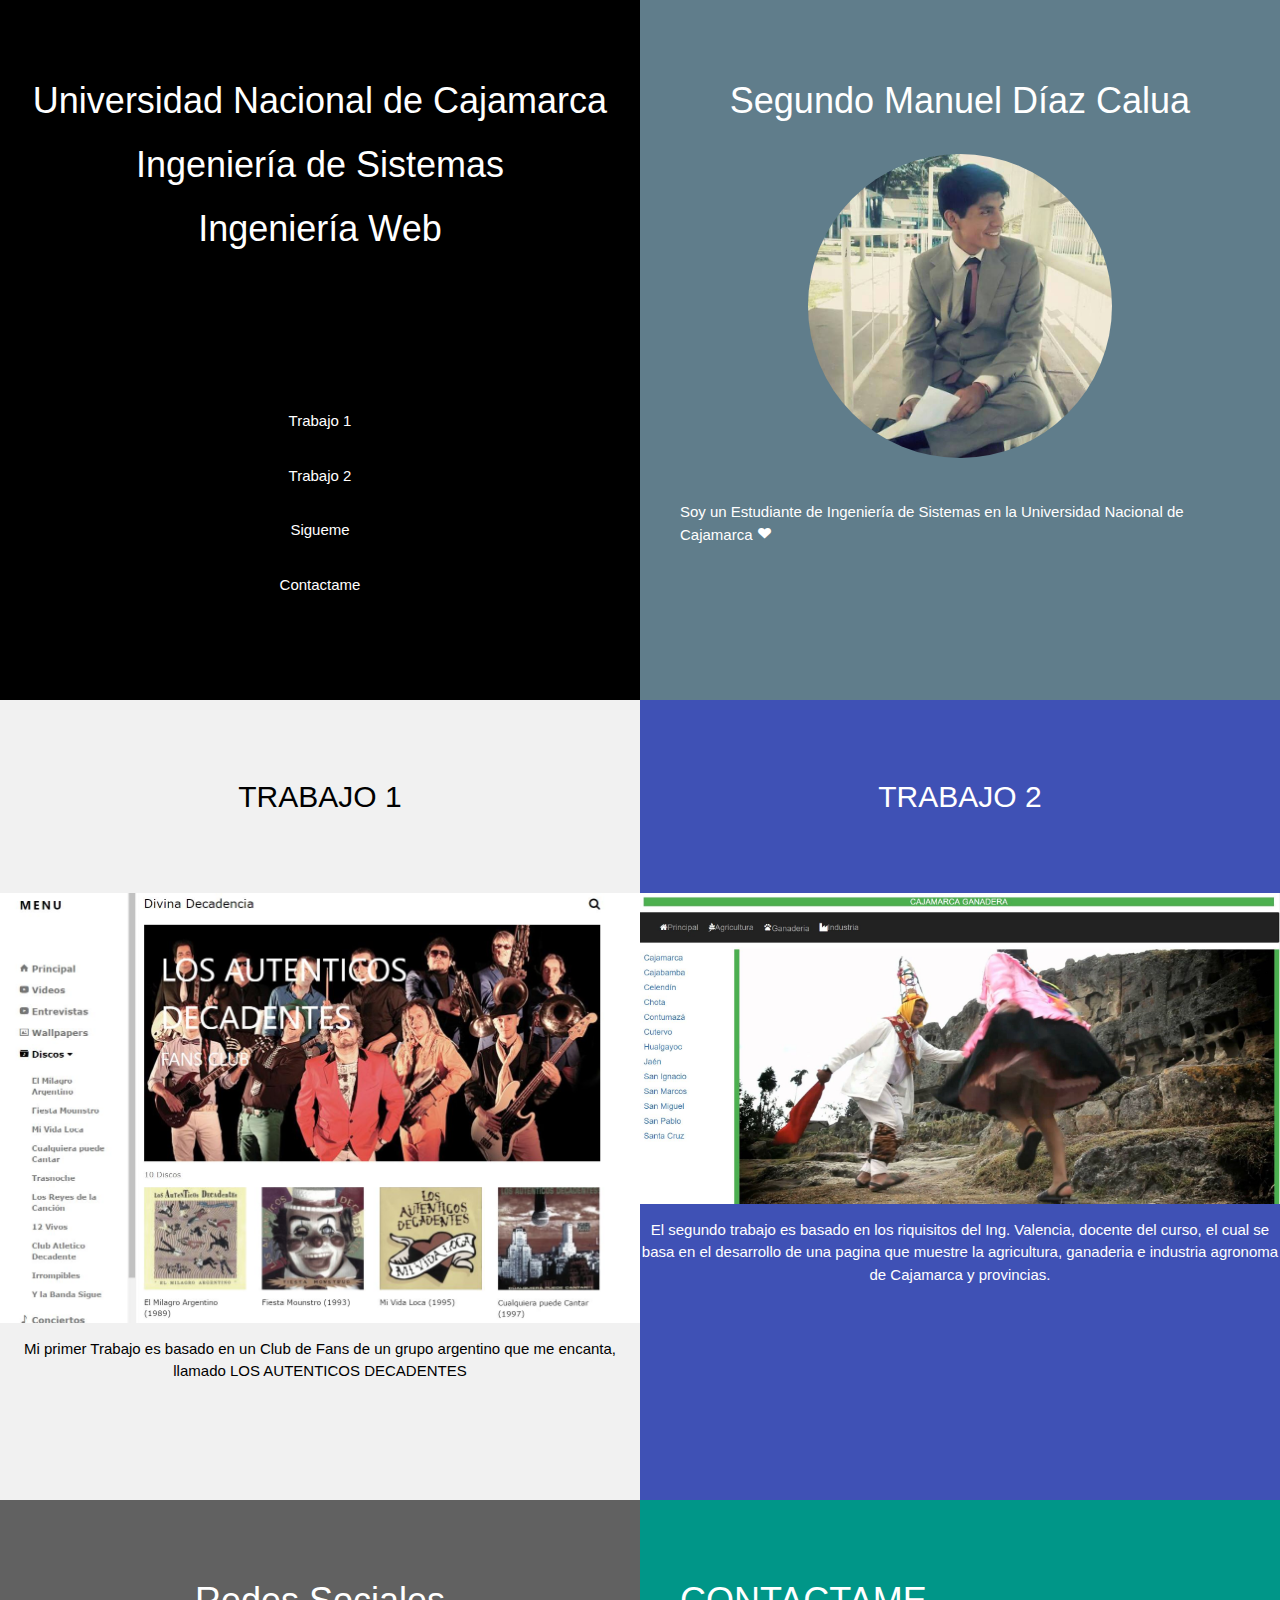
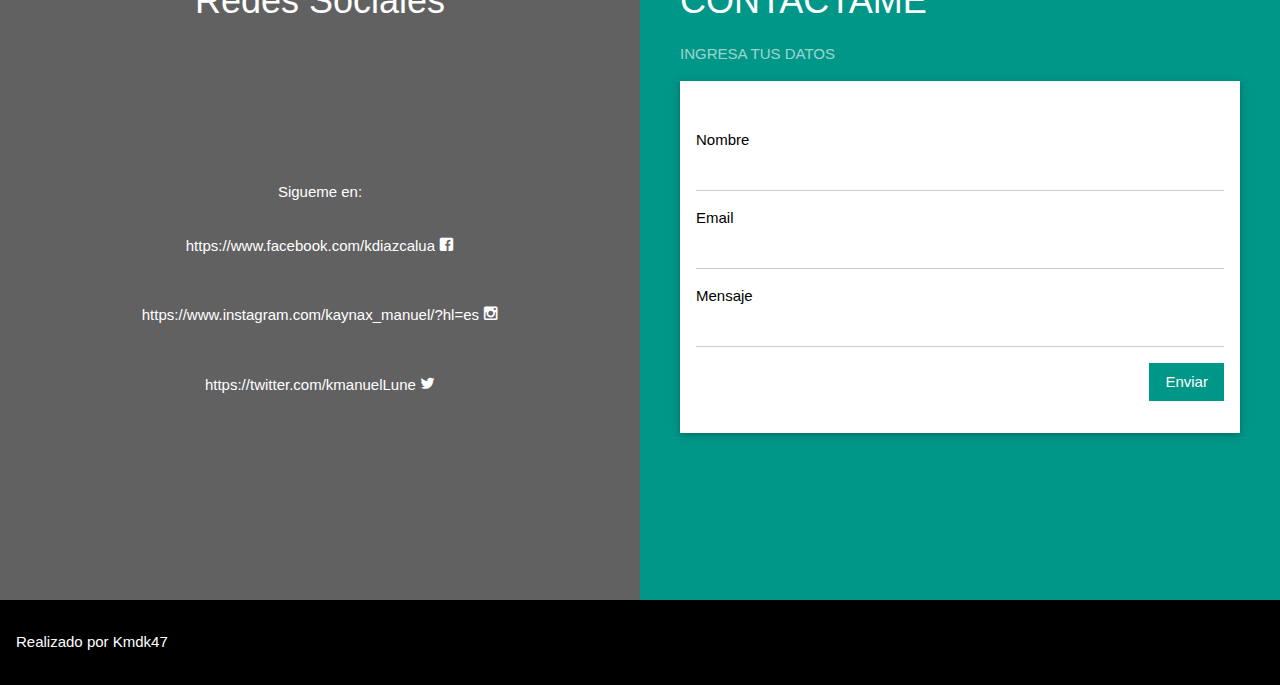
<file: index.html>
<!DOCTYPE html>
<html>
<title>PRINCIPAL</title>
<meta charset="UTF-8">
<meta name="viewport" content="width=device-width, initial-scale=1">
<link rel="stylesheet" href="https://www.w3schools.com/w3css/4/w3.css">
<link rel="stylesheet" href="Bootstrap/ifonts/style.css">
<body class="w3-content" style="max-width:1300px">

<!-- First Grid: Logo & About -->
<div class="w3-row">
  <div class="w3-half w3-black w3-container w3-center" style="height:700px">
    <div class="w3-padding-64">
      <h1>Universidad Nacional de Cajamarca</h1>
      <h1>Ingeniería de Sistemas</h1>
      <h1>Ingeniería Web</h1>
    </div>
    <div class="w3-padding-64">
      
      <a href="Trabajo1.html" class="w3-button w3-black w3-block w3-hover-teal w3-padding-16">Trabajo 1</a>
      <a href="Trabajo2.html" class="w3-button w3-black w3-block w3-hover-dark-grey w3-padding-16">Trabajo 2</a>
      <a href="#contact" class="w3-button w3-black w3-block w3-hover-brown w3-padding-16">Sigueme</a>
      <a href="#contact" class="w3-button w3-black w3-block w3-hover-brown w3-padding-16">Contactame</a>
    </div>
  </div>
  <div class="w3-half w3-blue-grey w3-container" style="height:700px">
    <div class="w3-padding-64 w3-center">
      <h1>Segundo Manuel Díaz Calua</h1>
      <img src="Bootstrap/img/Manuel.jpg" class="w3-margin w3-circle" alt="Person" style="width:50%">
      <div class="w3-left-align w3-padding-large">
        <p>Soy un Estudiante de Ingeniería de Sistemas en la Universidad Nacional de Cajamarca <span class="icon-heart"></span></p>
        
      </div>
    </div>
  </div>
</div>


<div class="w3-row">
  <div class="w3-half w3-light-grey w3-center" style="min-height:800px" id="work">
    <div class="w3-padding-64">
      <h2>TRABAJO 1</h2>
    </div>
    <div class="w3-row">
    <img src="Bootstrap/img/trabajo1.JPG" style="width:100%">
    <p>Mi primer Trabajo es basado en un Club de Fans de un grupo argentino que me encanta, llamado LOS AUTENTICOS DECADENTES</p>  
    </div>
  </div>
  <div class="w3-half w3-indigo w3-center" style="min-height:800px">
    <div class="w3-padding-64">
      <h2>TRABAJO 2</h2>
    </div>
    <div class="w3-row">
    <img src="Bootstrap/img/trabajo2.JPG" style="width:100%">
    <p>El segundo trabajo es basado en los riquisitos del Ing. Valencia, docente del curso, el cual se basa en el desarrollo de una pagina que muestre la agricultura, ganaderia e industria agronoma de Cajamarca y provincias.</p>  
    </div>
  </div>
</div>

<!-- Third Grid: Swing By & Contact -->
<div class="w3-row" id="contact">
  <div class="w3-half w3-dark-grey w3-container w3-center" style="height:700px">
    <div class="w3-padding-64">
      <h1>Redes Sociales</h1>
    </div>
    <div class="w3-padding-64">
      <p>Sigueme en:</p>
      <p><a href="https://www.facebook.com/kdiazcalua" class="w3-button w3-dark-grey w3-hover-dark-grey w3-padding-16">https://www.facebook.com/kdiazcalua  <i class="icon-facebook"></i></a></p>
      <p><a href="https://www.instagram.com/kaynax_manuel/?hl=es" class="w3-button w3-dark-grey w3-hover-dark-grey w3-padding-16">https://www.instagram.com/kaynax_manuel/?hl=es  <i class="icon-instagram"></i></a></p>
      <p><a href="https://twitter.com/kmanuelLune" class="w3-button w3-dark-grey w3-hover-dark-grey w3-padding-16">https://twitter.com/kmanuelLune <i class="icon-twitter"></i></a></p>
    </div>
  </div>
  <div class="w3-half w3-teal w3-container" style="height:700px">
    <div class="w3-padding-64 w3-padding-large">
      <h1>CONTACTAME</h1>
      <p class="w3-opacity">INGRESA TUS DATOS</p>
      <form class="w3-container w3-card-2 w3-padding-32 w3-white" action="/action_page.php" target="_blank">
        <div class="w3-section">
          <label>Nombre</label>
          <input class="w3-input" style="width:100%;" type="text" required name="Name">
        </div>
        <div class="w3-section">
          <label>Email</label>
          <input class="w3-input" style="width:100%;" type="text" required name="Email">
        </div>
        <div class="w3-section">
          <label>Mensaje</label>
          <input class="w3-input" style="width:100%;" type="text" required name="Message">
        </div>
        <button type="submit" class="w3-button w3-teal w3-right">Enviar</button>
      </form>
    </div>
  </div>
</div>

<!-- Footer -->
<footer class="w3-container w3-black w3-padding-16">
  <p>Realizado por Kmdk47 </p>
</footer>

</body>
</html>
</file>
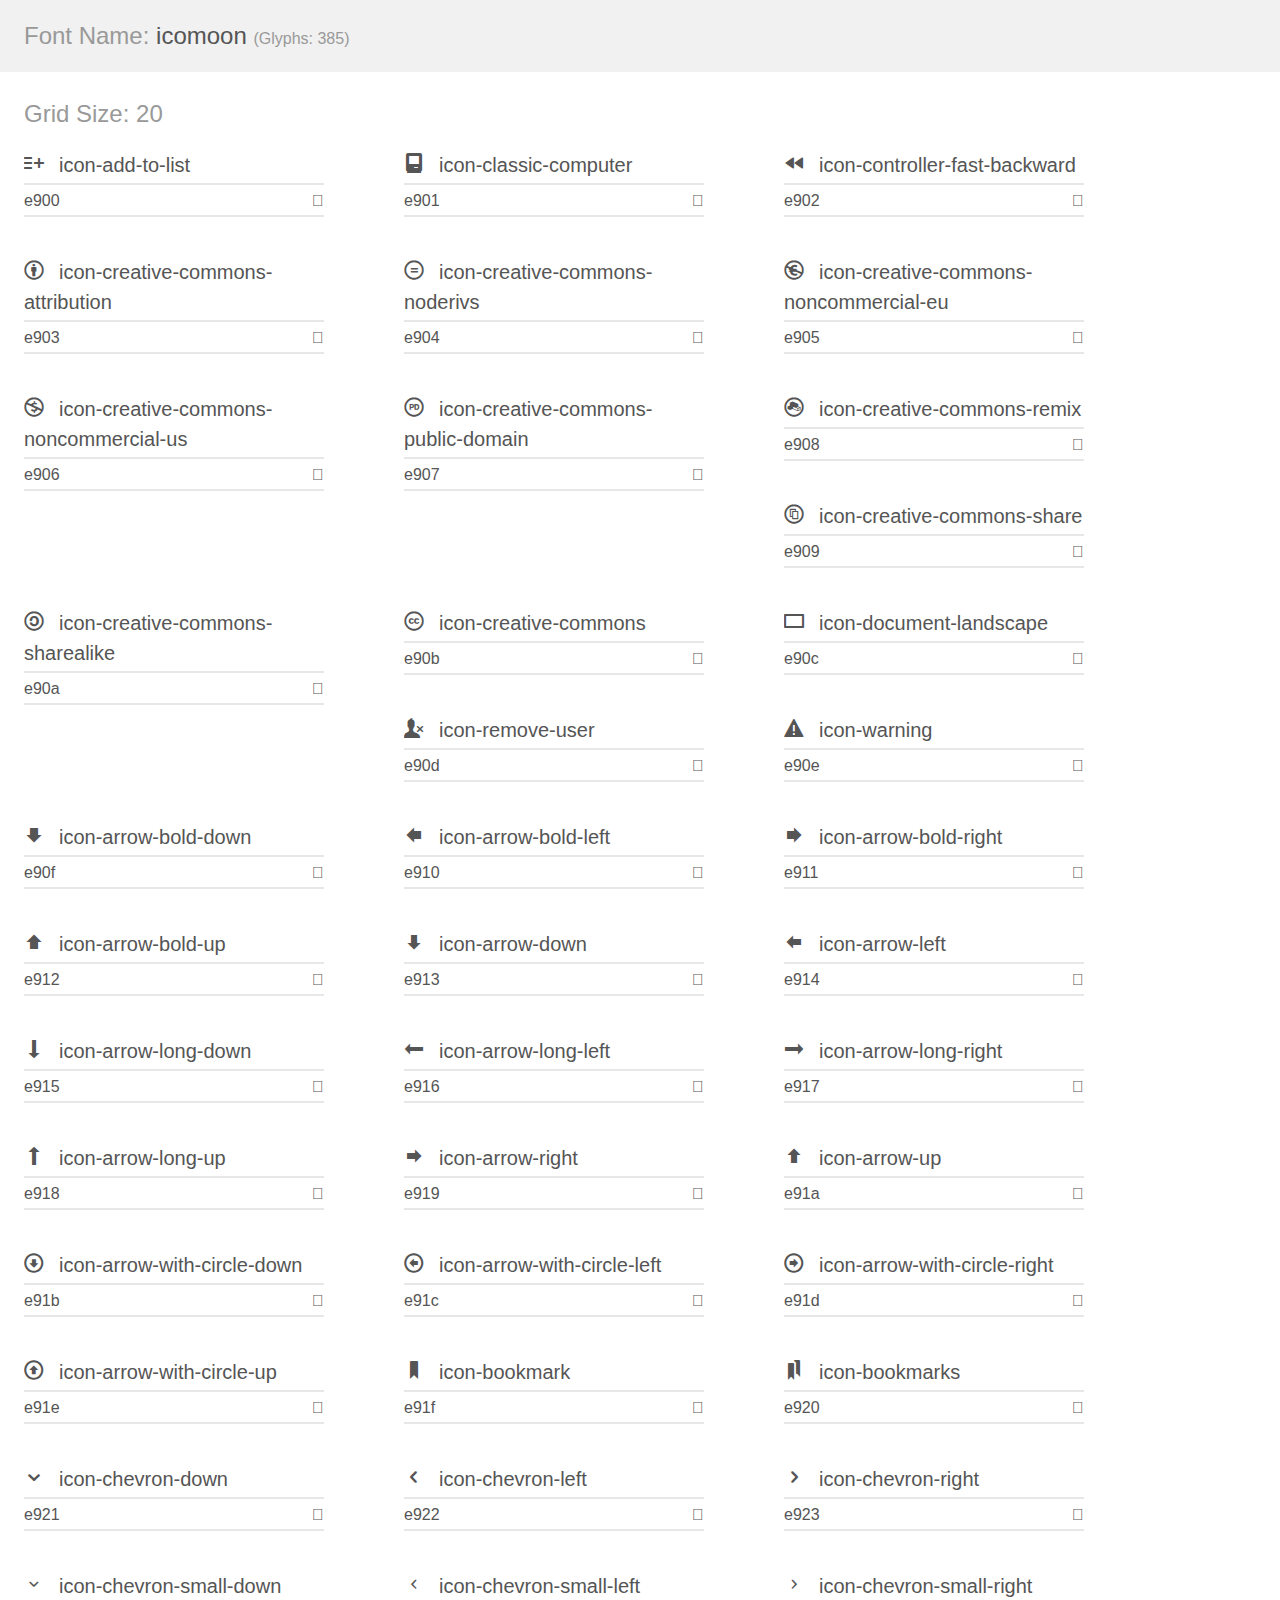
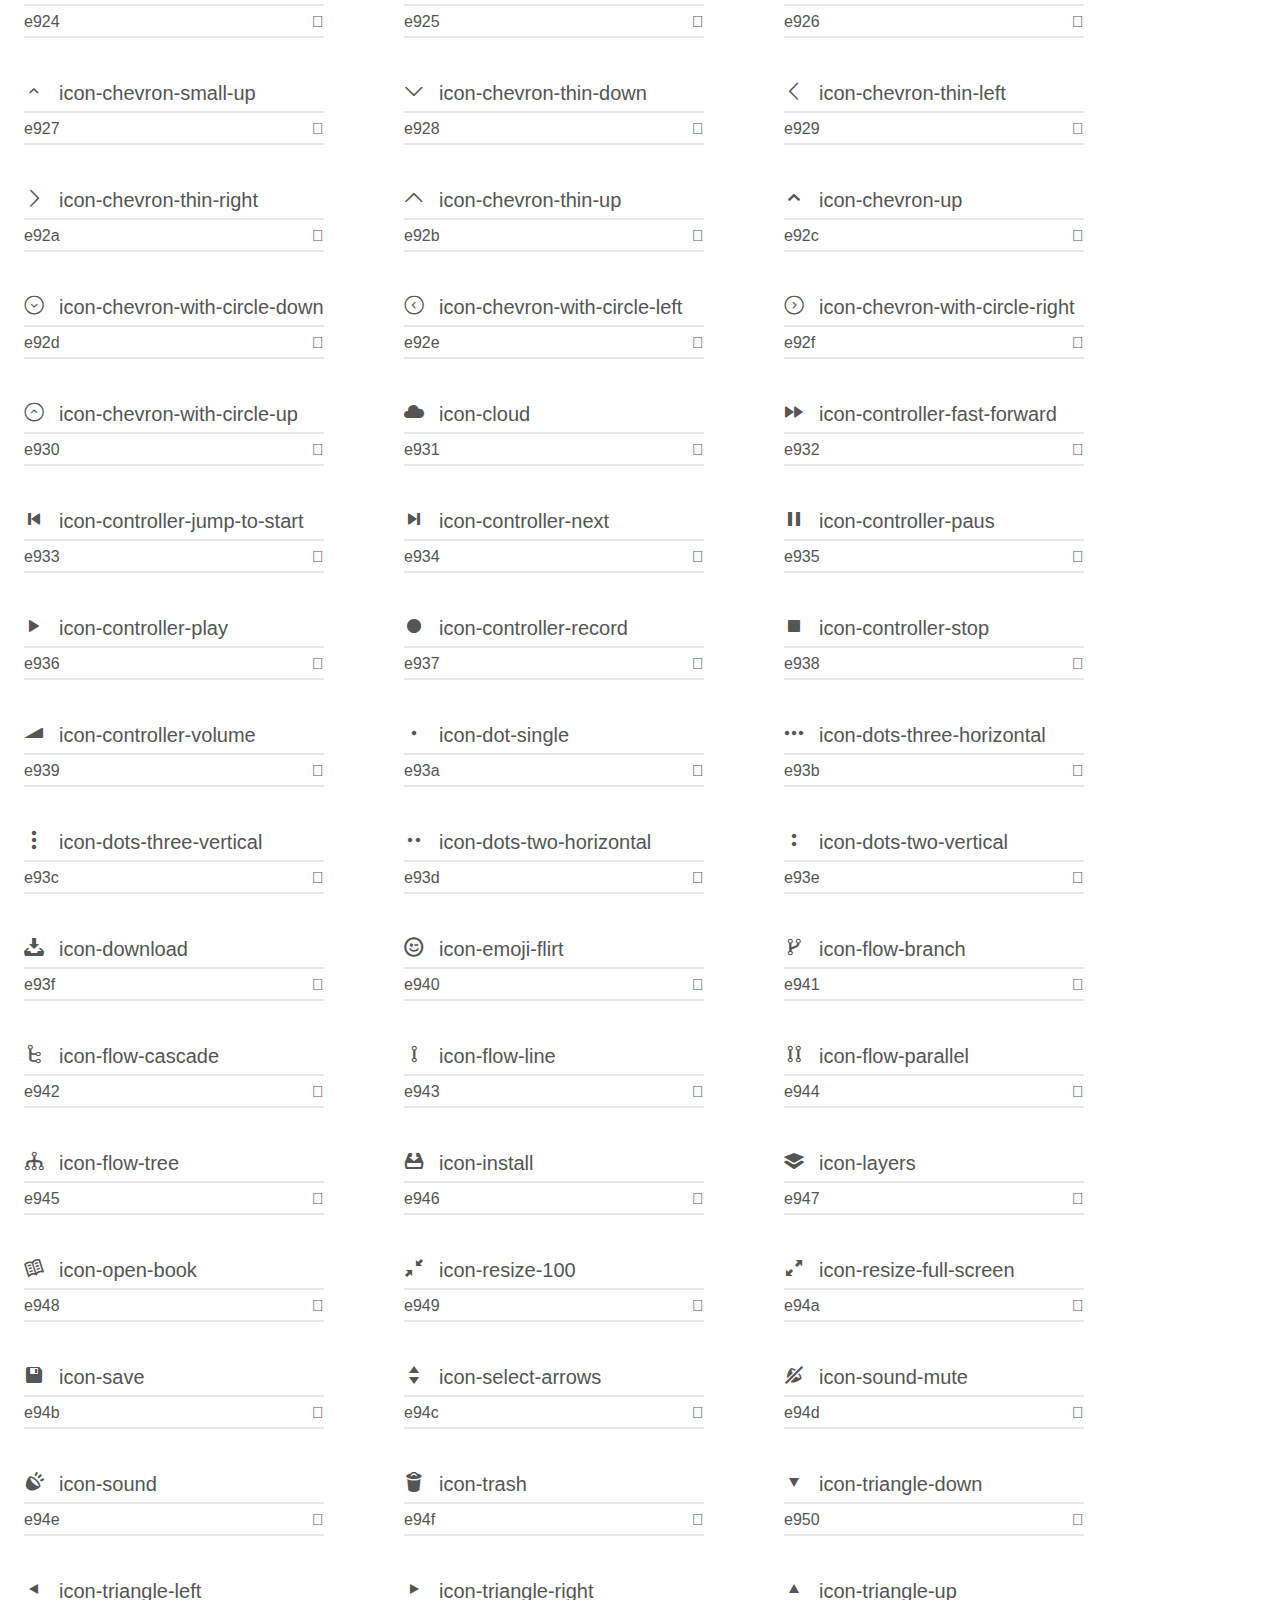
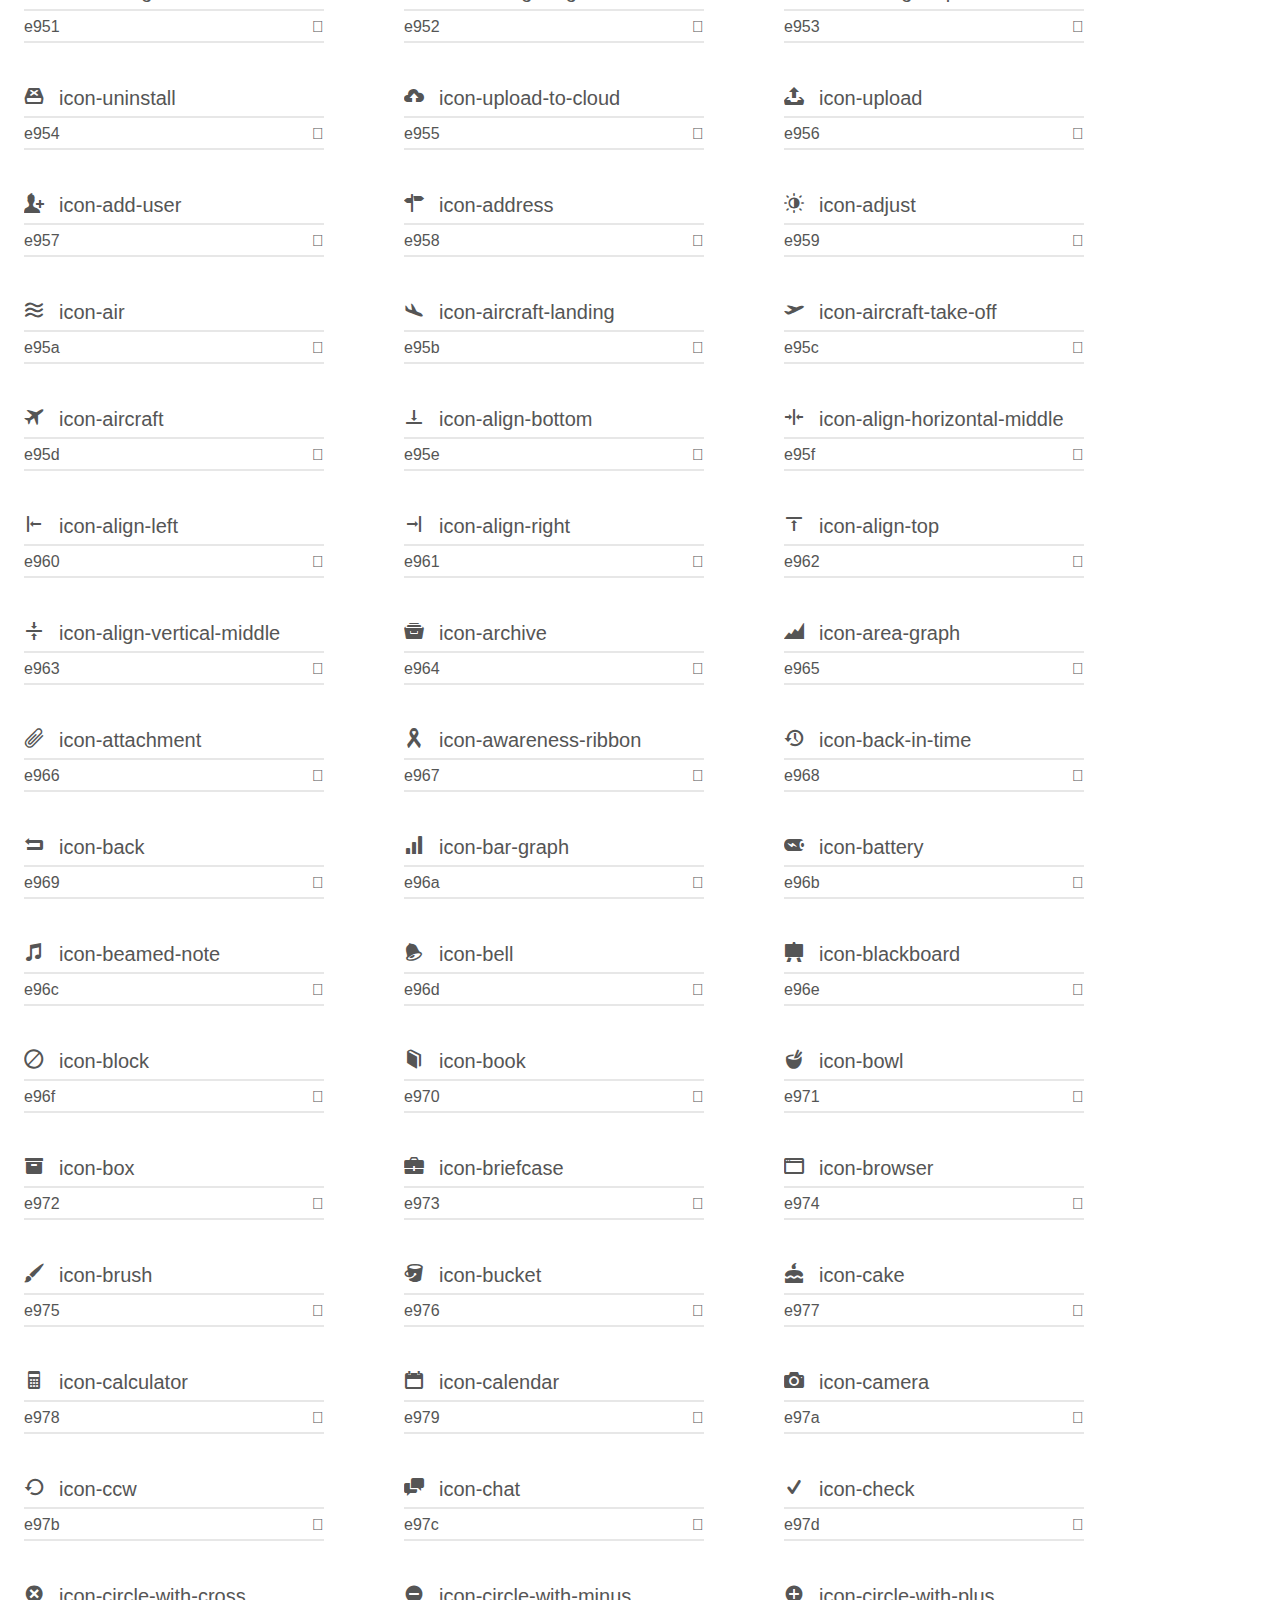
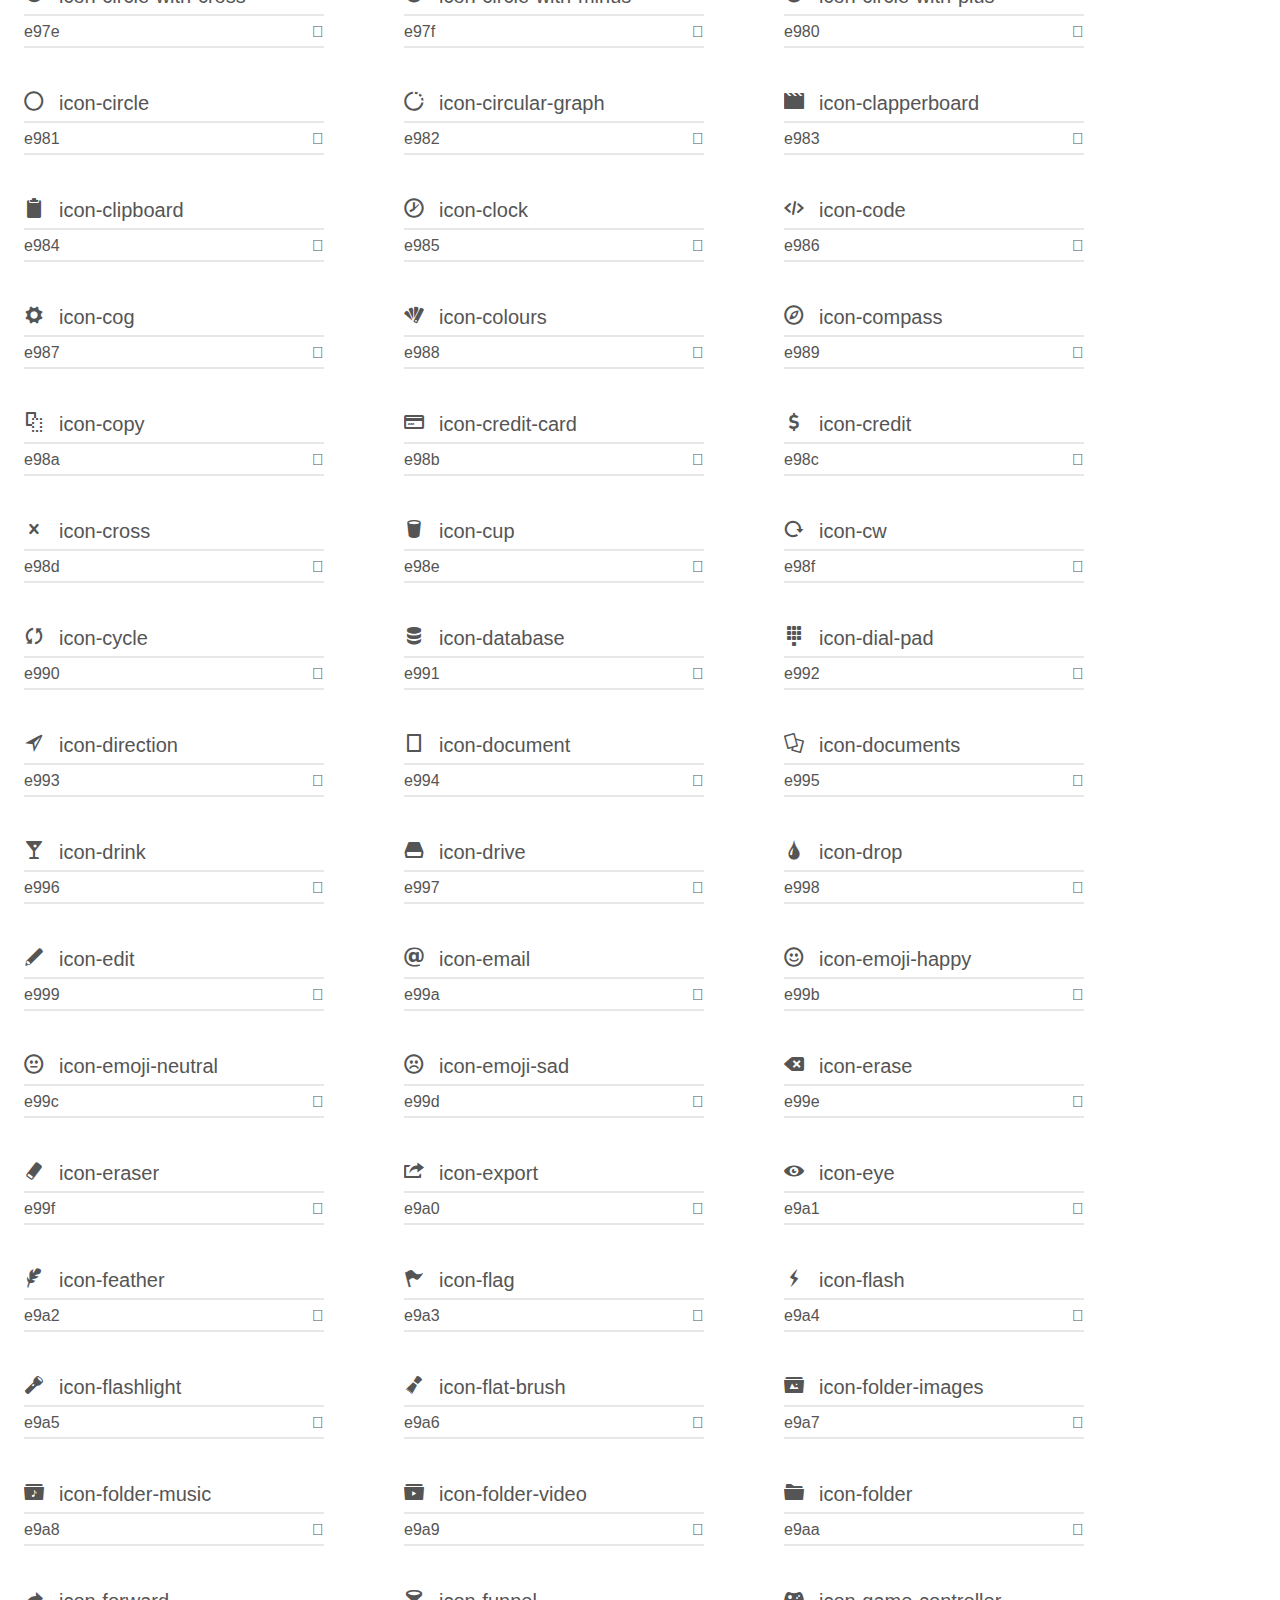
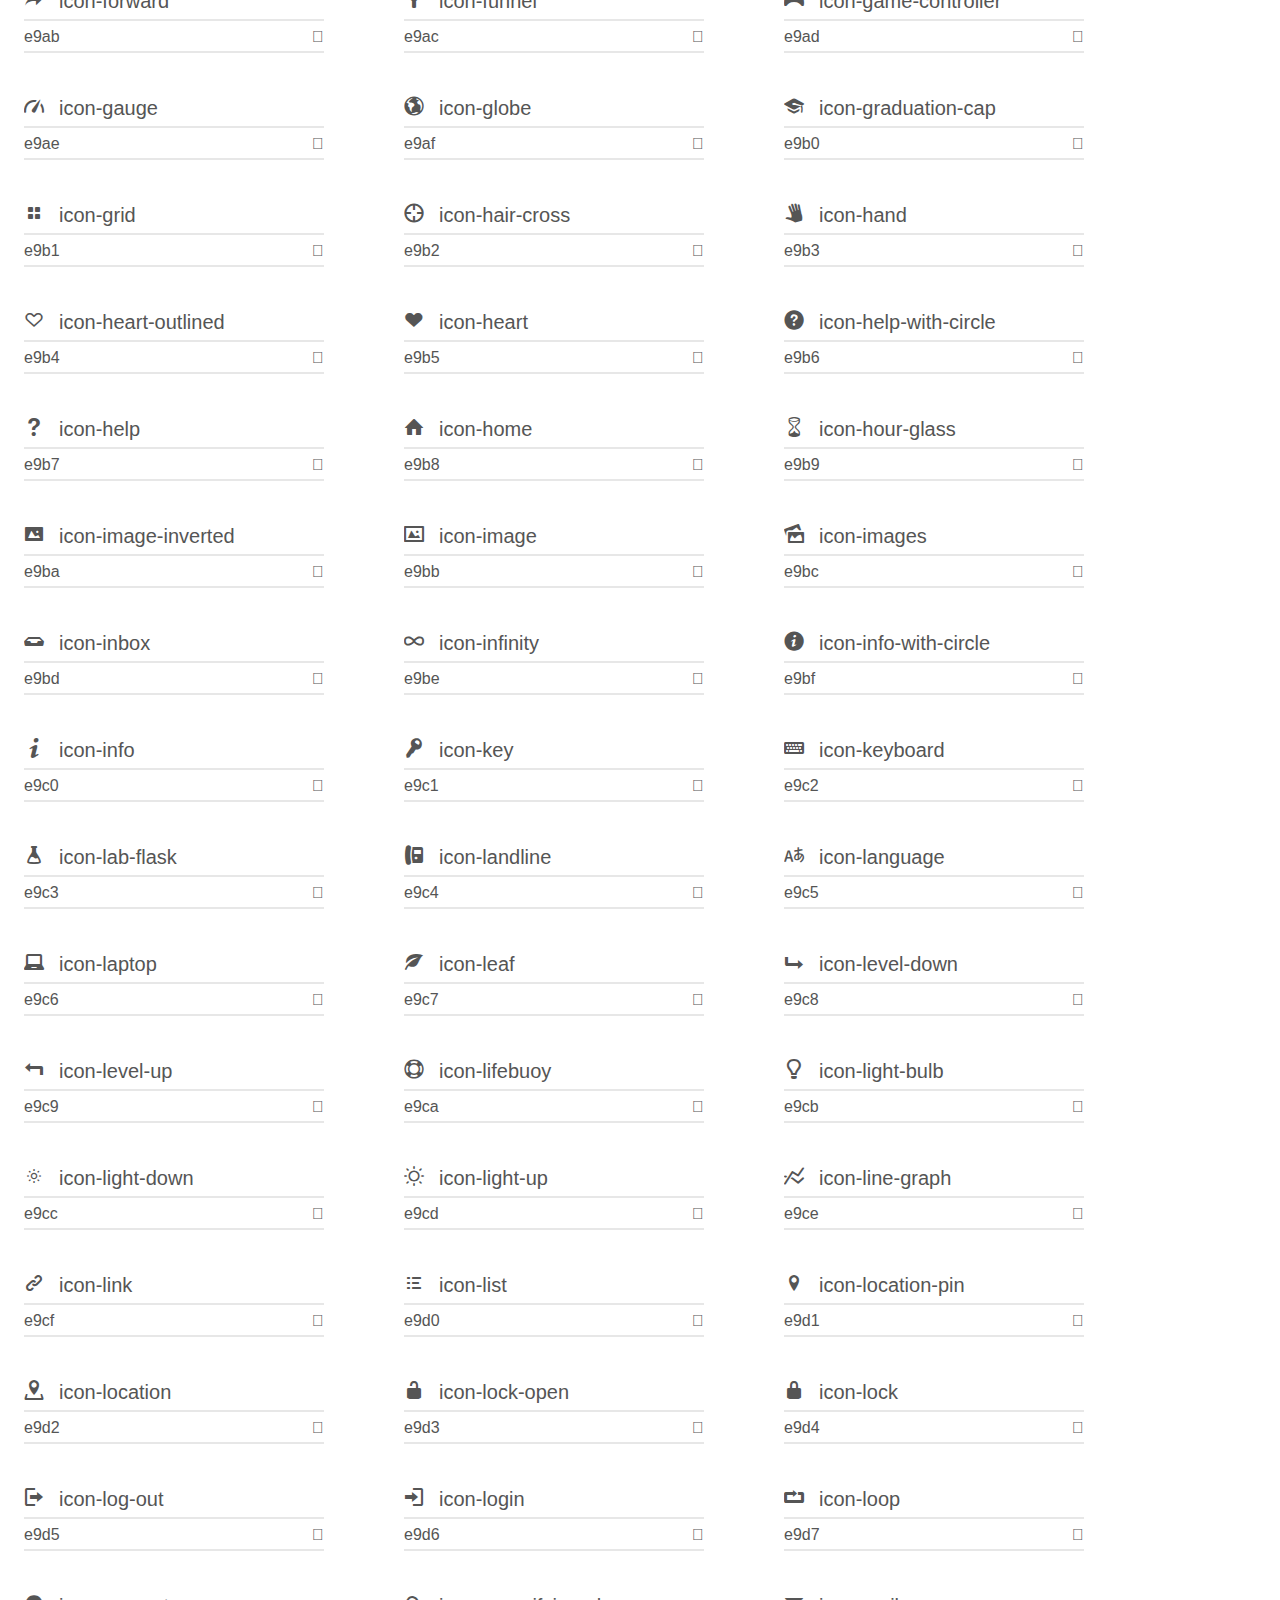
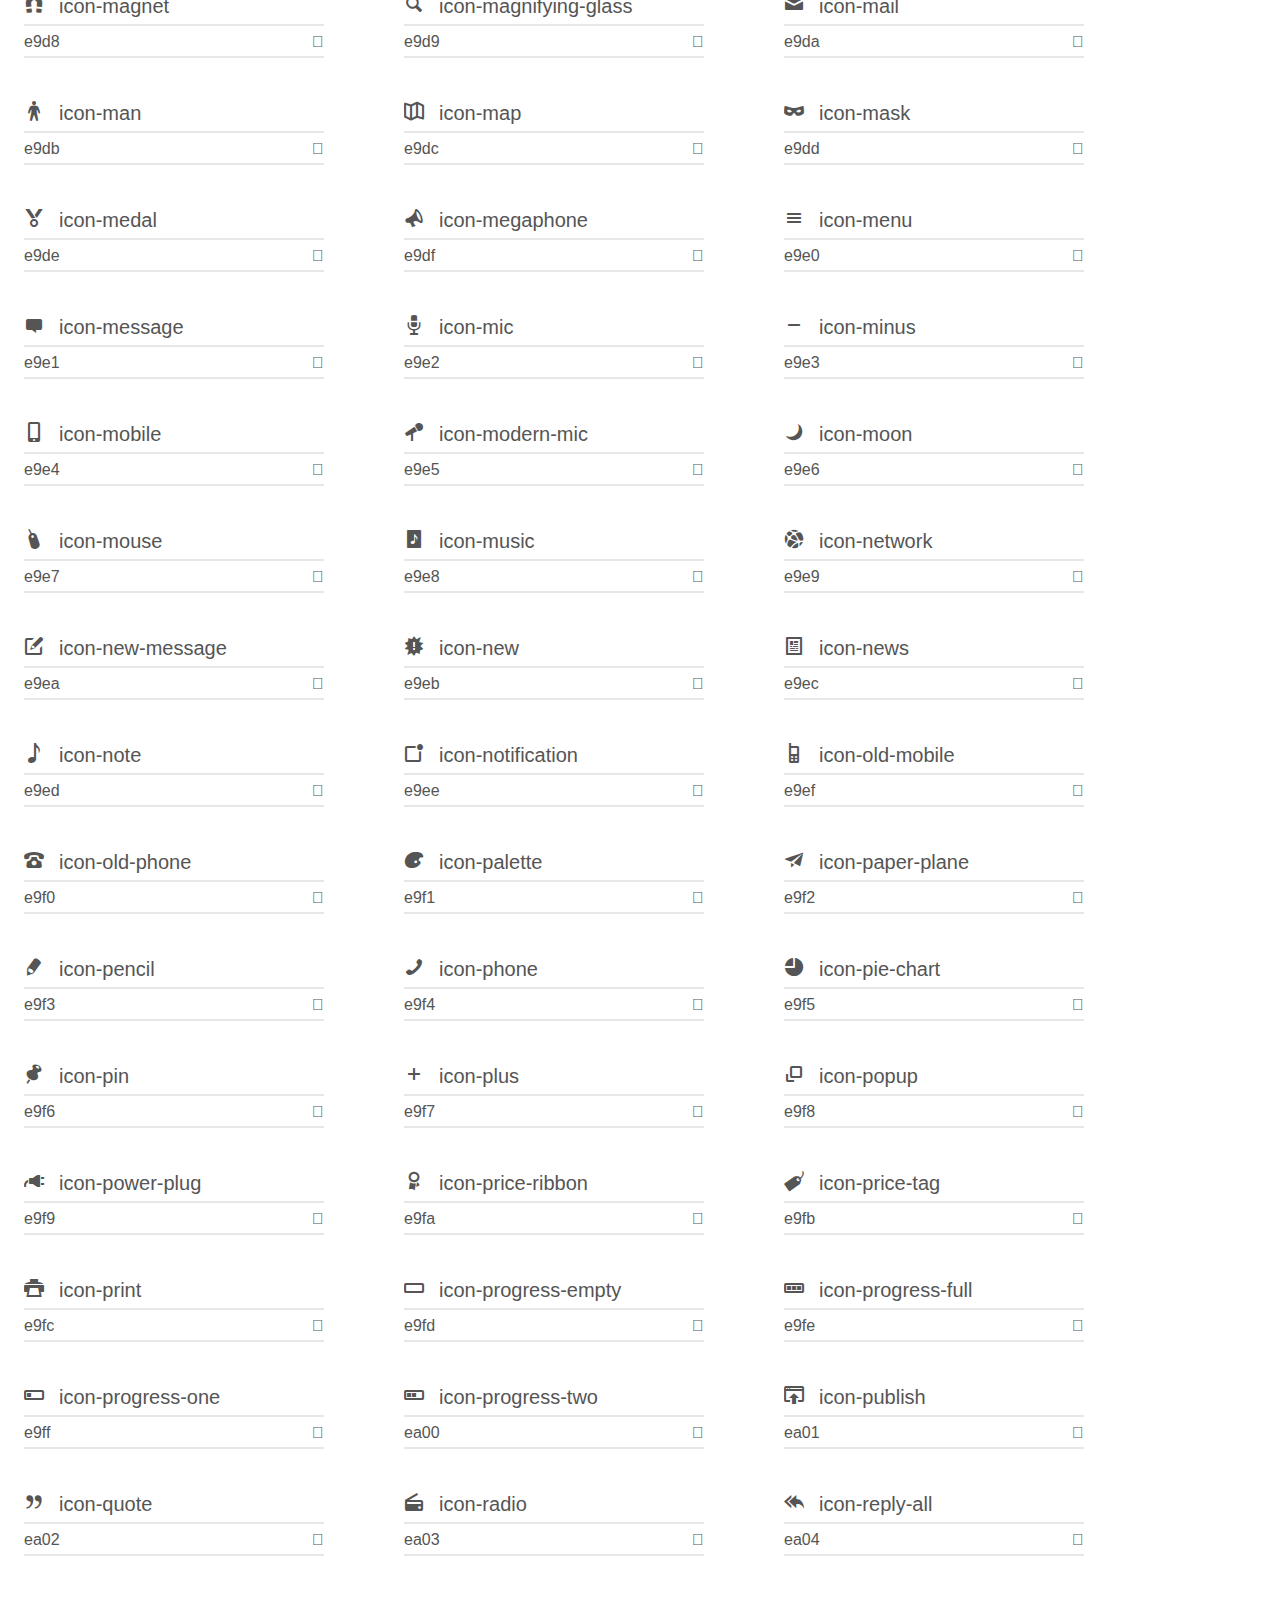
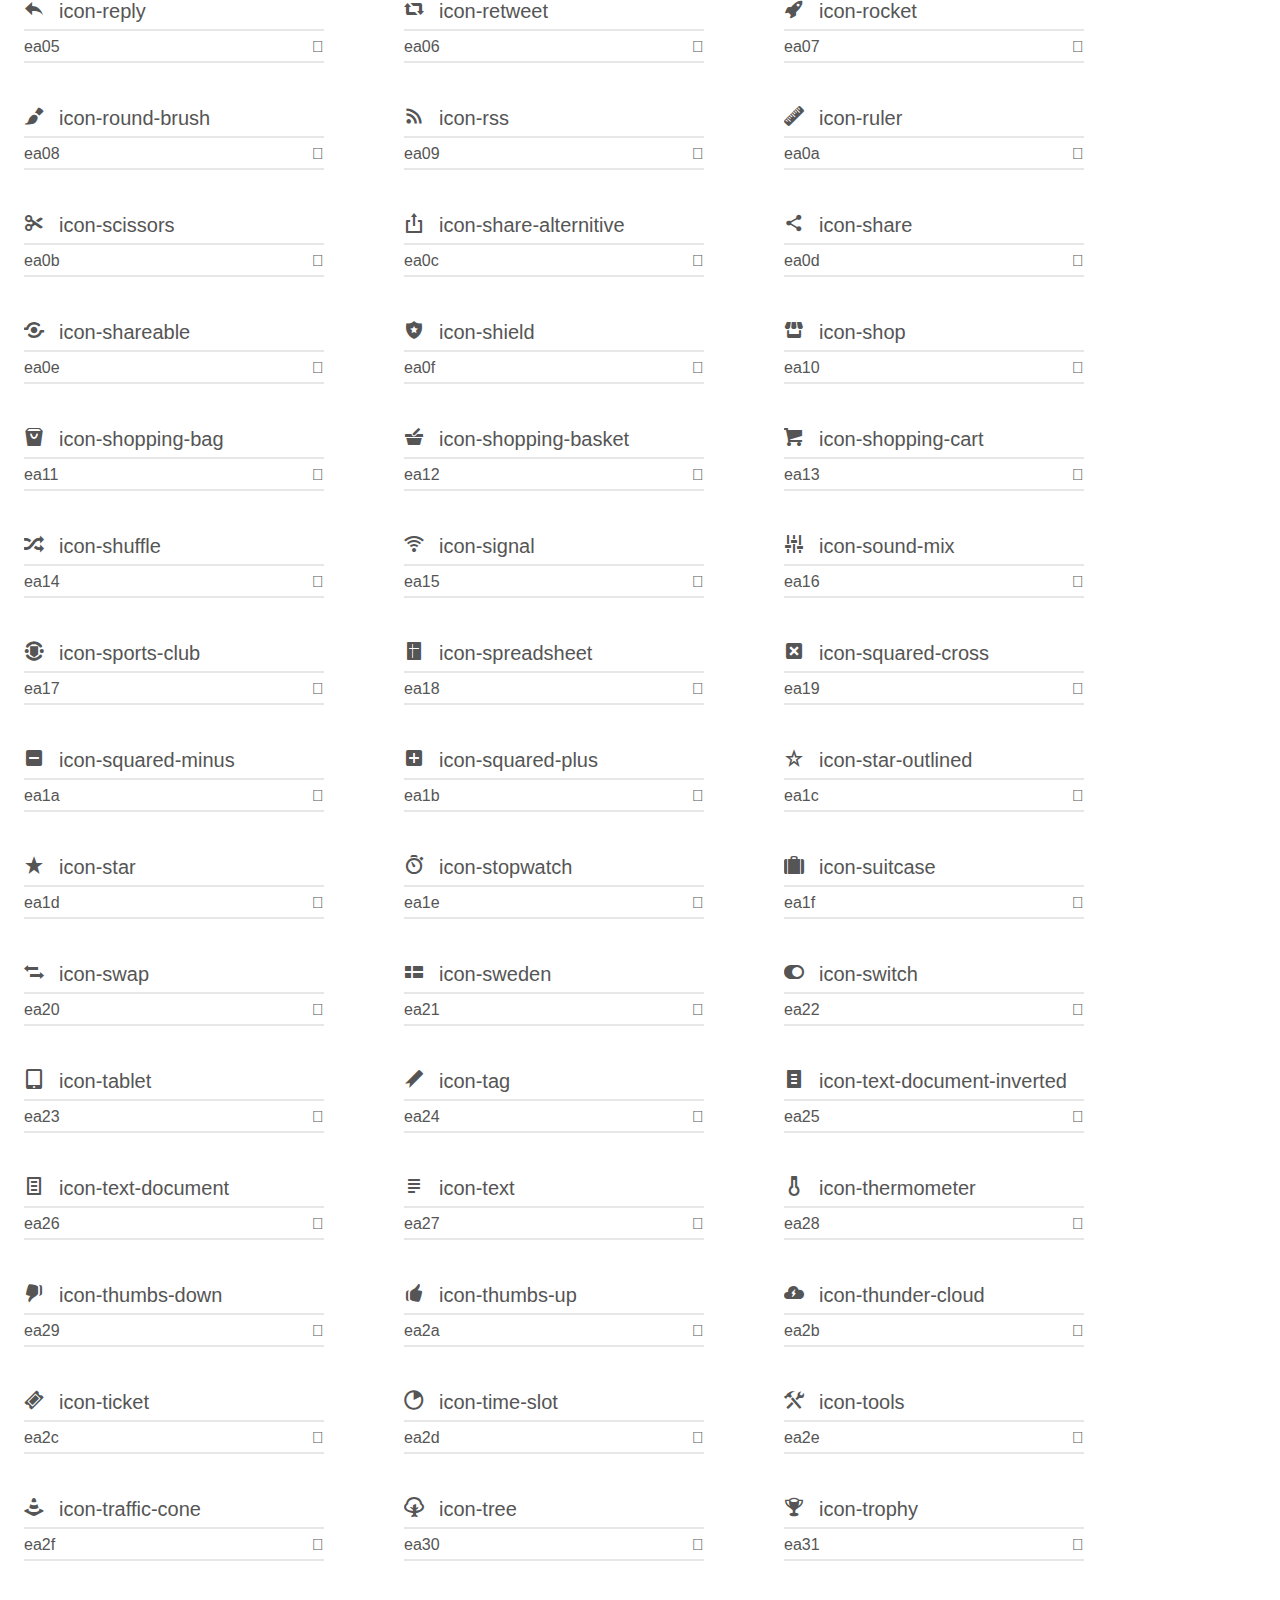
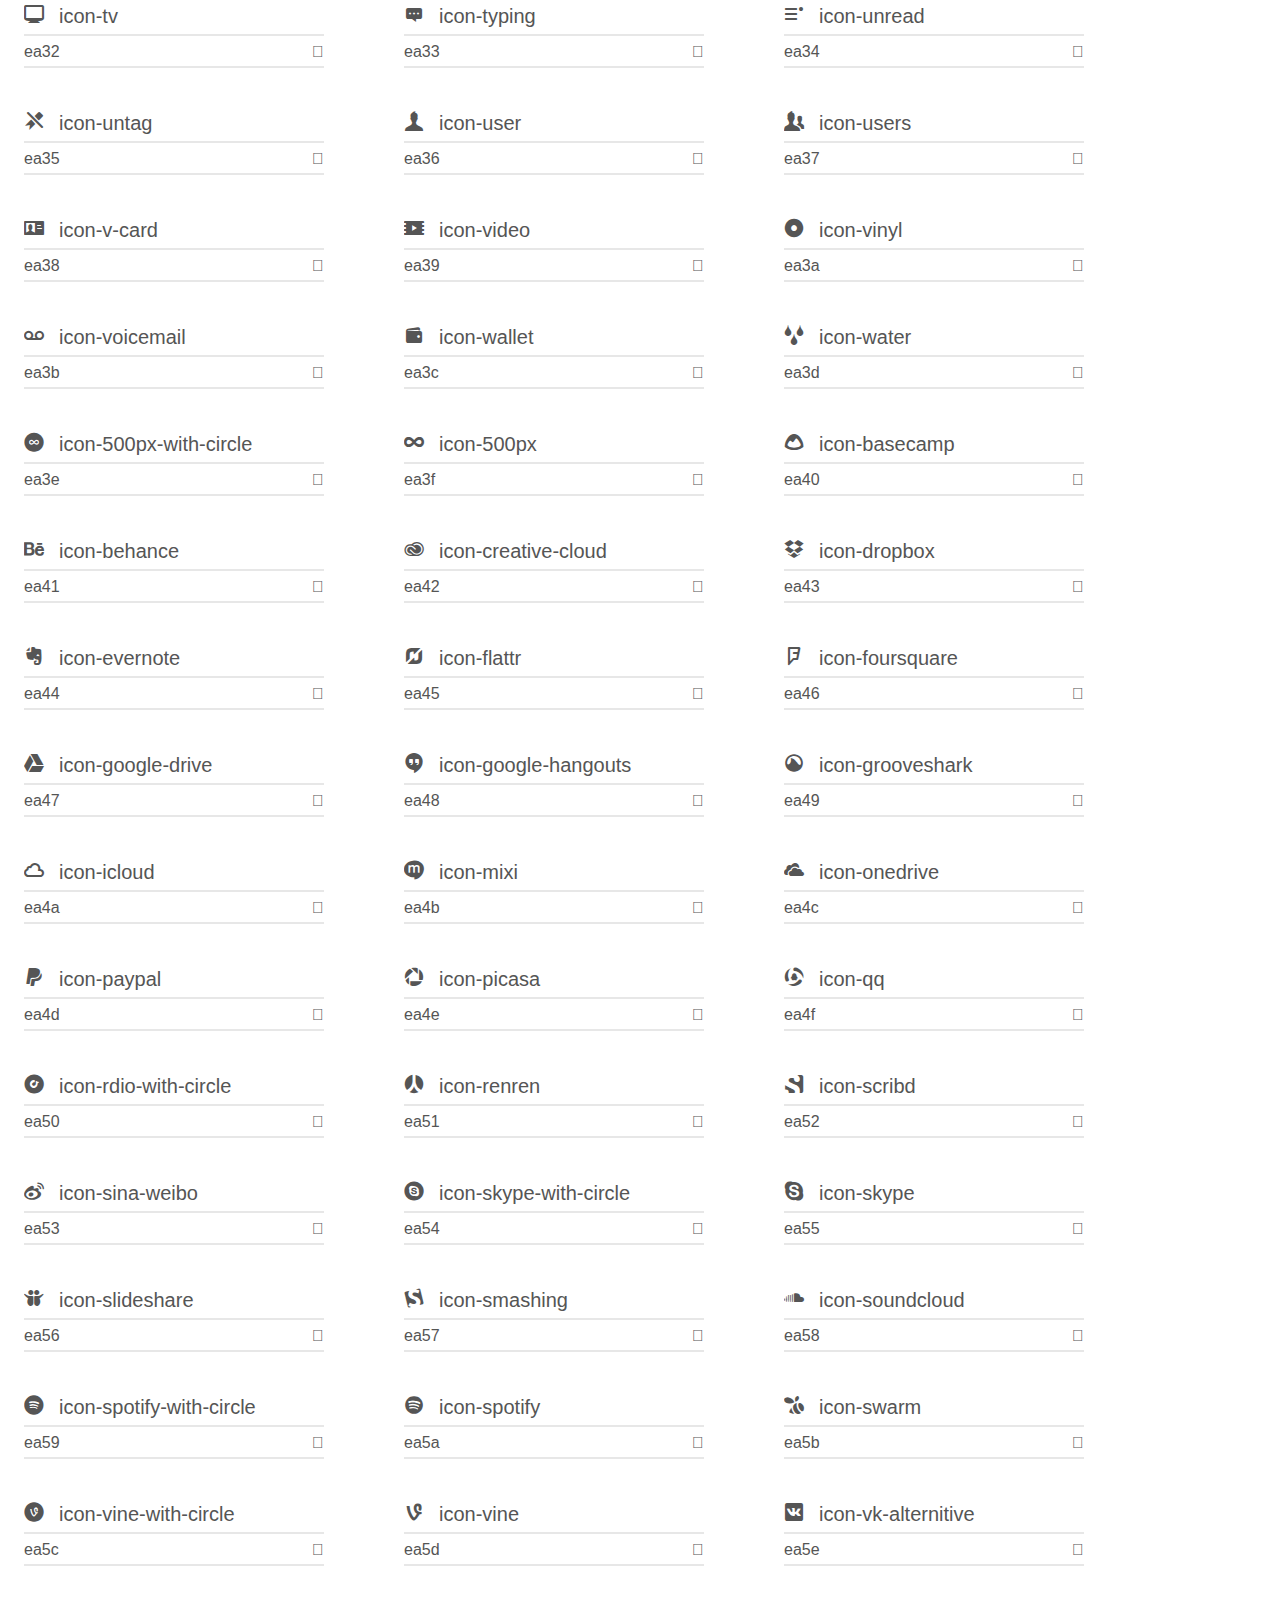
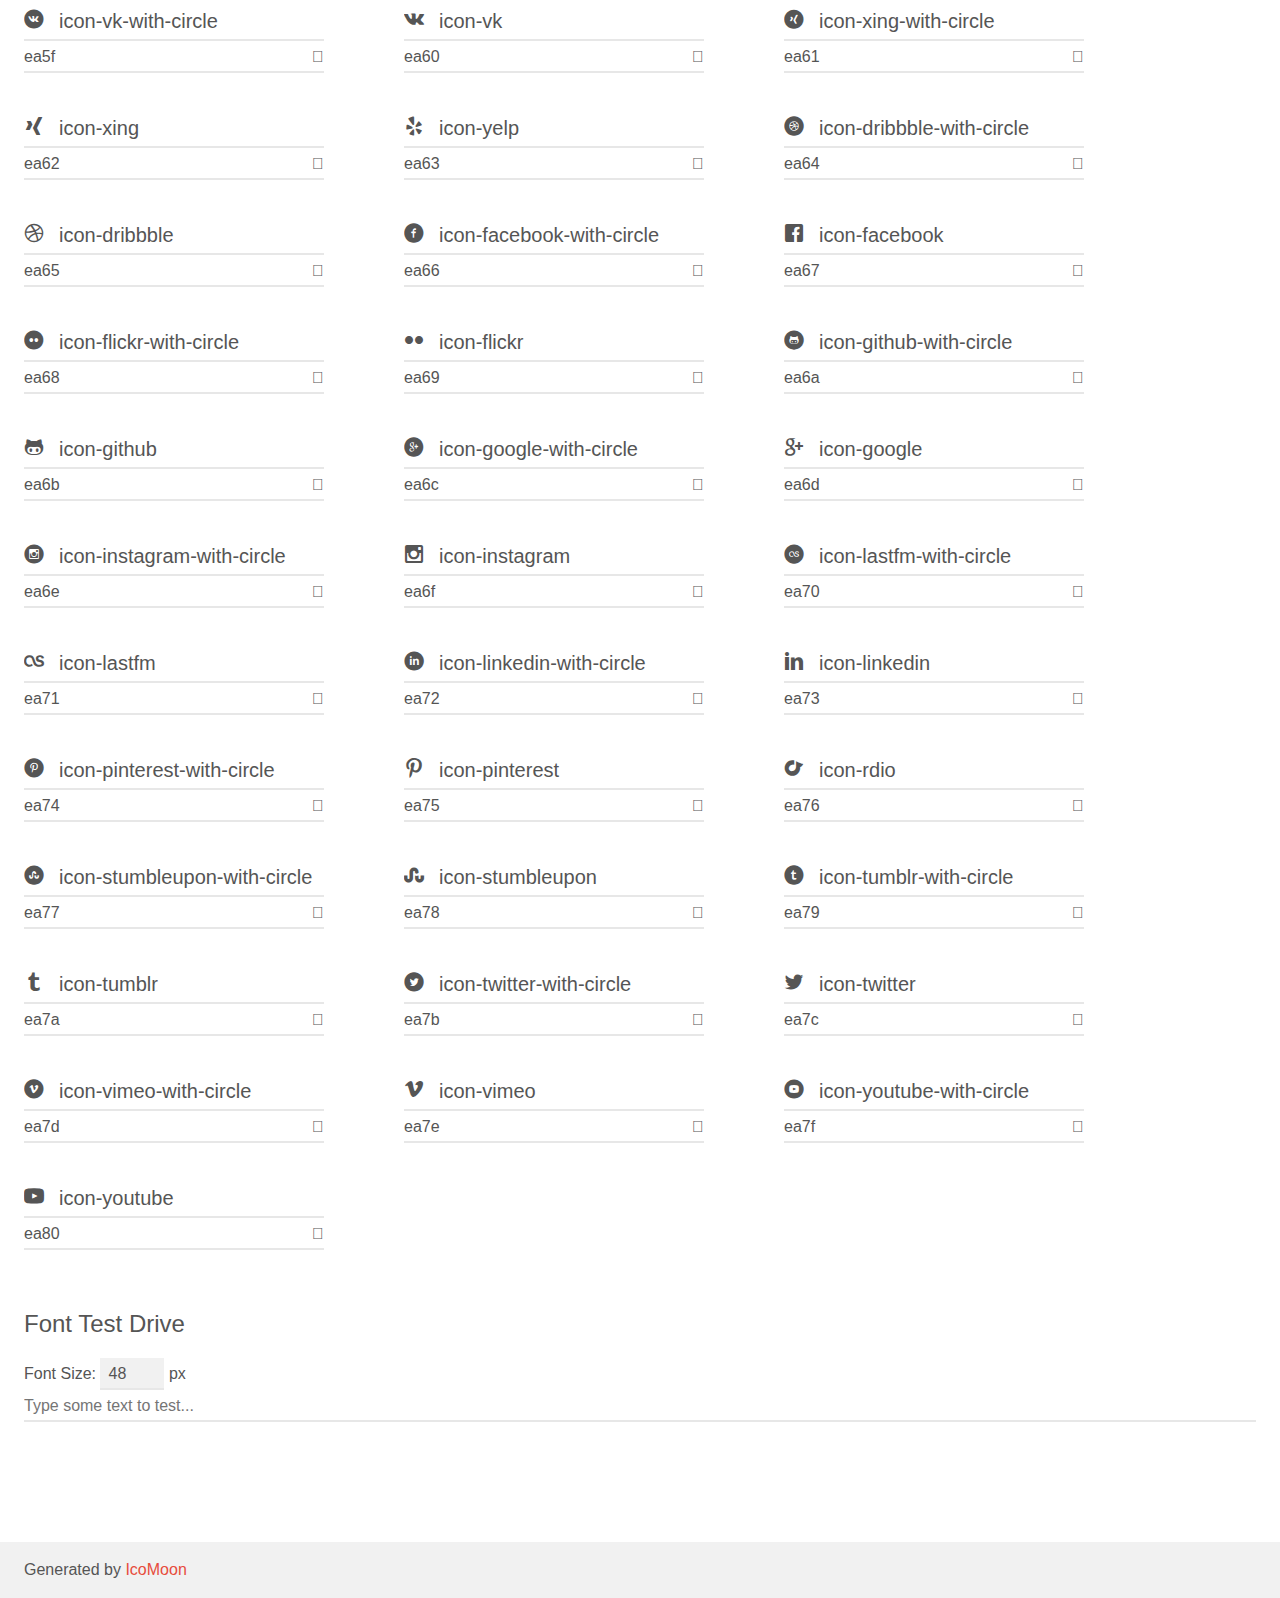
<file: Bootstrap/ifonts/demo.html>
<!doctype html>
<html>
<head>
    <meta charset="utf-8">
    <title>IcoMoon Demo</title>
    <meta name="description" content="An Icon Font Generated By IcoMoon.io">
    <meta name="viewport" content="width=device-width, initial-scale=1">
    <link rel="stylesheet" href="demo-files/demo.css">
    <link rel="stylesheet" href="style.css"></head>
<body>
    <div class="bgc1 clearfix">
        <h1 class="mhmm mvm"><span class="fgc1">Font Name:</span> icomoon <small class="fgc1">(Glyphs:&nbsp;385)</small></h1>
    </div>
    <div class="clearfix mhl ptl">
        <h1 class="mvm mtn fgc1">Grid Size: 20</h1>
        <div class="glyph fs1">
            <div class="clearfix bshadow0 pbs">
                <span class="icon-add-to-list">
                
                </span>
                <span class="mls"> icon-add-to-list</span>
            </div>
            <fieldset class="fs0 size1of1 clearfix hidden-false">
                <input type="text" readonly value="e900" class="unit size1of2" />
                <input type="text" maxlength="1" readonly value="&#xe900;" class="unitRight size1of2 talign-right" />
            </fieldset>
            <div class="fs0 bshadow0 clearfix hidden-true">
                <span class="unit pvs fgc1">liga: </span>
                <input type="text" readonly value="" class="liga unitRight" />
            </div>
        </div>
        <div class="glyph fs1">
            <div class="clearfix bshadow0 pbs">
                <span class="icon-classic-computer">
                
                </span>
                <span class="mls"> icon-classic-computer</span>
            </div>
            <fieldset class="fs0 size1of1 clearfix hidden-false">
                <input type="text" readonly value="e901" class="unit size1of2" />
                <input type="text" maxlength="1" readonly value="&#xe901;" class="unitRight size1of2 talign-right" />
            </fieldset>
            <div class="fs0 bshadow0 clearfix hidden-true">
                <span class="unit pvs fgc1">liga: </span>
                <input type="text" readonly value="" class="liga unitRight" />
            </div>
        </div>
        <div class="glyph fs1">
            <div class="clearfix bshadow0 pbs">
                <span class="icon-controller-fast-backward">
                
                </span>
                <span class="mls"> icon-controller-fast-backward</span>
            </div>
            <fieldset class="fs0 size1of1 clearfix hidden-false">
                <input type="text" readonly value="e902" class="unit size1of2" />
                <input type="text" maxlength="1" readonly value="&#xe902;" class="unitRight size1of2 talign-right" />
            </fieldset>
            <div class="fs0 bshadow0 clearfix hidden-true">
                <span class="unit pvs fgc1">liga: </span>
                <input type="text" readonly value="" class="liga unitRight" />
            </div>
        </div>
        <div class="glyph fs1">
            <div class="clearfix bshadow0 pbs">
                <span class="icon-creative-commons-attribution">
                
                </span>
                <span class="mls"> icon-creative-commons-attribution</span>
            </div>
            <fieldset class="fs0 size1of1 clearfix hidden-false">
                <input type="text" readonly value="e903" class="unit size1of2" />
                <input type="text" maxlength="1" readonly value="&#xe903;" class="unitRight size1of2 talign-right" />
            </fieldset>
            <div class="fs0 bshadow0 clearfix hidden-true">
                <span class="unit pvs fgc1">liga: </span>
                <input type="text" readonly value="" class="liga unitRight" />
            </div>
        </div>
        <div class="glyph fs1">
            <div class="clearfix bshadow0 pbs">
                <span class="icon-creative-commons-noderivs">
                
                </span>
                <span class="mls"> icon-creative-commons-noderivs</span>
            </div>
            <fieldset class="fs0 size1of1 clearfix hidden-false">
                <input type="text" readonly value="e904" class="unit size1of2" />
                <input type="text" maxlength="1" readonly value="&#xe904;" class="unitRight size1of2 talign-right" />
            </fieldset>
            <div class="fs0 bshadow0 clearfix hidden-true">
                <span class="unit pvs fgc1">liga: </span>
                <input type="text" readonly value="" class="liga unitRight" />
            </div>
        </div>
        <div class="glyph fs1">
            <div class="clearfix bshadow0 pbs">
                <span class="icon-creative-commons-noncommercial-eu">
                
                </span>
                <span class="mls"> icon-creative-commons-noncommercial-eu</span>
            </div>
            <fieldset class="fs0 size1of1 clearfix hidden-false">
                <input type="text" readonly value="e905" class="unit size1of2" />
                <input type="text" maxlength="1" readonly value="&#xe905;" class="unitRight size1of2 talign-right" />
            </fieldset>
            <div class="fs0 bshadow0 clearfix hidden-true">
                <span class="unit pvs fgc1">liga: </span>
                <input type="text" readonly value="" class="liga unitRight" />
            </div>
        </div>
        <div class="glyph fs1">
            <div class="clearfix bshadow0 pbs">
                <span class="icon-creative-commons-noncommercial-us">
                
                </span>
                <span class="mls"> icon-creative-commons-noncommercial-us</span>
            </div>
            <fieldset class="fs0 size1of1 clearfix hidden-false">
                <input type="text" readonly value="e906" class="unit size1of2" />
                <input type="text" maxlength="1" readonly value="&#xe906;" class="unitRight size1of2 talign-right" />
            </fieldset>
            <div class="fs0 bshadow0 clearfix hidden-true">
                <span class="unit pvs fgc1">liga: </span>
                <input type="text" readonly value="" class="liga unitRight" />
            </div>
        </div>
        <div class="glyph fs1">
            <div class="clearfix bshadow0 pbs">
                <span class="icon-creative-commons-public-domain">
                
                </span>
                <span class="mls"> icon-creative-commons-public-domain</span>
            </div>
            <fieldset class="fs0 size1of1 clearfix hidden-false">
                <input type="text" readonly value="e907" class="unit size1of2" />
                <input type="text" maxlength="1" readonly value="&#xe907;" class="unitRight size1of2 talign-right" />
            </fieldset>
            <div class="fs0 bshadow0 clearfix hidden-true">
                <span class="unit pvs fgc1">liga: </span>
                <input type="text" readonly value="" class="liga unitRight" />
            </div>
        </div>
        <div class="glyph fs1">
            <div class="clearfix bshadow0 pbs">
                <span class="icon-creative-commons-remix">
                
                </span>
                <span class="mls"> icon-creative-commons-remix</span>
            </div>
            <fieldset class="fs0 size1of1 clearfix hidden-false">
                <input type="text" readonly value="e908" class="unit size1of2" />
                <input type="text" maxlength="1" readonly value="&#xe908;" class="unitRight size1of2 talign-right" />
            </fieldset>
            <div class="fs0 bshadow0 clearfix hidden-true">
                <span class="unit pvs fgc1">liga: </span>
                <input type="text" readonly value="" class="liga unitRight" />
            </div>
        </div>
        <div class="glyph fs1">
            <div class="clearfix bshadow0 pbs">
                <span class="icon-creative-commons-share">
                
                </span>
                <span class="mls"> icon-creative-commons-share</span>
            </div>
            <fieldset class="fs0 size1of1 clearfix hidden-false">
                <input type="text" readonly value="e909" class="unit size1of2" />
                <input type="text" maxlength="1" readonly value="&#xe909;" class="unitRight size1of2 talign-right" />
            </fieldset>
            <div class="fs0 bshadow0 clearfix hidden-true">
                <span class="unit pvs fgc1">liga: </span>
                <input type="text" readonly value="" class="liga unitRight" />
            </div>
        </div>
        <div class="glyph fs1">
            <div class="clearfix bshadow0 pbs">
                <span class="icon-creative-commons-sharealike">
                
                </span>
                <span class="mls"> icon-creative-commons-sharealike</span>
            </div>
            <fieldset class="fs0 size1of1 clearfix hidden-false">
                <input type="text" readonly value="e90a" class="unit size1of2" />
                <input type="text" maxlength="1" readonly value="&#xe90a;" class="unitRight size1of2 talign-right" />
            </fieldset>
            <div class="fs0 bshadow0 clearfix hidden-true">
                <span class="unit pvs fgc1">liga: </span>
                <input type="text" readonly value="" class="liga unitRight" />
            </div>
        </div>
        <div class="glyph fs1">
            <div class="clearfix bshadow0 pbs">
                <span class="icon-creative-commons">
                
                </span>
                <span class="mls"> icon-creative-commons</span>
            </div>
            <fieldset class="fs0 size1of1 clearfix hidden-false">
                <input type="text" readonly value="e90b" class="unit size1of2" />
                <input type="text" maxlength="1" readonly value="&#xe90b;" class="unitRight size1of2 talign-right" />
            </fieldset>
            <div class="fs0 bshadow0 clearfix hidden-true">
                <span class="unit pvs fgc1">liga: </span>
                <input type="text" readonly value="" class="liga unitRight" />
            </div>
        </div>
        <div class="glyph fs1">
            <div class="clearfix bshadow0 pbs">
                <span class="icon-document-landscape">
                
                </span>
                <span class="mls"> icon-document-landscape</span>
            </div>
            <fieldset class="fs0 size1of1 clearfix hidden-false">
                <input type="text" readonly value="e90c" class="unit size1of2" />
                <input type="text" maxlength="1" readonly value="&#xe90c;" class="unitRight size1of2 talign-right" />
            </fieldset>
            <div class="fs0 bshadow0 clearfix hidden-true">
                <span class="unit pvs fgc1">liga: </span>
                <input type="text" readonly value="" class="liga unitRight" />
            </div>
        </div>
        <div class="glyph fs1">
            <div class="clearfix bshadow0 pbs">
                <span class="icon-remove-user">
                
                </span>
                <span class="mls"> icon-remove-user</span>
            </div>
            <fieldset class="fs0 size1of1 clearfix hidden-false">
                <input type="text" readonly value="e90d" class="unit size1of2" />
                <input type="text" maxlength="1" readonly value="&#xe90d;" class="unitRight size1of2 talign-right" />
            </fieldset>
            <div class="fs0 bshadow0 clearfix hidden-true">
                <span class="unit pvs fgc1">liga: </span>
                <input type="text" readonly value="" class="liga unitRight" />
            </div>
        </div>
        <div class="glyph fs1">
            <div class="clearfix bshadow0 pbs">
                <span class="icon-warning">
                
                </span>
                <span class="mls"> icon-warning</span>
            </div>
            <fieldset class="fs0 size1of1 clearfix hidden-false">
                <input type="text" readonly value="e90e" class="unit size1of2" />
                <input type="text" maxlength="1" readonly value="&#xe90e;" class="unitRight size1of2 talign-right" />
            </fieldset>
            <div class="fs0 bshadow0 clearfix hidden-true">
                <span class="unit pvs fgc1">liga: </span>
                <input type="text" readonly value="" class="liga unitRight" />
            </div>
        </div>
        <div class="glyph fs1">
            <div class="clearfix bshadow0 pbs">
                <span class="icon-arrow-bold-down">
                
                </span>
                <span class="mls"> icon-arrow-bold-down</span>
            </div>
            <fieldset class="fs0 size1of1 clearfix hidden-false">
                <input type="text" readonly value="e90f" class="unit size1of2" />
                <input type="text" maxlength="1" readonly value="&#xe90f;" class="unitRight size1of2 talign-right" />
            </fieldset>
            <div class="fs0 bshadow0 clearfix hidden-true">
                <span class="unit pvs fgc1">liga: </span>
                <input type="text" readonly value="" class="liga unitRight" />
            </div>
        </div>
        <div class="glyph fs1">
            <div class="clearfix bshadow0 pbs">
                <span class="icon-arrow-bold-left">
                
                </span>
                <span class="mls"> icon-arrow-bold-left</span>
            </div>
            <fieldset class="fs0 size1of1 clearfix hidden-false">
                <input type="text" readonly value="e910" class="unit size1of2" />
                <input type="text" maxlength="1" readonly value="&#xe910;" class="unitRight size1of2 talign-right" />
            </fieldset>
            <div class="fs0 bshadow0 clearfix hidden-true">
                <span class="unit pvs fgc1">liga: </span>
                <input type="text" readonly value="" class="liga unitRight" />
            </div>
        </div>
        <div class="glyph fs1">
            <div class="clearfix bshadow0 pbs">
                <span class="icon-arrow-bold-right">
                
                </span>
                <span class="mls"> icon-arrow-bold-right</span>
            </div>
            <fieldset class="fs0 size1of1 clearfix hidden-false">
                <input type="text" readonly value="e911" class="unit size1of2" />
                <input type="text" maxlength="1" readonly value="&#xe911;" class="unitRight size1of2 talign-right" />
            </fieldset>
            <div class="fs0 bshadow0 clearfix hidden-true">
                <span class="unit pvs fgc1">liga: </span>
                <input type="text" readonly value="" class="liga unitRight" />
            </div>
        </div>
        <div class="glyph fs1">
            <div class="clearfix bshadow0 pbs">
                <span class="icon-arrow-bold-up">
                
                </span>
                <span class="mls"> icon-arrow-bold-up</span>
            </div>
            <fieldset class="fs0 size1of1 clearfix hidden-false">
                <input type="text" readonly value="e912" class="unit size1of2" />
                <input type="text" maxlength="1" readonly value="&#xe912;" class="unitRight size1of2 talign-right" />
            </fieldset>
            <div class="fs0 bshadow0 clearfix hidden-true">
                <span class="unit pvs fgc1">liga: </span>
                <input type="text" readonly value="" class="liga unitRight" />
            </div>
        </div>
        <div class="glyph fs1">
            <div class="clearfix bshadow0 pbs">
                <span class="icon-arrow-down">
                
                </span>
                <span class="mls"> icon-arrow-down</span>
            </div>
            <fieldset class="fs0 size1of1 clearfix hidden-false">
                <input type="text" readonly value="e913" class="unit size1of2" />
                <input type="text" maxlength="1" readonly value="&#xe913;" class="unitRight size1of2 talign-right" />
            </fieldset>
            <div class="fs0 bshadow0 clearfix hidden-true">
                <span class="unit pvs fgc1">liga: </span>
                <input type="text" readonly value="" class="liga unitRight" />
            </div>
        </div>
        <div class="glyph fs1">
            <div class="clearfix bshadow0 pbs">
                <span class="icon-arrow-left">
                
                </span>
                <span class="mls"> icon-arrow-left</span>
            </div>
            <fieldset class="fs0 size1of1 clearfix hidden-false">
                <input type="text" readonly value="e914" class="unit size1of2" />
                <input type="text" maxlength="1" readonly value="&#xe914;" class="unitRight size1of2 talign-right" />
            </fieldset>
            <div class="fs0 bshadow0 clearfix hidden-true">
                <span class="unit pvs fgc1">liga: </span>
                <input type="text" readonly value="" class="liga unitRight" />
            </div>
        </div>
        <div class="glyph fs1">
            <div class="clearfix bshadow0 pbs">
                <span class="icon-arrow-long-down">
                
                </span>
                <span class="mls"> icon-arrow-long-down</span>
            </div>
            <fieldset class="fs0 size1of1 clearfix hidden-false">
                <input type="text" readonly value="e915" class="unit size1of2" />
                <input type="text" maxlength="1" readonly value="&#xe915;" class="unitRight size1of2 talign-right" />
            </fieldset>
            <div class="fs0 bshadow0 clearfix hidden-true">
                <span class="unit pvs fgc1">liga: </span>
                <input type="text" readonly value="" class="liga unitRight" />
            </div>
        </div>
        <div class="glyph fs1">
            <div class="clearfix bshadow0 pbs">
                <span class="icon-arrow-long-left">
                
                </span>
                <span class="mls"> icon-arrow-long-left</span>
            </div>
            <fieldset class="fs0 size1of1 clearfix hidden-false">
                <input type="text" readonly value="e916" class="unit size1of2" />
                <input type="text" maxlength="1" readonly value="&#xe916;" class="unitRight size1of2 talign-right" />
            </fieldset>
            <div class="fs0 bshadow0 clearfix hidden-true">
                <span class="unit pvs fgc1">liga: </span>
                <input type="text" readonly value="" class="liga unitRight" />
            </div>
        </div>
        <div class="glyph fs1">
            <div class="clearfix bshadow0 pbs">
                <span class="icon-arrow-long-right">
                
                </span>
                <span class="mls"> icon-arrow-long-right</span>
            </div>
            <fieldset class="fs0 size1of1 clearfix hidden-false">
                <input type="text" readonly value="e917" class="unit size1of2" />
                <input type="text" maxlength="1" readonly value="&#xe917;" class="unitRight size1of2 talign-right" />
            </fieldset>
            <div class="fs0 bshadow0 clearfix hidden-true">
                <span class="unit pvs fgc1">liga: </span>
                <input type="text" readonly value="" class="liga unitRight" />
            </div>
        </div>
        <div class="glyph fs1">
            <div class="clearfix bshadow0 pbs">
                <span class="icon-arrow-long-up">
                
                </span>
                <span class="mls"> icon-arrow-long-up</span>
            </div>
            <fieldset class="fs0 size1of1 clearfix hidden-false">
                <input type="text" readonly value="e918" class="unit size1of2" />
                <input type="text" maxlength="1" readonly value="&#xe918;" class="unitRight size1of2 talign-right" />
            </fieldset>
            <div class="fs0 bshadow0 clearfix hidden-true">
                <span class="unit pvs fgc1">liga: </span>
                <input type="text" readonly value="" class="liga unitRight" />
            </div>
        </div>
        <div class="glyph fs1">
            <div class="clearfix bshadow0 pbs">
                <span class="icon-arrow-right">
                
                </span>
                <span class="mls"> icon-arrow-right</span>
            </div>
            <fieldset class="fs0 size1of1 clearfix hidden-false">
                <input type="text" readonly value="e919" class="unit size1of2" />
                <input type="text" maxlength="1" readonly value="&#xe919;" class="unitRight size1of2 talign-right" />
            </fieldset>
            <div class="fs0 bshadow0 clearfix hidden-true">
                <span class="unit pvs fgc1">liga: </span>
                <input type="text" readonly value="" class="liga unitRight" />
            </div>
        </div>
        <div class="glyph fs1">
            <div class="clearfix bshadow0 pbs">
                <span class="icon-arrow-up">
                
                </span>
                <span class="mls"> icon-arrow-up</span>
            </div>
            <fieldset class="fs0 size1of1 clearfix hidden-false">
                <input type="text" readonly value="e91a" class="unit size1of2" />
                <input type="text" maxlength="1" readonly value="&#xe91a;" class="unitRight size1of2 talign-right" />
            </fieldset>
            <div class="fs0 bshadow0 clearfix hidden-true">
                <span class="unit pvs fgc1">liga: </span>
                <input type="text" readonly value="" class="liga unitRight" />
            </div>
        </div>
        <div class="glyph fs1">
            <div class="clearfix bshadow0 pbs">
                <span class="icon-arrow-with-circle-down">
                
                </span>
                <span class="mls"> icon-arrow-with-circle-down</span>
            </div>
            <fieldset class="fs0 size1of1 clearfix hidden-false">
                <input type="text" readonly value="e91b" class="unit size1of2" />
                <input type="text" maxlength="1" readonly value="&#xe91b;" class="unitRight size1of2 talign-right" />
            </fieldset>
            <div class="fs0 bshadow0 clearfix hidden-true">
                <span class="unit pvs fgc1">liga: </span>
                <input type="text" readonly value="" class="liga unitRight" />
            </div>
        </div>
        <div class="glyph fs1">
            <div class="clearfix bshadow0 pbs">
                <span class="icon-arrow-with-circle-left">
                
                </span>
                <span class="mls"> icon-arrow-with-circle-left</span>
            </div>
            <fieldset class="fs0 size1of1 clearfix hidden-false">
                <input type="text" readonly value="e91c" class="unit size1of2" />
                <input type="text" maxlength="1" readonly value="&#xe91c;" class="unitRight size1of2 talign-right" />
            </fieldset>
            <div class="fs0 bshadow0 clearfix hidden-true">
                <span class="unit pvs fgc1">liga: </span>
                <input type="text" readonly value="" class="liga unitRight" />
            </div>
        </div>
        <div class="glyph fs1">
            <div class="clearfix bshadow0 pbs">
                <span class="icon-arrow-with-circle-right">
                
                </span>
                <span class="mls"> icon-arrow-with-circle-right</span>
            </div>
            <fieldset class="fs0 size1of1 clearfix hidden-false">
                <input type="text" readonly value="e91d" class="unit size1of2" />
                <input type="text" maxlength="1" readonly value="&#xe91d;" class="unitRight size1of2 talign-right" />
            </fieldset>
            <div class="fs0 bshadow0 clearfix hidden-true">
                <span class="unit pvs fgc1">liga: </span>
                <input type="text" readonly value="" class="liga unitRight" />
            </div>
        </div>
        <div class="glyph fs1">
            <div class="clearfix bshadow0 pbs">
                <span class="icon-arrow-with-circle-up">
                
                </span>
                <span class="mls"> icon-arrow-with-circle-up</span>
            </div>
            <fieldset class="fs0 size1of1 clearfix hidden-false">
                <input type="text" readonly value="e91e" class="unit size1of2" />
                <input type="text" maxlength="1" readonly value="&#xe91e;" class="unitRight size1of2 talign-right" />
            </fieldset>
            <div class="fs0 bshadow0 clearfix hidden-true">
                <span class="unit pvs fgc1">liga: </span>
                <input type="text" readonly value="" class="liga unitRight" />
            </div>
        </div>
        <div class="glyph fs1">
            <div class="clearfix bshadow0 pbs">
                <span class="icon-bookmark">
                
                </span>
                <span class="mls"> icon-bookmark</span>
            </div>
            <fieldset class="fs0 size1of1 clearfix hidden-false">
                <input type="text" readonly value="e91f" class="unit size1of2" />
                <input type="text" maxlength="1" readonly value="&#xe91f;" class="unitRight size1of2 talign-right" />
            </fieldset>
            <div class="fs0 bshadow0 clearfix hidden-true">
                <span class="unit pvs fgc1">liga: </span>
                <input type="text" readonly value="" class="liga unitRight" />
            </div>
        </div>
        <div class="glyph fs1">
            <div class="clearfix bshadow0 pbs">
                <span class="icon-bookmarks">
                
                </span>
                <span class="mls"> icon-bookmarks</span>
            </div>
            <fieldset class="fs0 size1of1 clearfix hidden-false">
                <input type="text" readonly value="e920" class="unit size1of2" />
                <input type="text" maxlength="1" readonly value="&#xe920;" class="unitRight size1of2 talign-right" />
            </fieldset>
            <div class="fs0 bshadow0 clearfix hidden-true">
                <span class="unit pvs fgc1">liga: </span>
                <input type="text" readonly value="" class="liga unitRight" />
            </div>
        </div>
        <div class="glyph fs1">
            <div class="clearfix bshadow0 pbs">
                <span class="icon-chevron-down">
                
                </span>
                <span class="mls"> icon-chevron-down</span>
            </div>
            <fieldset class="fs0 size1of1 clearfix hidden-false">
                <input type="text" readonly value="e921" class="unit size1of2" />
                <input type="text" maxlength="1" readonly value="&#xe921;" class="unitRight size1of2 talign-right" />
            </fieldset>
            <div class="fs0 bshadow0 clearfix hidden-true">
                <span class="unit pvs fgc1">liga: </span>
                <input type="text" readonly value="" class="liga unitRight" />
            </div>
        </div>
        <div class="glyph fs1">
            <div class="clearfix bshadow0 pbs">
                <span class="icon-chevron-left">
                
                </span>
                <span class="mls"> icon-chevron-left</span>
            </div>
            <fieldset class="fs0 size1of1 clearfix hidden-false">
                <input type="text" readonly value="e922" class="unit size1of2" />
                <input type="text" maxlength="1" readonly value="&#xe922;" class="unitRight size1of2 talign-right" />
            </fieldset>
            <div class="fs0 bshadow0 clearfix hidden-true">
                <span class="unit pvs fgc1">liga: </span>
                <input type="text" readonly value="" class="liga unitRight" />
            </div>
        </div>
        <div class="glyph fs1">
            <div class="clearfix bshadow0 pbs">
                <span class="icon-chevron-right">
                
                </span>
                <span class="mls"> icon-chevron-right</span>
            </div>
            <fieldset class="fs0 size1of1 clearfix hidden-false">
                <input type="text" readonly value="e923" class="unit size1of2" />
                <input type="text" maxlength="1" readonly value="&#xe923;" class="unitRight size1of2 talign-right" />
            </fieldset>
            <div class="fs0 bshadow0 clearfix hidden-true">
                <span class="unit pvs fgc1">liga: </span>
                <input type="text" readonly value="" class="liga unitRight" />
            </div>
        </div>
        <div class="glyph fs1">
            <div class="clearfix bshadow0 pbs">
                <span class="icon-chevron-small-down">
                
                </span>
                <span class="mls"> icon-chevron-small-down</span>
            </div>
            <fieldset class="fs0 size1of1 clearfix hidden-false">
                <input type="text" readonly value="e924" class="unit size1of2" />
                <input type="text" maxlength="1" readonly value="&#xe924;" class="unitRight size1of2 talign-right" />
            </fieldset>
            <div class="fs0 bshadow0 clearfix hidden-true">
                <span class="unit pvs fgc1">liga: </span>
                <input type="text" readonly value="" class="liga unitRight" />
            </div>
        </div>
        <div class="glyph fs1">
            <div class="clearfix bshadow0 pbs">
                <span class="icon-chevron-small-left">
                
                </span>
                <span class="mls"> icon-chevron-small-left</span>
            </div>
            <fieldset class="fs0 size1of1 clearfix hidden-false">
                <input type="text" readonly value="e925" class="unit size1of2" />
                <input type="text" maxlength="1" readonly value="&#xe925;" class="unitRight size1of2 talign-right" />
            </fieldset>
            <div class="fs0 bshadow0 clearfix hidden-true">
                <span class="unit pvs fgc1">liga: </span>
                <input type="text" readonly value="" class="liga unitRight" />
            </div>
        </div>
        <div class="glyph fs1">
            <div class="clearfix bshadow0 pbs">
                <span class="icon-chevron-small-right">
                
                </span>
                <span class="mls"> icon-chevron-small-right</span>
            </div>
            <fieldset class="fs0 size1of1 clearfix hidden-false">
                <input type="text" readonly value="e926" class="unit size1of2" />
                <input type="text" maxlength="1" readonly value="&#xe926;" class="unitRight size1of2 talign-right" />
            </fieldset>
            <div class="fs0 bshadow0 clearfix hidden-true">
                <span class="unit pvs fgc1">liga: </span>
                <input type="text" readonly value="" class="liga unitRight" />
            </div>
        </div>
        <div class="glyph fs1">
            <div class="clearfix bshadow0 pbs">
                <span class="icon-chevron-small-up">
                
                </span>
                <span class="mls"> icon-chevron-small-up</span>
            </div>
            <fieldset class="fs0 size1of1 clearfix hidden-false">
                <input type="text" readonly value="e927" class="unit size1of2" />
                <input type="text" maxlength="1" readonly value="&#xe927;" class="unitRight size1of2 talign-right" />
            </fieldset>
            <div class="fs0 bshadow0 clearfix hidden-true">
                <span class="unit pvs fgc1">liga: </span>
                <input type="text" readonly value="" class="liga unitRight" />
            </div>
        </div>
        <div class="glyph fs1">
            <div class="clearfix bshadow0 pbs">
                <span class="icon-chevron-thin-down">
                
                </span>
                <span class="mls"> icon-chevron-thin-down</span>
            </div>
            <fieldset class="fs0 size1of1 clearfix hidden-false">
                <input type="text" readonly value="e928" class="unit size1of2" />
                <input type="text" maxlength="1" readonly value="&#xe928;" class="unitRight size1of2 talign-right" />
            </fieldset>
            <div class="fs0 bshadow0 clearfix hidden-true">
                <span class="unit pvs fgc1">liga: </span>
                <input type="text" readonly value="" class="liga unitRight" />
            </div>
        </div>
        <div class="glyph fs1">
            <div class="clearfix bshadow0 pbs">
                <span class="icon-chevron-thin-left">
                
                </span>
                <span class="mls"> icon-chevron-thin-left</span>
            </div>
            <fieldset class="fs0 size1of1 clearfix hidden-false">
                <input type="text" readonly value="e929" class="unit size1of2" />
                <input type="text" maxlength="1" readonly value="&#xe929;" class="unitRight size1of2 talign-right" />
            </fieldset>
            <div class="fs0 bshadow0 clearfix hidden-true">
                <span class="unit pvs fgc1">liga: </span>
                <input type="text" readonly value="" class="liga unitRight" />
            </div>
        </div>
        <div class="glyph fs1">
            <div class="clearfix bshadow0 pbs">
                <span class="icon-chevron-thin-right">
                
                </span>
                <span class="mls"> icon-chevron-thin-right</span>
            </div>
            <fieldset class="fs0 size1of1 clearfix hidden-false">
                <input type="text" readonly value="e92a" class="unit size1of2" />
                <input type="text" maxlength="1" readonly value="&#xe92a;" class="unitRight size1of2 talign-right" />
            </fieldset>
            <div class="fs0 bshadow0 clearfix hidden-true">
                <span class="unit pvs fgc1">liga: </span>
                <input type="text" readonly value="" class="liga unitRight" />
            </div>
        </div>
        <div class="glyph fs1">
            <div class="clearfix bshadow0 pbs">
                <span class="icon-chevron-thin-up">
                
                </span>
                <span class="mls"> icon-chevron-thin-up</span>
            </div>
            <fieldset class="fs0 size1of1 clearfix hidden-false">
                <input type="text" readonly value="e92b" class="unit size1of2" />
                <input type="text" maxlength="1" readonly value="&#xe92b;" class="unitRight size1of2 talign-right" />
            </fieldset>
            <div class="fs0 bshadow0 clearfix hidden-true">
                <span class="unit pvs fgc1">liga: </span>
                <input type="text" readonly value="" class="liga unitRight" />
            </div>
        </div>
        <div class="glyph fs1">
            <div class="clearfix bshadow0 pbs">
                <span class="icon-chevron-up">
                
                </span>
                <span class="mls"> icon-chevron-up</span>
            </div>
            <fieldset class="fs0 size1of1 clearfix hidden-false">
                <input type="text" readonly value="e92c" class="unit size1of2" />
                <input type="text" maxlength="1" readonly value="&#xe92c;" class="unitRight size1of2 talign-right" />
            </fieldset>
            <div class="fs0 bshadow0 clearfix hidden-true">
                <span class="unit pvs fgc1">liga: </span>
                <input type="text" readonly value="" class="liga unitRight" />
            </div>
        </div>
        <div class="glyph fs1">
            <div class="clearfix bshadow0 pbs">
                <span class="icon-chevron-with-circle-down">
                
                </span>
                <span class="mls"> icon-chevron-with-circle-down</span>
            </div>
            <fieldset class="fs0 size1of1 clearfix hidden-false">
                <input type="text" readonly value="e92d" class="unit size1of2" />
                <input type="text" maxlength="1" readonly value="&#xe92d;" class="unitRight size1of2 talign-right" />
            </fieldset>
            <div class="fs0 bshadow0 clearfix hidden-true">
                <span class="unit pvs fgc1">liga: </span>
                <input type="text" readonly value="" class="liga unitRight" />
            </div>
        </div>
        <div class="glyph fs1">
            <div class="clearfix bshadow0 pbs">
                <span class="icon-chevron-with-circle-left">
                
                </span>
                <span class="mls"> icon-chevron-with-circle-left</span>
            </div>
            <fieldset class="fs0 size1of1 clearfix hidden-false">
                <input type="text" readonly value="e92e" class="unit size1of2" />
                <input type="text" maxlength="1" readonly value="&#xe92e;" class="unitRight size1of2 talign-right" />
            </fieldset>
            <div class="fs0 bshadow0 clearfix hidden-true">
                <span class="unit pvs fgc1">liga: </span>
                <input type="text" readonly value="" class="liga unitRight" />
            </div>
        </div>
        <div class="glyph fs1">
            <div class="clearfix bshadow0 pbs">
                <span class="icon-chevron-with-circle-right">
                
                </span>
                <span class="mls"> icon-chevron-with-circle-right</span>
            </div>
            <fieldset class="fs0 size1of1 clearfix hidden-false">
                <input type="text" readonly value="e92f" class="unit size1of2" />
                <input type="text" maxlength="1" readonly value="&#xe92f;" class="unitRight size1of2 talign-right" />
            </fieldset>
            <div class="fs0 bshadow0 clearfix hidden-true">
                <span class="unit pvs fgc1">liga: </span>
                <input type="text" readonly value="" class="liga unitRight" />
            </div>
        </div>
        <div class="glyph fs1">
            <div class="clearfix bshadow0 pbs">
                <span class="icon-chevron-with-circle-up">
                
                </span>
                <span class="mls"> icon-chevron-with-circle-up</span>
            </div>
            <fieldset class="fs0 size1of1 clearfix hidden-false">
                <input type="text" readonly value="e930" class="unit size1of2" />
                <input type="text" maxlength="1" readonly value="&#xe930;" class="unitRight size1of2 talign-right" />
            </fieldset>
            <div class="fs0 bshadow0 clearfix hidden-true">
                <span class="unit pvs fgc1">liga: </span>
                <input type="text" readonly value="" class="liga unitRight" />
            </div>
        </div>
        <div class="glyph fs1">
            <div class="clearfix bshadow0 pbs">
                <span class="icon-cloud">
                
                </span>
                <span class="mls"> icon-cloud</span>
            </div>
            <fieldset class="fs0 size1of1 clearfix hidden-false">
                <input type="text" readonly value="e931" class="unit size1of2" />
                <input type="text" maxlength="1" readonly value="&#xe931;" class="unitRight size1of2 talign-right" />
            </fieldset>
            <div class="fs0 bshadow0 clearfix hidden-true">
                <span class="unit pvs fgc1">liga: </span>
                <input type="text" readonly value="" class="liga unitRight" />
            </div>
        </div>
        <div class="glyph fs1">
            <div class="clearfix bshadow0 pbs">
                <span class="icon-controller-fast-forward">
                
                </span>
                <span class="mls"> icon-controller-fast-forward</span>
            </div>
            <fieldset class="fs0 size1of1 clearfix hidden-false">
                <input type="text" readonly value="e932" class="unit size1of2" />
                <input type="text" maxlength="1" readonly value="&#xe932;" class="unitRight size1of2 talign-right" />
            </fieldset>
            <div class="fs0 bshadow0 clearfix hidden-true">
                <span class="unit pvs fgc1">liga: </span>
                <input type="text" readonly value="" class="liga unitRight" />
            </div>
        </div>
        <div class="glyph fs1">
            <div class="clearfix bshadow0 pbs">
                <span class="icon-controller-jump-to-start">
                
                </span>
                <span class="mls"> icon-controller-jump-to-start</span>
            </div>
            <fieldset class="fs0 size1of1 clearfix hidden-false">
                <input type="text" readonly value="e933" class="unit size1of2" />
                <input type="text" maxlength="1" readonly value="&#xe933;" class="unitRight size1of2 talign-right" />
            </fieldset>
            <div class="fs0 bshadow0 clearfix hidden-true">
                <span class="unit pvs fgc1">liga: </span>
                <input type="text" readonly value="" class="liga unitRight" />
            </div>
        </div>
        <div class="glyph fs1">
            <div class="clearfix bshadow0 pbs">
                <span class="icon-controller-next">
                
                </span>
                <span class="mls"> icon-controller-next</span>
            </div>
            <fieldset class="fs0 size1of1 clearfix hidden-false">
                <input type="text" readonly value="e934" class="unit size1of2" />
                <input type="text" maxlength="1" readonly value="&#xe934;" class="unitRight size1of2 talign-right" />
            </fieldset>
            <div class="fs0 bshadow0 clearfix hidden-true">
                <span class="unit pvs fgc1">liga: </span>
                <input type="text" readonly value="" class="liga unitRight" />
            </div>
        </div>
        <div class="glyph fs1">
            <div class="clearfix bshadow0 pbs">
                <span class="icon-controller-paus">
                
                </span>
                <span class="mls"> icon-controller-paus</span>
            </div>
            <fieldset class="fs0 size1of1 clearfix hidden-false">
                <input type="text" readonly value="e935" class="unit size1of2" />
                <input type="text" maxlength="1" readonly value="&#xe935;" class="unitRight size1of2 talign-right" />
            </fieldset>
            <div class="fs0 bshadow0 clearfix hidden-true">
                <span class="unit pvs fgc1">liga: </span>
                <input type="text" readonly value="" class="liga unitRight" />
            </div>
        </div>
        <div class="glyph fs1">
            <div class="clearfix bshadow0 pbs">
                <span class="icon-controller-play">
                
                </span>
                <span class="mls"> icon-controller-play</span>
            </div>
            <fieldset class="fs0 size1of1 clearfix hidden-false">
                <input type="text" readonly value="e936" class="unit size1of2" />
                <input type="text" maxlength="1" readonly value="&#xe936;" class="unitRight size1of2 talign-right" />
            </fieldset>
            <div class="fs0 bshadow0 clearfix hidden-true">
                <span class="unit pvs fgc1">liga: </span>
                <input type="text" readonly value="" class="liga unitRight" />
            </div>
        </div>
        <div class="glyph fs1">
            <div class="clearfix bshadow0 pbs">
                <span class="icon-controller-record">
                
                </span>
                <span class="mls"> icon-controller-record</span>
            </div>
            <fieldset class="fs0 size1of1 clearfix hidden-false">
                <input type="text" readonly value="e937" class="unit size1of2" />
                <input type="text" maxlength="1" readonly value="&#xe937;" class="unitRight size1of2 talign-right" />
            </fieldset>
            <div class="fs0 bshadow0 clearfix hidden-true">
                <span class="unit pvs fgc1">liga: </span>
                <input type="text" readonly value="" class="liga unitRight" />
            </div>
        </div>
        <div class="glyph fs1">
            <div class="clearfix bshadow0 pbs">
                <span class="icon-controller-stop">
                
                </span>
                <span class="mls"> icon-controller-stop</span>
            </div>
            <fieldset class="fs0 size1of1 clearfix hidden-false">
                <input type="text" readonly value="e938" class="unit size1of2" />
                <input type="text" maxlength="1" readonly value="&#xe938;" class="unitRight size1of2 talign-right" />
            </fieldset>
            <div class="fs0 bshadow0 clearfix hidden-true">
                <span class="unit pvs fgc1">liga: </span>
                <input type="text" readonly value="" class="liga unitRight" />
            </div>
        </div>
        <div class="glyph fs1">
            <div class="clearfix bshadow0 pbs">
                <span class="icon-controller-volume">
                
                </span>
                <span class="mls"> icon-controller-volume</span>
            </div>
            <fieldset class="fs0 size1of1 clearfix hidden-false">
                <input type="text" readonly value="e939" class="unit size1of2" />
                <input type="text" maxlength="1" readonly value="&#xe939;" class="unitRight size1of2 talign-right" />
            </fieldset>
            <div class="fs0 bshadow0 clearfix hidden-true">
                <span class="unit pvs fgc1">liga: </span>
                <input type="text" readonly value="" class="liga unitRight" />
            </div>
        </div>
        <div class="glyph fs1">
            <div class="clearfix bshadow0 pbs">
                <span class="icon-dot-single">
                
                </span>
                <span class="mls"> icon-dot-single</span>
            </div>
            <fieldset class="fs0 size1of1 clearfix hidden-false">
                <input type="text" readonly value="e93a" class="unit size1of2" />
                <input type="text" maxlength="1" readonly value="&#xe93a;" class="unitRight size1of2 talign-right" />
            </fieldset>
            <div class="fs0 bshadow0 clearfix hidden-true">
                <span class="unit pvs fgc1">liga: </span>
                <input type="text" readonly value="" class="liga unitRight" />
            </div>
        </div>
        <div class="glyph fs1">
            <div class="clearfix bshadow0 pbs">
                <span class="icon-dots-three-horizontal">
                
                </span>
                <span class="mls"> icon-dots-three-horizontal</span>
            </div>
            <fieldset class="fs0 size1of1 clearfix hidden-false">
                <input type="text" readonly value="e93b" class="unit size1of2" />
                <input type="text" maxlength="1" readonly value="&#xe93b;" class="unitRight size1of2 talign-right" />
            </fieldset>
            <div class="fs0 bshadow0 clearfix hidden-true">
                <span class="unit pvs fgc1">liga: </span>
                <input type="text" readonly value="" class="liga unitRight" />
            </div>
        </div>
        <div class="glyph fs1">
            <div class="clearfix bshadow0 pbs">
                <span class="icon-dots-three-vertical">
                
                </span>
                <span class="mls"> icon-dots-three-vertical</span>
            </div>
            <fieldset class="fs0 size1of1 clearfix hidden-false">
                <input type="text" readonly value="e93c" class="unit size1of2" />
                <input type="text" maxlength="1" readonly value="&#xe93c;" class="unitRight size1of2 talign-right" />
            </fieldset>
            <div class="fs0 bshadow0 clearfix hidden-true">
                <span class="unit pvs fgc1">liga: </span>
                <input type="text" readonly value="" class="liga unitRight" />
            </div>
        </div>
        <div class="glyph fs1">
            <div class="clearfix bshadow0 pbs">
                <span class="icon-dots-two-horizontal">
                
                </span>
                <span class="mls"> icon-dots-two-horizontal</span>
            </div>
            <fieldset class="fs0 size1of1 clearfix hidden-false">
                <input type="text" readonly value="e93d" class="unit size1of2" />
                <input type="text" maxlength="1" readonly value="&#xe93d;" class="unitRight size1of2 talign-right" />
            </fieldset>
            <div class="fs0 bshadow0 clearfix hidden-true">
                <span class="unit pvs fgc1">liga: </span>
                <input type="text" readonly value="" class="liga unitRight" />
            </div>
        </div>
        <div class="glyph fs1">
            <div class="clearfix bshadow0 pbs">
                <span class="icon-dots-two-vertical">
                
                </span>
                <span class="mls"> icon-dots-two-vertical</span>
            </div>
            <fieldset class="fs0 size1of1 clearfix hidden-false">
                <input type="text" readonly value="e93e" class="unit size1of2" />
                <input type="text" maxlength="1" readonly value="&#xe93e;" class="unitRight size1of2 talign-right" />
            </fieldset>
            <div class="fs0 bshadow0 clearfix hidden-true">
                <span class="unit pvs fgc1">liga: </span>
                <input type="text" readonly value="" class="liga unitRight" />
            </div>
        </div>
        <div class="glyph fs1">
            <div class="clearfix bshadow0 pbs">
                <span class="icon-download">
                
                </span>
                <span class="mls"> icon-download</span>
            </div>
            <fieldset class="fs0 size1of1 clearfix hidden-false">
                <input type="text" readonly value="e93f" class="unit size1of2" />
                <input type="text" maxlength="1" readonly value="&#xe93f;" class="unitRight size1of2 talign-right" />
            </fieldset>
            <div class="fs0 bshadow0 clearfix hidden-true">
                <span class="unit pvs fgc1">liga: </span>
                <input type="text" readonly value="" class="liga unitRight" />
            </div>
        </div>
        <div class="glyph fs1">
            <div class="clearfix bshadow0 pbs">
                <span class="icon-emoji-flirt">
                
                </span>
                <span class="mls"> icon-emoji-flirt</span>
            </div>
            <fieldset class="fs0 size1of1 clearfix hidden-false">
                <input type="text" readonly value="e940" class="unit size1of2" />
                <input type="text" maxlength="1" readonly value="&#xe940;" class="unitRight size1of2 talign-right" />
            </fieldset>
            <div class="fs0 bshadow0 clearfix hidden-true">
                <span class="unit pvs fgc1">liga: </span>
                <input type="text" readonly value="" class="liga unitRight" />
            </div>
        </div>
        <div class="glyph fs1">
            <div class="clearfix bshadow0 pbs">
                <span class="icon-flow-branch">
                
                </span>
                <span class="mls"> icon-flow-branch</span>
            </div>
            <fieldset class="fs0 size1of1 clearfix hidden-false">
                <input type="text" readonly value="e941" class="unit size1of2" />
                <input type="text" maxlength="1" readonly value="&#xe941;" class="unitRight size1of2 talign-right" />
            </fieldset>
            <div class="fs0 bshadow0 clearfix hidden-true">
                <span class="unit pvs fgc1">liga: </span>
                <input type="text" readonly value="" class="liga unitRight" />
            </div>
        </div>
        <div class="glyph fs1">
            <div class="clearfix bshadow0 pbs">
                <span class="icon-flow-cascade">
                
                </span>
                <span class="mls"> icon-flow-cascade</span>
            </div>
            <fieldset class="fs0 size1of1 clearfix hidden-false">
                <input type="text" readonly value="e942" class="unit size1of2" />
                <input type="text" maxlength="1" readonly value="&#xe942;" class="unitRight size1of2 talign-right" />
            </fieldset>
            <div class="fs0 bshadow0 clearfix hidden-true">
                <span class="unit pvs fgc1">liga: </span>
                <input type="text" readonly value="" class="liga unitRight" />
            </div>
        </div>
        <div class="glyph fs1">
            <div class="clearfix bshadow0 pbs">
                <span class="icon-flow-line">
                
                </span>
                <span class="mls"> icon-flow-line</span>
            </div>
            <fieldset class="fs0 size1of1 clearfix hidden-false">
                <input type="text" readonly value="e943" class="unit size1of2" />
                <input type="text" maxlength="1" readonly value="&#xe943;" class="unitRight size1of2 talign-right" />
            </fieldset>
            <div class="fs0 bshadow0 clearfix hidden-true">
                <span class="unit pvs fgc1">liga: </span>
                <input type="text" readonly value="" class="liga unitRight" />
            </div>
        </div>
        <div class="glyph fs1">
            <div class="clearfix bshadow0 pbs">
                <span class="icon-flow-parallel">
                
                </span>
                <span class="mls"> icon-flow-parallel</span>
            </div>
            <fieldset class="fs0 size1of1 clearfix hidden-false">
                <input type="text" readonly value="e944" class="unit size1of2" />
                <input type="text" maxlength="1" readonly value="&#xe944;" class="unitRight size1of2 talign-right" />
            </fieldset>
            <div class="fs0 bshadow0 clearfix hidden-true">
                <span class="unit pvs fgc1">liga: </span>
                <input type="text" readonly value="" class="liga unitRight" />
            </div>
        </div>
        <div class="glyph fs1">
            <div class="clearfix bshadow0 pbs">
                <span class="icon-flow-tree">
                
                </span>
                <span class="mls"> icon-flow-tree</span>
            </div>
            <fieldset class="fs0 size1of1 clearfix hidden-false">
                <input type="text" readonly value="e945" class="unit size1of2" />
                <input type="text" maxlength="1" readonly value="&#xe945;" class="unitRight size1of2 talign-right" />
            </fieldset>
            <div class="fs0 bshadow0 clearfix hidden-true">
                <span class="unit pvs fgc1">liga: </span>
                <input type="text" readonly value="" class="liga unitRight" />
            </div>
        </div>
        <div class="glyph fs1">
            <div class="clearfix bshadow0 pbs">
                <span class="icon-install">
                
                </span>
                <span class="mls"> icon-install</span>
            </div>
            <fieldset class="fs0 size1of1 clearfix hidden-false">
                <input type="text" readonly value="e946" class="unit size1of2" />
                <input type="text" maxlength="1" readonly value="&#xe946;" class="unitRight size1of2 talign-right" />
            </fieldset>
            <div class="fs0 bshadow0 clearfix hidden-true">
                <span class="unit pvs fgc1">liga: </span>
                <input type="text" readonly value="" class="liga unitRight" />
            </div>
        </div>
        <div class="glyph fs1">
            <div class="clearfix bshadow0 pbs">
                <span class="icon-layers">
                
                </span>
                <span class="mls"> icon-layers</span>
            </div>
            <fieldset class="fs0 size1of1 clearfix hidden-false">
                <input type="text" readonly value="e947" class="unit size1of2" />
                <input type="text" maxlength="1" readonly value="&#xe947;" class="unitRight size1of2 talign-right" />
            </fieldset>
            <div class="fs0 bshadow0 clearfix hidden-true">
                <span class="unit pvs fgc1">liga: </span>
                <input type="text" readonly value="" class="liga unitRight" />
            </div>
        </div>
        <div class="glyph fs1">
            <div class="clearfix bshadow0 pbs">
                <span class="icon-open-book">
                
                </span>
                <span class="mls"> icon-open-book</span>
            </div>
            <fieldset class="fs0 size1of1 clearfix hidden-false">
                <input type="text" readonly value="e948" class="unit size1of2" />
                <input type="text" maxlength="1" readonly value="&#xe948;" class="unitRight size1of2 talign-right" />
            </fieldset>
            <div class="fs0 bshadow0 clearfix hidden-true">
                <span class="unit pvs fgc1">liga: </span>
                <input type="text" readonly value="" class="liga unitRight" />
            </div>
        </div>
        <div class="glyph fs1">
            <div class="clearfix bshadow0 pbs">
                <span class="icon-resize-100">
                
                </span>
                <span class="mls"> icon-resize-100</span>
            </div>
            <fieldset class="fs0 size1of1 clearfix hidden-false">
                <input type="text" readonly value="e949" class="unit size1of2" />
                <input type="text" maxlength="1" readonly value="&#xe949;" class="unitRight size1of2 talign-right" />
            </fieldset>
            <div class="fs0 bshadow0 clearfix hidden-true">
                <span class="unit pvs fgc1">liga: </span>
                <input type="text" readonly value="" class="liga unitRight" />
            </div>
        </div>
        <div class="glyph fs1">
            <div class="clearfix bshadow0 pbs">
                <span class="icon-resize-full-screen">
                
                </span>
                <span class="mls"> icon-resize-full-screen</span>
            </div>
            <fieldset class="fs0 size1of1 clearfix hidden-false">
                <input type="text" readonly value="e94a" class="unit size1of2" />
                <input type="text" maxlength="1" readonly value="&#xe94a;" class="unitRight size1of2 talign-right" />
            </fieldset>
            <div class="fs0 bshadow0 clearfix hidden-true">
                <span class="unit pvs fgc1">liga: </span>
                <input type="text" readonly value="" class="liga unitRight" />
            </div>
        </div>
        <div class="glyph fs1">
            <div class="clearfix bshadow0 pbs">
                <span class="icon-save">
                
                </span>
                <span class="mls"> icon-save</span>
            </div>
            <fieldset class="fs0 size1of1 clearfix hidden-false">
                <input type="text" readonly value="e94b" class="unit size1of2" />
                <input type="text" maxlength="1" readonly value="&#xe94b;" class="unitRight size1of2 talign-right" />
            </fieldset>
            <div class="fs0 bshadow0 clearfix hidden-true">
                <span class="unit pvs fgc1">liga: </span>
                <input type="text" readonly value="" class="liga unitRight" />
            </div>
        </div>
        <div class="glyph fs1">
            <div class="clearfix bshadow0 pbs">
                <span class="icon-select-arrows">
                
                </span>
                <span class="mls"> icon-select-arrows</span>
            </div>
            <fieldset class="fs0 size1of1 clearfix hidden-false">
                <input type="text" readonly value="e94c" class="unit size1of2" />
                <input type="text" maxlength="1" readonly value="&#xe94c;" class="unitRight size1of2 talign-right" />
            </fieldset>
            <div class="fs0 bshadow0 clearfix hidden-true">
                <span class="unit pvs fgc1">liga: </span>
                <input type="text" readonly value="" class="liga unitRight" />
            </div>
        </div>
        <div class="glyph fs1">
            <div class="clearfix bshadow0 pbs">
                <span class="icon-sound-mute">
                
                </span>
                <span class="mls"> icon-sound-mute</span>
            </div>
            <fieldset class="fs0 size1of1 clearfix hidden-false">
                <input type="text" readonly value="e94d" class="unit size1of2" />
                <input type="text" maxlength="1" readonly value="&#xe94d;" class="unitRight size1of2 talign-right" />
            </fieldset>
            <div class="fs0 bshadow0 clearfix hidden-true">
                <span class="unit pvs fgc1">liga: </span>
                <input type="text" readonly value="" class="liga unitRight" />
            </div>
        </div>
        <div class="glyph fs1">
            <div class="clearfix bshadow0 pbs">
                <span class="icon-sound">
                
                </span>
                <span class="mls"> icon-sound</span>
            </div>
            <fieldset class="fs0 size1of1 clearfix hidden-false">
                <input type="text" readonly value="e94e" class="unit size1of2" />
                <input type="text" maxlength="1" readonly value="&#xe94e;" class="unitRight size1of2 talign-right" />
            </fieldset>
            <div class="fs0 bshadow0 clearfix hidden-true">
                <span class="unit pvs fgc1">liga: </span>
                <input type="text" readonly value="" class="liga unitRight" />
            </div>
        </div>
        <div class="glyph fs1">
            <div class="clearfix bshadow0 pbs">
                <span class="icon-trash">
                
                </span>
                <span class="mls"> icon-trash</span>
            </div>
            <fieldset class="fs0 size1of1 clearfix hidden-false">
                <input type="text" readonly value="e94f" class="unit size1of2" />
                <input type="text" maxlength="1" readonly value="&#xe94f;" class="unitRight size1of2 talign-right" />
            </fieldset>
            <div class="fs0 bshadow0 clearfix hidden-true">
                <span class="unit pvs fgc1">liga: </span>
                <input type="text" readonly value="" class="liga unitRight" />
            </div>
        </div>
        <div class="glyph fs1">
            <div class="clearfix bshadow0 pbs">
                <span class="icon-triangle-down">
                
                </span>
                <span class="mls"> icon-triangle-down</span>
            </div>
            <fieldset class="fs0 size1of1 clearfix hidden-false">
                <input type="text" readonly value="e950" class="unit size1of2" />
                <input type="text" maxlength="1" readonly value="&#xe950;" class="unitRight size1of2 talign-right" />
            </fieldset>
            <div class="fs0 bshadow0 clearfix hidden-true">
                <span class="unit pvs fgc1">liga: </span>
                <input type="text" readonly value="" class="liga unitRight" />
            </div>
        </div>
        <div class="glyph fs1">
            <div class="clearfix bshadow0 pbs">
                <span class="icon-triangle-left">
                
                </span>
                <span class="mls"> icon-triangle-left</span>
            </div>
            <fieldset class="fs0 size1of1 clearfix hidden-false">
                <input type="text" readonly value="e951" class="unit size1of2" />
                <input type="text" maxlength="1" readonly value="&#xe951;" class="unitRight size1of2 talign-right" />
            </fieldset>
            <div class="fs0 bshadow0 clearfix hidden-true">
                <span class="unit pvs fgc1">liga: </span>
                <input type="text" readonly value="" class="liga unitRight" />
            </div>
        </div>
        <div class="glyph fs1">
            <div class="clearfix bshadow0 pbs">
                <span class="icon-triangle-right">
                
                </span>
                <span class="mls"> icon-triangle-right</span>
            </div>
            <fieldset class="fs0 size1of1 clearfix hidden-false">
                <input type="text" readonly value="e952" class="unit size1of2" />
                <input type="text" maxlength="1" readonly value="&#xe952;" class="unitRight size1of2 talign-right" />
            </fieldset>
            <div class="fs0 bshadow0 clearfix hidden-true">
                <span class="unit pvs fgc1">liga: </span>
                <input type="text" readonly value="" class="liga unitRight" />
            </div>
        </div>
        <div class="glyph fs1">
            <div class="clearfix bshadow0 pbs">
                <span class="icon-triangle-up">
                
                </span>
                <span class="mls"> icon-triangle-up</span>
            </div>
            <fieldset class="fs0 size1of1 clearfix hidden-false">
                <input type="text" readonly value="e953" class="unit size1of2" />
                <input type="text" maxlength="1" readonly value="&#xe953;" class="unitRight size1of2 talign-right" />
            </fieldset>
            <div class="fs0 bshadow0 clearfix hidden-true">
                <span class="unit pvs fgc1">liga: </span>
                <input type="text" readonly value="" class="liga unitRight" />
            </div>
        </div>
        <div class="glyph fs1">
            <div class="clearfix bshadow0 pbs">
                <span class="icon-uninstall">
                
                </span>
                <span class="mls"> icon-uninstall</span>
            </div>
            <fieldset class="fs0 size1of1 clearfix hidden-false">
                <input type="text" readonly value="e954" class="unit size1of2" />
                <input type="text" maxlength="1" readonly value="&#xe954;" class="unitRight size1of2 talign-right" />
            </fieldset>
            <div class="fs0 bshadow0 clearfix hidden-true">
                <span class="unit pvs fgc1">liga: </span>
                <input type="text" readonly value="" class="liga unitRight" />
            </div>
        </div>
        <div class="glyph fs1">
            <div class="clearfix bshadow0 pbs">
                <span class="icon-upload-to-cloud">
                
                </span>
                <span class="mls"> icon-upload-to-cloud</span>
            </div>
            <fieldset class="fs0 size1of1 clearfix hidden-false">
                <input type="text" readonly value="e955" class="unit size1of2" />
                <input type="text" maxlength="1" readonly value="&#xe955;" class="unitRight size1of2 talign-right" />
            </fieldset>
            <div class="fs0 bshadow0 clearfix hidden-true">
                <span class="unit pvs fgc1">liga: </span>
                <input type="text" readonly value="" class="liga unitRight" />
            </div>
        </div>
        <div class="glyph fs1">
            <div class="clearfix bshadow0 pbs">
                <span class="icon-upload">
                
                </span>
                <span class="mls"> icon-upload</span>
            </div>
            <fieldset class="fs0 size1of1 clearfix hidden-false">
                <input type="text" readonly value="e956" class="unit size1of2" />
                <input type="text" maxlength="1" readonly value="&#xe956;" class="unitRight size1of2 talign-right" />
            </fieldset>
            <div class="fs0 bshadow0 clearfix hidden-true">
                <span class="unit pvs fgc1">liga: </span>
                <input type="text" readonly value="" class="liga unitRight" />
            </div>
        </div>
        <div class="glyph fs1">
            <div class="clearfix bshadow0 pbs">
                <span class="icon-add-user">
                
                </span>
                <span class="mls"> icon-add-user</span>
            </div>
            <fieldset class="fs0 size1of1 clearfix hidden-false">
                <input type="text" readonly value="e957" class="unit size1of2" />
                <input type="text" maxlength="1" readonly value="&#xe957;" class="unitRight size1of2 talign-right" />
            </fieldset>
            <div class="fs0 bshadow0 clearfix hidden-true">
                <span class="unit pvs fgc1">liga: </span>
                <input type="text" readonly value="" class="liga unitRight" />
            </div>
        </div>
        <div class="glyph fs1">
            <div class="clearfix bshadow0 pbs">
                <span class="icon-address">
                
                </span>
                <span class="mls"> icon-address</span>
            </div>
            <fieldset class="fs0 size1of1 clearfix hidden-false">
                <input type="text" readonly value="e958" class="unit size1of2" />
                <input type="text" maxlength="1" readonly value="&#xe958;" class="unitRight size1of2 talign-right" />
            </fieldset>
            <div class="fs0 bshadow0 clearfix hidden-true">
                <span class="unit pvs fgc1">liga: </span>
                <input type="text" readonly value="" class="liga unitRight" />
            </div>
        </div>
        <div class="glyph fs1">
            <div class="clearfix bshadow0 pbs">
                <span class="icon-adjust">
                
                </span>
                <span class="mls"> icon-adjust</span>
            </div>
            <fieldset class="fs0 size1of1 clearfix hidden-false">
                <input type="text" readonly value="e959" class="unit size1of2" />
                <input type="text" maxlength="1" readonly value="&#xe959;" class="unitRight size1of2 talign-right" />
            </fieldset>
            <div class="fs0 bshadow0 clearfix hidden-true">
                <span class="unit pvs fgc1">liga: </span>
                <input type="text" readonly value="" class="liga unitRight" />
            </div>
        </div>
        <div class="glyph fs1">
            <div class="clearfix bshadow0 pbs">
                <span class="icon-air">
                
                </span>
                <span class="mls"> icon-air</span>
            </div>
            <fieldset class="fs0 size1of1 clearfix hidden-false">
                <input type="text" readonly value="e95a" class="unit size1of2" />
                <input type="text" maxlength="1" readonly value="&#xe95a;" class="unitRight size1of2 talign-right" />
            </fieldset>
            <div class="fs0 bshadow0 clearfix hidden-true">
                <span class="unit pvs fgc1">liga: </span>
                <input type="text" readonly value="" class="liga unitRight" />
            </div>
        </div>
        <div class="glyph fs1">
            <div class="clearfix bshadow0 pbs">
                <span class="icon-aircraft-landing">
                
                </span>
                <span class="mls"> icon-aircraft-landing</span>
            </div>
            <fieldset class="fs0 size1of1 clearfix hidden-false">
                <input type="text" readonly value="e95b" class="unit size1of2" />
                <input type="text" maxlength="1" readonly value="&#xe95b;" class="unitRight size1of2 talign-right" />
            </fieldset>
            <div class="fs0 bshadow0 clearfix hidden-true">
                <span class="unit pvs fgc1">liga: </span>
                <input type="text" readonly value="" class="liga unitRight" />
            </div>
        </div>
        <div class="glyph fs1">
            <div class="clearfix bshadow0 pbs">
                <span class="icon-aircraft-take-off">
                
                </span>
                <span class="mls"> icon-aircraft-take-off</span>
            </div>
            <fieldset class="fs0 size1of1 clearfix hidden-false">
                <input type="text" readonly value="e95c" class="unit size1of2" />
                <input type="text" maxlength="1" readonly value="&#xe95c;" class="unitRight size1of2 talign-right" />
            </fieldset>
            <div class="fs0 bshadow0 clearfix hidden-true">
                <span class="unit pvs fgc1">liga: </span>
                <input type="text" readonly value="" class="liga unitRight" />
            </div>
        </div>
        <div class="glyph fs1">
            <div class="clearfix bshadow0 pbs">
                <span class="icon-aircraft">
                
                </span>
                <span class="mls"> icon-aircraft</span>
            </div>
            <fieldset class="fs0 size1of1 clearfix hidden-false">
                <input type="text" readonly value="e95d" class="unit size1of2" />
                <input type="text" maxlength="1" readonly value="&#xe95d;" class="unitRight size1of2 talign-right" />
            </fieldset>
            <div class="fs0 bshadow0 clearfix hidden-true">
                <span class="unit pvs fgc1">liga: </span>
                <input type="text" readonly value="" class="liga unitRight" />
            </div>
        </div>
        <div class="glyph fs1">
            <div class="clearfix bshadow0 pbs">
                <span class="icon-align-bottom">
                
                </span>
                <span class="mls"> icon-align-bottom</span>
            </div>
            <fieldset class="fs0 size1of1 clearfix hidden-false">
                <input type="text" readonly value="e95e" class="unit size1of2" />
                <input type="text" maxlength="1" readonly value="&#xe95e;" class="unitRight size1of2 talign-right" />
            </fieldset>
            <div class="fs0 bshadow0 clearfix hidden-true">
                <span class="unit pvs fgc1">liga: </span>
                <input type="text" readonly value="" class="liga unitRight" />
            </div>
        </div>
        <div class="glyph fs1">
            <div class="clearfix bshadow0 pbs">
                <span class="icon-align-horizontal-middle">
                
                </span>
                <span class="mls"> icon-align-horizontal-middle</span>
            </div>
            <fieldset class="fs0 size1of1 clearfix hidden-false">
                <input type="text" readonly value="e95f" class="unit size1of2" />
                <input type="text" maxlength="1" readonly value="&#xe95f;" class="unitRight size1of2 talign-right" />
            </fieldset>
            <div class="fs0 bshadow0 clearfix hidden-true">
                <span class="unit pvs fgc1">liga: </span>
                <input type="text" readonly value="" class="liga unitRight" />
            </div>
        </div>
        <div class="glyph fs1">
            <div class="clearfix bshadow0 pbs">
                <span class="icon-align-left">
                
                </span>
                <span class="mls"> icon-align-left</span>
            </div>
            <fieldset class="fs0 size1of1 clearfix hidden-false">
                <input type="text" readonly value="e960" class="unit size1of2" />
                <input type="text" maxlength="1" readonly value="&#xe960;" class="unitRight size1of2 talign-right" />
            </fieldset>
            <div class="fs0 bshadow0 clearfix hidden-true">
                <span class="unit pvs fgc1">liga: </span>
                <input type="text" readonly value="" class="liga unitRight" />
            </div>
        </div>
        <div class="glyph fs1">
            <div class="clearfix bshadow0 pbs">
                <span class="icon-align-right">
                
                </span>
                <span class="mls"> icon-align-right</span>
            </div>
            <fieldset class="fs0 size1of1 clearfix hidden-false">
                <input type="text" readonly value="e961" class="unit size1of2" />
                <input type="text" maxlength="1" readonly value="&#xe961;" class="unitRight size1of2 talign-right" />
            </fieldset>
            <div class="fs0 bshadow0 clearfix hidden-true">
                <span class="unit pvs fgc1">liga: </span>
                <input type="text" readonly value="" class="liga unitRight" />
            </div>
        </div>
        <div class="glyph fs1">
            <div class="clearfix bshadow0 pbs">
                <span class="icon-align-top">
                
                </span>
                <span class="mls"> icon-align-top</span>
            </div>
            <fieldset class="fs0 size1of1 clearfix hidden-false">
                <input type="text" readonly value="e962" class="unit size1of2" />
                <input type="text" maxlength="1" readonly value="&#xe962;" class="unitRight size1of2 talign-right" />
            </fieldset>
            <div class="fs0 bshadow0 clearfix hidden-true">
                <span class="unit pvs fgc1">liga: </span>
                <input type="text" readonly value="" class="liga unitRight" />
            </div>
        </div>
        <div class="glyph fs1">
            <div class="clearfix bshadow0 pbs">
                <span class="icon-align-vertical-middle">
                
                </span>
                <span class="mls"> icon-align-vertical-middle</span>
            </div>
            <fieldset class="fs0 size1of1 clearfix hidden-false">
                <input type="text" readonly value="e963" class="unit size1of2" />
                <input type="text" maxlength="1" readonly value="&#xe963;" class="unitRight size1of2 talign-right" />
            </fieldset>
            <div class="fs0 bshadow0 clearfix hidden-true">
                <span class="unit pvs fgc1">liga: </span>
                <input type="text" readonly value="" class="liga unitRight" />
            </div>
        </div>
        <div class="glyph fs1">
            <div class="clearfix bshadow0 pbs">
                <span class="icon-archive">
                
                </span>
                <span class="mls"> icon-archive</span>
            </div>
            <fieldset class="fs0 size1of1 clearfix hidden-false">
                <input type="text" readonly value="e964" class="unit size1of2" />
                <input type="text" maxlength="1" readonly value="&#xe964;" class="unitRight size1of2 talign-right" />
            </fieldset>
            <div class="fs0 bshadow0 clearfix hidden-true">
                <span class="unit pvs fgc1">liga: </span>
                <input type="text" readonly value="" class="liga unitRight" />
            </div>
        </div>
        <div class="glyph fs1">
            <div class="clearfix bshadow0 pbs">
                <span class="icon-area-graph">
                
                </span>
                <span class="mls"> icon-area-graph</span>
            </div>
            <fieldset class="fs0 size1of1 clearfix hidden-false">
                <input type="text" readonly value="e965" class="unit size1of2" />
                <input type="text" maxlength="1" readonly value="&#xe965;" class="unitRight size1of2 talign-right" />
            </fieldset>
            <div class="fs0 bshadow0 clearfix hidden-true">
                <span class="unit pvs fgc1">liga: </span>
                <input type="text" readonly value="" class="liga unitRight" />
            </div>
        </div>
        <div class="glyph fs1">
            <div class="clearfix bshadow0 pbs">
                <span class="icon-attachment">
                
                </span>
                <span class="mls"> icon-attachment</span>
            </div>
            <fieldset class="fs0 size1of1 clearfix hidden-false">
                <input type="text" readonly value="e966" class="unit size1of2" />
                <input type="text" maxlength="1" readonly value="&#xe966;" class="unitRight size1of2 talign-right" />
            </fieldset>
            <div class="fs0 bshadow0 clearfix hidden-true">
                <span class="unit pvs fgc1">liga: </span>
                <input type="text" readonly value="" class="liga unitRight" />
            </div>
        </div>
        <div class="glyph fs1">
            <div class="clearfix bshadow0 pbs">
                <span class="icon-awareness-ribbon">
                
                </span>
                <span class="mls"> icon-awareness-ribbon</span>
            </div>
            <fieldset class="fs0 size1of1 clearfix hidden-false">
                <input type="text" readonly value="e967" class="unit size1of2" />
                <input type="text" maxlength="1" readonly value="&#xe967;" class="unitRight size1of2 talign-right" />
            </fieldset>
            <div class="fs0 bshadow0 clearfix hidden-true">
                <span class="unit pvs fgc1">liga: </span>
                <input type="text" readonly value="" class="liga unitRight" />
            </div>
        </div>
        <div class="glyph fs1">
            <div class="clearfix bshadow0 pbs">
                <span class="icon-back-in-time">
                
                </span>
                <span class="mls"> icon-back-in-time</span>
            </div>
            <fieldset class="fs0 size1of1 clearfix hidden-false">
                <input type="text" readonly value="e968" class="unit size1of2" />
                <input type="text" maxlength="1" readonly value="&#xe968;" class="unitRight size1of2 talign-right" />
            </fieldset>
            <div class="fs0 bshadow0 clearfix hidden-true">
                <span class="unit pvs fgc1">liga: </span>
                <input type="text" readonly value="" class="liga unitRight" />
            </div>
        </div>
        <div class="glyph fs1">
            <div class="clearfix bshadow0 pbs">
                <span class="icon-back">
                
                </span>
                <span class="mls"> icon-back</span>
            </div>
            <fieldset class="fs0 size1of1 clearfix hidden-false">
                <input type="text" readonly value="e969" class="unit size1of2" />
                <input type="text" maxlength="1" readonly value="&#xe969;" class="unitRight size1of2 talign-right" />
            </fieldset>
            <div class="fs0 bshadow0 clearfix hidden-true">
                <span class="unit pvs fgc1">liga: </span>
                <input type="text" readonly value="" class="liga unitRight" />
            </div>
        </div>
        <div class="glyph fs1">
            <div class="clearfix bshadow0 pbs">
                <span class="icon-bar-graph">
                
                </span>
                <span class="mls"> icon-bar-graph</span>
            </div>
            <fieldset class="fs0 size1of1 clearfix hidden-false">
                <input type="text" readonly value="e96a" class="unit size1of2" />
                <input type="text" maxlength="1" readonly value="&#xe96a;" class="unitRight size1of2 talign-right" />
            </fieldset>
            <div class="fs0 bshadow0 clearfix hidden-true">
                <span class="unit pvs fgc1">liga: </span>
                <input type="text" readonly value="" class="liga unitRight" />
            </div>
        </div>
        <div class="glyph fs1">
            <div class="clearfix bshadow0 pbs">
                <span class="icon-battery">
                
                </span>
                <span class="mls"> icon-battery</span>
            </div>
            <fieldset class="fs0 size1of1 clearfix hidden-false">
                <input type="text" readonly value="e96b" class="unit size1of2" />
                <input type="text" maxlength="1" readonly value="&#xe96b;" class="unitRight size1of2 talign-right" />
            </fieldset>
            <div class="fs0 bshadow0 clearfix hidden-true">
                <span class="unit pvs fgc1">liga: </span>
                <input type="text" readonly value="" class="liga unitRight" />
            </div>
        </div>
        <div class="glyph fs1">
            <div class="clearfix bshadow0 pbs">
                <span class="icon-beamed-note">
                
                </span>
                <span class="mls"> icon-beamed-note</span>
            </div>
            <fieldset class="fs0 size1of1 clearfix hidden-false">
                <input type="text" readonly value="e96c" class="unit size1of2" />
                <input type="text" maxlength="1" readonly value="&#xe96c;" class="unitRight size1of2 talign-right" />
            </fieldset>
            <div class="fs0 bshadow0 clearfix hidden-true">
                <span class="unit pvs fgc1">liga: </span>
                <input type="text" readonly value="" class="liga unitRight" />
            </div>
        </div>
        <div class="glyph fs1">
            <div class="clearfix bshadow0 pbs">
                <span class="icon-bell">
                
                </span>
                <span class="mls"> icon-bell</span>
            </div>
            <fieldset class="fs0 size1of1 clearfix hidden-false">
                <input type="text" readonly value="e96d" class="unit size1of2" />
                <input type="text" maxlength="1" readonly value="&#xe96d;" class="unitRight size1of2 talign-right" />
            </fieldset>
            <div class="fs0 bshadow0 clearfix hidden-true">
                <span class="unit pvs fgc1">liga: </span>
                <input type="text" readonly value="" class="liga unitRight" />
            </div>
        </div>
        <div class="glyph fs1">
            <div class="clearfix bshadow0 pbs">
                <span class="icon-blackboard">
                
                </span>
                <span class="mls"> icon-blackboard</span>
            </div>
            <fieldset class="fs0 size1of1 clearfix hidden-false">
                <input type="text" readonly value="e96e" class="unit size1of2" />
                <input type="text" maxlength="1" readonly value="&#xe96e;" class="unitRight size1of2 talign-right" />
            </fieldset>
            <div class="fs0 bshadow0 clearfix hidden-true">
                <span class="unit pvs fgc1">liga: </span>
                <input type="text" readonly value="" class="liga unitRight" />
            </div>
        </div>
        <div class="glyph fs1">
            <div class="clearfix bshadow0 pbs">
                <span class="icon-block">
                
                </span>
                <span class="mls"> icon-block</span>
            </div>
            <fieldset class="fs0 size1of1 clearfix hidden-false">
                <input type="text" readonly value="e96f" class="unit size1of2" />
                <input type="text" maxlength="1" readonly value="&#xe96f;" class="unitRight size1of2 talign-right" />
            </fieldset>
            <div class="fs0 bshadow0 clearfix hidden-true">
                <span class="unit pvs fgc1">liga: </span>
                <input type="text" readonly value="" class="liga unitRight" />
            </div>
        </div>
        <div class="glyph fs1">
            <div class="clearfix bshadow0 pbs">
                <span class="icon-book">
                
                </span>
                <span class="mls"> icon-book</span>
            </div>
            <fieldset class="fs0 size1of1 clearfix hidden-false">
                <input type="text" readonly value="e970" class="unit size1of2" />
                <input type="text" maxlength="1" readonly value="&#xe970;" class="unitRight size1of2 talign-right" />
            </fieldset>
            <div class="fs0 bshadow0 clearfix hidden-true">
                <span class="unit pvs fgc1">liga: </span>
                <input type="text" readonly value="" class="liga unitRight" />
            </div>
        </div>
        <div class="glyph fs1">
            <div class="clearfix bshadow0 pbs">
                <span class="icon-bowl">
                
                </span>
                <span class="mls"> icon-bowl</span>
            </div>
            <fieldset class="fs0 size1of1 clearfix hidden-false">
                <input type="text" readonly value="e971" class="unit size1of2" />
                <input type="text" maxlength="1" readonly value="&#xe971;" class="unitRight size1of2 talign-right" />
            </fieldset>
            <div class="fs0 bshadow0 clearfix hidden-true">
                <span class="unit pvs fgc1">liga: </span>
                <input type="text" readonly value="" class="liga unitRight" />
            </div>
        </div>
        <div class="glyph fs1">
            <div class="clearfix bshadow0 pbs">
                <span class="icon-box">
                
                </span>
                <span class="mls"> icon-box</span>
            </div>
            <fieldset class="fs0 size1of1 clearfix hidden-false">
                <input type="text" readonly value="e972" class="unit size1of2" />
                <input type="text" maxlength="1" readonly value="&#xe972;" class="unitRight size1of2 talign-right" />
            </fieldset>
            <div class="fs0 bshadow0 clearfix hidden-true">
                <span class="unit pvs fgc1">liga: </span>
                <input type="text" readonly value="" class="liga unitRight" />
            </div>
        </div>
        <div class="glyph fs1">
            <div class="clearfix bshadow0 pbs">
                <span class="icon-briefcase">
                
                </span>
                <span class="mls"> icon-briefcase</span>
            </div>
            <fieldset class="fs0 size1of1 clearfix hidden-false">
                <input type="text" readonly value="e973" class="unit size1of2" />
                <input type="text" maxlength="1" readonly value="&#xe973;" class="unitRight size1of2 talign-right" />
            </fieldset>
            <div class="fs0 bshadow0 clearfix hidden-true">
                <span class="unit pvs fgc1">liga: </span>
                <input type="text" readonly value="" class="liga unitRight" />
            </div>
        </div>
        <div class="glyph fs1">
            <div class="clearfix bshadow0 pbs">
                <span class="icon-browser">
                
                </span>
                <span class="mls"> icon-browser</span>
            </div>
            <fieldset class="fs0 size1of1 clearfix hidden-false">
                <input type="text" readonly value="e974" class="unit size1of2" />
                <input type="text" maxlength="1" readonly value="&#xe974;" class="unitRight size1of2 talign-right" />
            </fieldset>
            <div class="fs0 bshadow0 clearfix hidden-true">
                <span class="unit pvs fgc1">liga: </span>
                <input type="text" readonly value="" class="liga unitRight" />
            </div>
        </div>
        <div class="glyph fs1">
            <div class="clearfix bshadow0 pbs">
                <span class="icon-brush">
                
                </span>
                <span class="mls"> icon-brush</span>
            </div>
            <fieldset class="fs0 size1of1 clearfix hidden-false">
                <input type="text" readonly value="e975" class="unit size1of2" />
                <input type="text" maxlength="1" readonly value="&#xe975;" class="unitRight size1of2 talign-right" />
            </fieldset>
            <div class="fs0 bshadow0 clearfix hidden-true">
                <span class="unit pvs fgc1">liga: </span>
                <input type="text" readonly value="" class="liga unitRight" />
            </div>
        </div>
        <div class="glyph fs1">
            <div class="clearfix bshadow0 pbs">
                <span class="icon-bucket">
                
                </span>
                <span class="mls"> icon-bucket</span>
            </div>
            <fieldset class="fs0 size1of1 clearfix hidden-false">
                <input type="text" readonly value="e976" class="unit size1of2" />
                <input type="text" maxlength="1" readonly value="&#xe976;" class="unitRight size1of2 talign-right" />
            </fieldset>
            <div class="fs0 bshadow0 clearfix hidden-true">
                <span class="unit pvs fgc1">liga: </span>
                <input type="text" readonly value="" class="liga unitRight" />
            </div>
        </div>
        <div class="glyph fs1">
            <div class="clearfix bshadow0 pbs">
                <span class="icon-cake">
                
                </span>
                <span class="mls"> icon-cake</span>
            </div>
            <fieldset class="fs0 size1of1 clearfix hidden-false">
                <input type="text" readonly value="e977" class="unit size1of2" />
                <input type="text" maxlength="1" readonly value="&#xe977;" class="unitRight size1of2 talign-right" />
            </fieldset>
            <div class="fs0 bshadow0 clearfix hidden-true">
                <span class="unit pvs fgc1">liga: </span>
                <input type="text" readonly value="" class="liga unitRight" />
            </div>
        </div>
        <div class="glyph fs1">
            <div class="clearfix bshadow0 pbs">
                <span class="icon-calculator">
                
                </span>
                <span class="mls"> icon-calculator</span>
            </div>
            <fieldset class="fs0 size1of1 clearfix hidden-false">
                <input type="text" readonly value="e978" class="unit size1of2" />
                <input type="text" maxlength="1" readonly value="&#xe978;" class="unitRight size1of2 talign-right" />
            </fieldset>
            <div class="fs0 bshadow0 clearfix hidden-true">
                <span class="unit pvs fgc1">liga: </span>
                <input type="text" readonly value="" class="liga unitRight" />
            </div>
        </div>
        <div class="glyph fs1">
            <div class="clearfix bshadow0 pbs">
                <span class="icon-calendar">
                
                </span>
                <span class="mls"> icon-calendar</span>
            </div>
            <fieldset class="fs0 size1of1 clearfix hidden-false">
                <input type="text" readonly value="e979" class="unit size1of2" />
                <input type="text" maxlength="1" readonly value="&#xe979;" class="unitRight size1of2 talign-right" />
            </fieldset>
            <div class="fs0 bshadow0 clearfix hidden-true">
                <span class="unit pvs fgc1">liga: </span>
                <input type="text" readonly value="" class="liga unitRight" />
            </div>
        </div>
        <div class="glyph fs1">
            <div class="clearfix bshadow0 pbs">
                <span class="icon-camera">
                
                </span>
                <span class="mls"> icon-camera</span>
            </div>
            <fieldset class="fs0 size1of1 clearfix hidden-false">
                <input type="text" readonly value="e97a" class="unit size1of2" />
                <input type="text" maxlength="1" readonly value="&#xe97a;" class="unitRight size1of2 talign-right" />
            </fieldset>
            <div class="fs0 bshadow0 clearfix hidden-true">
                <span class="unit pvs fgc1">liga: </span>
                <input type="text" readonly value="" class="liga unitRight" />
            </div>
        </div>
        <div class="glyph fs1">
            <div class="clearfix bshadow0 pbs">
                <span class="icon-ccw">
                
                </span>
                <span class="mls"> icon-ccw</span>
            </div>
            <fieldset class="fs0 size1of1 clearfix hidden-false">
                <input type="text" readonly value="e97b" class="unit size1of2" />
                <input type="text" maxlength="1" readonly value="&#xe97b;" class="unitRight size1of2 talign-right" />
            </fieldset>
            <div class="fs0 bshadow0 clearfix hidden-true">
                <span class="unit pvs fgc1">liga: </span>
                <input type="text" readonly value="" class="liga unitRight" />
            </div>
        </div>
        <div class="glyph fs1">
            <div class="clearfix bshadow0 pbs">
                <span class="icon-chat">
                
                </span>
                <span class="mls"> icon-chat</span>
            </div>
            <fieldset class="fs0 size1of1 clearfix hidden-false">
                <input type="text" readonly value="e97c" class="unit size1of2" />
                <input type="text" maxlength="1" readonly value="&#xe97c;" class="unitRight size1of2 talign-right" />
            </fieldset>
            <div class="fs0 bshadow0 clearfix hidden-true">
                <span class="unit pvs fgc1">liga: </span>
                <input type="text" readonly value="" class="liga unitRight" />
            </div>
        </div>
        <div class="glyph fs1">
            <div class="clearfix bshadow0 pbs">
                <span class="icon-check">
                
                </span>
                <span class="mls"> icon-check</span>
            </div>
            <fieldset class="fs0 size1of1 clearfix hidden-false">
                <input type="text" readonly value="e97d" class="unit size1of2" />
                <input type="text" maxlength="1" readonly value="&#xe97d;" class="unitRight size1of2 talign-right" />
            </fieldset>
            <div class="fs0 bshadow0 clearfix hidden-true">
                <span class="unit pvs fgc1">liga: </span>
                <input type="text" readonly value="" class="liga unitRight" />
            </div>
        </div>
        <div class="glyph fs1">
            <div class="clearfix bshadow0 pbs">
                <span class="icon-circle-with-cross">
                
                </span>
                <span class="mls"> icon-circle-with-cross</span>
            </div>
            <fieldset class="fs0 size1of1 clearfix hidden-false">
                <input type="text" readonly value="e97e" class="unit size1of2" />
                <input type="text" maxlength="1" readonly value="&#xe97e;" class="unitRight size1of2 talign-right" />
            </fieldset>
            <div class="fs0 bshadow0 clearfix hidden-true">
                <span class="unit pvs fgc1">liga: </span>
                <input type="text" readonly value="" class="liga unitRight" />
            </div>
        </div>
        <div class="glyph fs1">
            <div class="clearfix bshadow0 pbs">
                <span class="icon-circle-with-minus">
                
                </span>
                <span class="mls"> icon-circle-with-minus</span>
            </div>
            <fieldset class="fs0 size1of1 clearfix hidden-false">
                <input type="text" readonly value="e97f" class="unit size1of2" />
                <input type="text" maxlength="1" readonly value="&#xe97f;" class="unitRight size1of2 talign-right" />
            </fieldset>
            <div class="fs0 bshadow0 clearfix hidden-true">
                <span class="unit pvs fgc1">liga: </span>
                <input type="text" readonly value="" class="liga unitRight" />
            </div>
        </div>
        <div class="glyph fs1">
            <div class="clearfix bshadow0 pbs">
                <span class="icon-circle-with-plus">
                
                </span>
                <span class="mls"> icon-circle-with-plus</span>
            </div>
            <fieldset class="fs0 size1of1 clearfix hidden-false">
                <input type="text" readonly value="e980" class="unit size1of2" />
                <input type="text" maxlength="1" readonly value="&#xe980;" class="unitRight size1of2 talign-right" />
            </fieldset>
            <div class="fs0 bshadow0 clearfix hidden-true">
                <span class="unit pvs fgc1">liga: </span>
                <input type="text" readonly value="" class="liga unitRight" />
            </div>
        </div>
        <div class="glyph fs1">
            <div class="clearfix bshadow0 pbs">
                <span class="icon-circle">
                
                </span>
                <span class="mls"> icon-circle</span>
            </div>
            <fieldset class="fs0 size1of1 clearfix hidden-false">
                <input type="text" readonly value="e981" class="unit size1of2" />
                <input type="text" maxlength="1" readonly value="&#xe981;" class="unitRight size1of2 talign-right" />
            </fieldset>
            <div class="fs0 bshadow0 clearfix hidden-true">
                <span class="unit pvs fgc1">liga: </span>
                <input type="text" readonly value="" class="liga unitRight" />
            </div>
        </div>
        <div class="glyph fs1">
            <div class="clearfix bshadow0 pbs">
                <span class="icon-circular-graph">
                
                </span>
                <span class="mls"> icon-circular-graph</span>
            </div>
            <fieldset class="fs0 size1of1 clearfix hidden-false">
                <input type="text" readonly value="e982" class="unit size1of2" />
                <input type="text" maxlength="1" readonly value="&#xe982;" class="unitRight size1of2 talign-right" />
            </fieldset>
            <div class="fs0 bshadow0 clearfix hidden-true">
                <span class="unit pvs fgc1">liga: </span>
                <input type="text" readonly value="" class="liga unitRight" />
            </div>
        </div>
        <div class="glyph fs1">
            <div class="clearfix bshadow0 pbs">
                <span class="icon-clapperboard">
                
                </span>
                <span class="mls"> icon-clapperboard</span>
            </div>
            <fieldset class="fs0 size1of1 clearfix hidden-false">
                <input type="text" readonly value="e983" class="unit size1of2" />
                <input type="text" maxlength="1" readonly value="&#xe983;" class="unitRight size1of2 talign-right" />
            </fieldset>
            <div class="fs0 bshadow0 clearfix hidden-true">
                <span class="unit pvs fgc1">liga: </span>
                <input type="text" readonly value="" class="liga unitRight" />
            </div>
        </div>
        <div class="glyph fs1">
            <div class="clearfix bshadow0 pbs">
                <span class="icon-clipboard">
                
                </span>
                <span class="mls"> icon-clipboard</span>
            </div>
            <fieldset class="fs0 size1of1 clearfix hidden-false">
                <input type="text" readonly value="e984" class="unit size1of2" />
                <input type="text" maxlength="1" readonly value="&#xe984;" class="unitRight size1of2 talign-right" />
            </fieldset>
            <div class="fs0 bshadow0 clearfix hidden-true">
                <span class="unit pvs fgc1">liga: </span>
                <input type="text" readonly value="" class="liga unitRight" />
            </div>
        </div>
        <div class="glyph fs1">
            <div class="clearfix bshadow0 pbs">
                <span class="icon-clock">
                
                </span>
                <span class="mls"> icon-clock</span>
            </div>
            <fieldset class="fs0 size1of1 clearfix hidden-false">
                <input type="text" readonly value="e985" class="unit size1of2" />
                <input type="text" maxlength="1" readonly value="&#xe985;" class="unitRight size1of2 talign-right" />
            </fieldset>
            <div class="fs0 bshadow0 clearfix hidden-true">
                <span class="unit pvs fgc1">liga: </span>
                <input type="text" readonly value="" class="liga unitRight" />
            </div>
        </div>
        <div class="glyph fs1">
            <div class="clearfix bshadow0 pbs">
                <span class="icon-code">
                
                </span>
                <span class="mls"> icon-code</span>
            </div>
            <fieldset class="fs0 size1of1 clearfix hidden-false">
                <input type="text" readonly value="e986" class="unit size1of2" />
                <input type="text" maxlength="1" readonly value="&#xe986;" class="unitRight size1of2 talign-right" />
            </fieldset>
            <div class="fs0 bshadow0 clearfix hidden-true">
                <span class="unit pvs fgc1">liga: </span>
                <input type="text" readonly value="" class="liga unitRight" />
            </div>
        </div>
        <div class="glyph fs1">
            <div class="clearfix bshadow0 pbs">
                <span class="icon-cog">
                
                </span>
                <span class="mls"> icon-cog</span>
            </div>
            <fieldset class="fs0 size1of1 clearfix hidden-false">
                <input type="text" readonly value="e987" class="unit size1of2" />
                <input type="text" maxlength="1" readonly value="&#xe987;" class="unitRight size1of2 talign-right" />
            </fieldset>
            <div class="fs0 bshadow0 clearfix hidden-true">
                <span class="unit pvs fgc1">liga: </span>
                <input type="text" readonly value="" class="liga unitRight" />
            </div>
        </div>
        <div class="glyph fs1">
            <div class="clearfix bshadow0 pbs">
                <span class="icon-colours">
                
                </span>
                <span class="mls"> icon-colours</span>
            </div>
            <fieldset class="fs0 size1of1 clearfix hidden-false">
                <input type="text" readonly value="e988" class="unit size1of2" />
                <input type="text" maxlength="1" readonly value="&#xe988;" class="unitRight size1of2 talign-right" />
            </fieldset>
            <div class="fs0 bshadow0 clearfix hidden-true">
                <span class="unit pvs fgc1">liga: </span>
                <input type="text" readonly value="" class="liga unitRight" />
            </div>
        </div>
        <div class="glyph fs1">
            <div class="clearfix bshadow0 pbs">
                <span class="icon-compass">
                
                </span>
                <span class="mls"> icon-compass</span>
            </div>
            <fieldset class="fs0 size1of1 clearfix hidden-false">
                <input type="text" readonly value="e989" class="unit size1of2" />
                <input type="text" maxlength="1" readonly value="&#xe989;" class="unitRight size1of2 talign-right" />
            </fieldset>
            <div class="fs0 bshadow0 clearfix hidden-true">
                <span class="unit pvs fgc1">liga: </span>
                <input type="text" readonly value="" class="liga unitRight" />
            </div>
        </div>
        <div class="glyph fs1">
            <div class="clearfix bshadow0 pbs">
                <span class="icon-copy">
                
                </span>
                <span class="mls"> icon-copy</span>
            </div>
            <fieldset class="fs0 size1of1 clearfix hidden-false">
                <input type="text" readonly value="e98a" class="unit size1of2" />
                <input type="text" maxlength="1" readonly value="&#xe98a;" class="unitRight size1of2 talign-right" />
            </fieldset>
            <div class="fs0 bshadow0 clearfix hidden-true">
                <span class="unit pvs fgc1">liga: </span>
                <input type="text" readonly value="" class="liga unitRight" />
            </div>
        </div>
        <div class="glyph fs1">
            <div class="clearfix bshadow0 pbs">
                <span class="icon-credit-card">
                
                </span>
                <span class="mls"> icon-credit-card</span>
            </div>
            <fieldset class="fs0 size1of1 clearfix hidden-false">
                <input type="text" readonly value="e98b" class="unit size1of2" />
                <input type="text" maxlength="1" readonly value="&#xe98b;" class="unitRight size1of2 talign-right" />
            </fieldset>
            <div class="fs0 bshadow0 clearfix hidden-true">
                <span class="unit pvs fgc1">liga: </span>
                <input type="text" readonly value="" class="liga unitRight" />
            </div>
        </div>
        <div class="glyph fs1">
            <div class="clearfix bshadow0 pbs">
                <span class="icon-credit">
                
                </span>
                <span class="mls"> icon-credit</span>
            </div>
            <fieldset class="fs0 size1of1 clearfix hidden-false">
                <input type="text" readonly value="e98c" class="unit size1of2" />
                <input type="text" maxlength="1" readonly value="&#xe98c;" class="unitRight size1of2 talign-right" />
            </fieldset>
            <div class="fs0 bshadow0 clearfix hidden-true">
                <span class="unit pvs fgc1">liga: </span>
                <input type="text" readonly value="" class="liga unitRight" />
            </div>
        </div>
        <div class="glyph fs1">
            <div class="clearfix bshadow0 pbs">
                <span class="icon-cross">
                
                </span>
                <span class="mls"> icon-cross</span>
            </div>
            <fieldset class="fs0 size1of1 clearfix hidden-false">
                <input type="text" readonly value="e98d" class="unit size1of2" />
                <input type="text" maxlength="1" readonly value="&#xe98d;" class="unitRight size1of2 talign-right" />
            </fieldset>
            <div class="fs0 bshadow0 clearfix hidden-true">
                <span class="unit pvs fgc1">liga: </span>
                <input type="text" readonly value="" class="liga unitRight" />
            </div>
        </div>
        <div class="glyph fs1">
            <div class="clearfix bshadow0 pbs">
                <span class="icon-cup">
                
                </span>
                <span class="mls"> icon-cup</span>
            </div>
            <fieldset class="fs0 size1of1 clearfix hidden-false">
                <input type="text" readonly value="e98e" class="unit size1of2" />
                <input type="text" maxlength="1" readonly value="&#xe98e;" class="unitRight size1of2 talign-right" />
            </fieldset>
            <div class="fs0 bshadow0 clearfix hidden-true">
                <span class="unit pvs fgc1">liga: </span>
                <input type="text" readonly value="" class="liga unitRight" />
            </div>
        </div>
        <div class="glyph fs1">
            <div class="clearfix bshadow0 pbs">
                <span class="icon-cw">
                
                </span>
                <span class="mls"> icon-cw</span>
            </div>
            <fieldset class="fs0 size1of1 clearfix hidden-false">
                <input type="text" readonly value="e98f" class="unit size1of2" />
                <input type="text" maxlength="1" readonly value="&#xe98f;" class="unitRight size1of2 talign-right" />
            </fieldset>
            <div class="fs0 bshadow0 clearfix hidden-true">
                <span class="unit pvs fgc1">liga: </span>
                <input type="text" readonly value="" class="liga unitRight" />
            </div>
        </div>
        <div class="glyph fs1">
            <div class="clearfix bshadow0 pbs">
                <span class="icon-cycle">
                
                </span>
                <span class="mls"> icon-cycle</span>
            </div>
            <fieldset class="fs0 size1of1 clearfix hidden-false">
                <input type="text" readonly value="e990" class="unit size1of2" />
                <input type="text" maxlength="1" readonly value="&#xe990;" class="unitRight size1of2 talign-right" />
            </fieldset>
            <div class="fs0 bshadow0 clearfix hidden-true">
                <span class="unit pvs fgc1">liga: </span>
                <input type="text" readonly value="" class="liga unitRight" />
            </div>
        </div>
        <div class="glyph fs1">
            <div class="clearfix bshadow0 pbs">
                <span class="icon-database">
                
                </span>
                <span class="mls"> icon-database</span>
            </div>
            <fieldset class="fs0 size1of1 clearfix hidden-false">
                <input type="text" readonly value="e991" class="unit size1of2" />
                <input type="text" maxlength="1" readonly value="&#xe991;" class="unitRight size1of2 talign-right" />
            </fieldset>
            <div class="fs0 bshadow0 clearfix hidden-true">
                <span class="unit pvs fgc1">liga: </span>
                <input type="text" readonly value="" class="liga unitRight" />
            </div>
        </div>
        <div class="glyph fs1">
            <div class="clearfix bshadow0 pbs">
                <span class="icon-dial-pad">
                
                </span>
                <span class="mls"> icon-dial-pad</span>
            </div>
            <fieldset class="fs0 size1of1 clearfix hidden-false">
                <input type="text" readonly value="e992" class="unit size1of2" />
                <input type="text" maxlength="1" readonly value="&#xe992;" class="unitRight size1of2 talign-right" />
            </fieldset>
            <div class="fs0 bshadow0 clearfix hidden-true">
                <span class="unit pvs fgc1">liga: </span>
                <input type="text" readonly value="" class="liga unitRight" />
            </div>
        </div>
        <div class="glyph fs1">
            <div class="clearfix bshadow0 pbs">
                <span class="icon-direction">
                
                </span>
                <span class="mls"> icon-direction</span>
            </div>
            <fieldset class="fs0 size1of1 clearfix hidden-false">
                <input type="text" readonly value="e993" class="unit size1of2" />
                <input type="text" maxlength="1" readonly value="&#xe993;" class="unitRight size1of2 talign-right" />
            </fieldset>
            <div class="fs0 bshadow0 clearfix hidden-true">
                <span class="unit pvs fgc1">liga: </span>
                <input type="text" readonly value="" class="liga unitRight" />
            </div>
        </div>
        <div class="glyph fs1">
            <div class="clearfix bshadow0 pbs">
                <span class="icon-document">
                
                </span>
                <span class="mls"> icon-document</span>
            </div>
            <fieldset class="fs0 size1of1 clearfix hidden-false">
                <input type="text" readonly value="e994" class="unit size1of2" />
                <input type="text" maxlength="1" readonly value="&#xe994;" class="unitRight size1of2 talign-right" />
            </fieldset>
            <div class="fs0 bshadow0 clearfix hidden-true">
                <span class="unit pvs fgc1">liga: </span>
                <input type="text" readonly value="" class="liga unitRight" />
            </div>
        </div>
        <div class="glyph fs1">
            <div class="clearfix bshadow0 pbs">
                <span class="icon-documents">
                
                </span>
                <span class="mls"> icon-documents</span>
            </div>
            <fieldset class="fs0 size1of1 clearfix hidden-false">
                <input type="text" readonly value="e995" class="unit size1of2" />
                <input type="text" maxlength="1" readonly value="&#xe995;" class="unitRight size1of2 talign-right" />
            </fieldset>
            <div class="fs0 bshadow0 clearfix hidden-true">
                <span class="unit pvs fgc1">liga: </span>
                <input type="text" readonly value="" class="liga unitRight" />
            </div>
        </div>
        <div class="glyph fs1">
            <div class="clearfix bshadow0 pbs">
                <span class="icon-drink">
                
                </span>
                <span class="mls"> icon-drink</span>
            </div>
            <fieldset class="fs0 size1of1 clearfix hidden-false">
                <input type="text" readonly value="e996" class="unit size1of2" />
                <input type="text" maxlength="1" readonly value="&#xe996;" class="unitRight size1of2 talign-right" />
            </fieldset>
            <div class="fs0 bshadow0 clearfix hidden-true">
                <span class="unit pvs fgc1">liga: </span>
                <input type="text" readonly value="" class="liga unitRight" />
            </div>
        </div>
        <div class="glyph fs1">
            <div class="clearfix bshadow0 pbs">
                <span class="icon-drive">
                
                </span>
                <span class="mls"> icon-drive</span>
            </div>
            <fieldset class="fs0 size1of1 clearfix hidden-false">
                <input type="text" readonly value="e997" class="unit size1of2" />
                <input type="text" maxlength="1" readonly value="&#xe997;" class="unitRight size1of2 talign-right" />
            </fieldset>
            <div class="fs0 bshadow0 clearfix hidden-true">
                <span class="unit pvs fgc1">liga: </span>
                <input type="text" readonly value="" class="liga unitRight" />
            </div>
        </div>
        <div class="glyph fs1">
            <div class="clearfix bshadow0 pbs">
                <span class="icon-drop">
                
                </span>
                <span class="mls"> icon-drop</span>
            </div>
            <fieldset class="fs0 size1of1 clearfix hidden-false">
                <input type="text" readonly value="e998" class="unit size1of2" />
                <input type="text" maxlength="1" readonly value="&#xe998;" class="unitRight size1of2 talign-right" />
            </fieldset>
            <div class="fs0 bshadow0 clearfix hidden-true">
                <span class="unit pvs fgc1">liga: </span>
                <input type="text" readonly value="" class="liga unitRight" />
            </div>
        </div>
        <div class="glyph fs1">
            <div class="clearfix bshadow0 pbs">
                <span class="icon-edit">
                
                </span>
                <span class="mls"> icon-edit</span>
            </div>
            <fieldset class="fs0 size1of1 clearfix hidden-false">
                <input type="text" readonly value="e999" class="unit size1of2" />
                <input type="text" maxlength="1" readonly value="&#xe999;" class="unitRight size1of2 talign-right" />
            </fieldset>
            <div class="fs0 bshadow0 clearfix hidden-true">
                <span class="unit pvs fgc1">liga: </span>
                <input type="text" readonly value="" class="liga unitRight" />
            </div>
        </div>
        <div class="glyph fs1">
            <div class="clearfix bshadow0 pbs">
                <span class="icon-email">
                
                </span>
                <span class="mls"> icon-email</span>
            </div>
            <fieldset class="fs0 size1of1 clearfix hidden-false">
                <input type="text" readonly value="e99a" class="unit size1of2" />
                <input type="text" maxlength="1" readonly value="&#xe99a;" class="unitRight size1of2 talign-right" />
            </fieldset>
            <div class="fs0 bshadow0 clearfix hidden-true">
                <span class="unit pvs fgc1">liga: </span>
                <input type="text" readonly value="" class="liga unitRight" />
            </div>
        </div>
        <div class="glyph fs1">
            <div class="clearfix bshadow0 pbs">
                <span class="icon-emoji-happy">
                
                </span>
                <span class="mls"> icon-emoji-happy</span>
            </div>
            <fieldset class="fs0 size1of1 clearfix hidden-false">
                <input type="text" readonly value="e99b" class="unit size1of2" />
                <input type="text" maxlength="1" readonly value="&#xe99b;" class="unitRight size1of2 talign-right" />
            </fieldset>
            <div class="fs0 bshadow0 clearfix hidden-true">
                <span class="unit pvs fgc1">liga: </span>
                <input type="text" readonly value="" class="liga unitRight" />
            </div>
        </div>
        <div class="glyph fs1">
            <div class="clearfix bshadow0 pbs">
                <span class="icon-emoji-neutral">
                
                </span>
                <span class="mls"> icon-emoji-neutral</span>
            </div>
            <fieldset class="fs0 size1of1 clearfix hidden-false">
                <input type="text" readonly value="e99c" class="unit size1of2" />
                <input type="text" maxlength="1" readonly value="&#xe99c;" class="unitRight size1of2 talign-right" />
            </fieldset>
            <div class="fs0 bshadow0 clearfix hidden-true">
                <span class="unit pvs fgc1">liga: </span>
                <input type="text" readonly value="" class="liga unitRight" />
            </div>
        </div>
        <div class="glyph fs1">
            <div class="clearfix bshadow0 pbs">
                <span class="icon-emoji-sad">
                
                </span>
                <span class="mls"> icon-emoji-sad</span>
            </div>
            <fieldset class="fs0 size1of1 clearfix hidden-false">
                <input type="text" readonly value="e99d" class="unit size1of2" />
                <input type="text" maxlength="1" readonly value="&#xe99d;" class="unitRight size1of2 talign-right" />
            </fieldset>
            <div class="fs0 bshadow0 clearfix hidden-true">
                <span class="unit pvs fgc1">liga: </span>
                <input type="text" readonly value="" class="liga unitRight" />
            </div>
        </div>
        <div class="glyph fs1">
            <div class="clearfix bshadow0 pbs">
                <span class="icon-erase">
                
                </span>
                <span class="mls"> icon-erase</span>
            </div>
            <fieldset class="fs0 size1of1 clearfix hidden-false">
                <input type="text" readonly value="e99e" class="unit size1of2" />
                <input type="text" maxlength="1" readonly value="&#xe99e;" class="unitRight size1of2 talign-right" />
            </fieldset>
            <div class="fs0 bshadow0 clearfix hidden-true">
                <span class="unit pvs fgc1">liga: </span>
                <input type="text" readonly value="" class="liga unitRight" />
            </div>
        </div>
        <div class="glyph fs1">
            <div class="clearfix bshadow0 pbs">
                <span class="icon-eraser">
                
                </span>
                <span class="mls"> icon-eraser</span>
            </div>
            <fieldset class="fs0 size1of1 clearfix hidden-false">
                <input type="text" readonly value="e99f" class="unit size1of2" />
                <input type="text" maxlength="1" readonly value="&#xe99f;" class="unitRight size1of2 talign-right" />
            </fieldset>
            <div class="fs0 bshadow0 clearfix hidden-true">
                <span class="unit pvs fgc1">liga: </span>
                <input type="text" readonly value="" class="liga unitRight" />
            </div>
        </div>
        <div class="glyph fs1">
            <div class="clearfix bshadow0 pbs">
                <span class="icon-export">
                
                </span>
                <span class="mls"> icon-export</span>
            </div>
            <fieldset class="fs0 size1of1 clearfix hidden-false">
                <input type="text" readonly value="e9a0" class="unit size1of2" />
                <input type="text" maxlength="1" readonly value="&#xe9a0;" class="unitRight size1of2 talign-right" />
            </fieldset>
            <div class="fs0 bshadow0 clearfix hidden-true">
                <span class="unit pvs fgc1">liga: </span>
                <input type="text" readonly value="" class="liga unitRight" />
            </div>
        </div>
        <div class="glyph fs1">
            <div class="clearfix bshadow0 pbs">
                <span class="icon-eye">
                
                </span>
                <span class="mls"> icon-eye</span>
            </div>
            <fieldset class="fs0 size1of1 clearfix hidden-false">
                <input type="text" readonly value="e9a1" class="unit size1of2" />
                <input type="text" maxlength="1" readonly value="&#xe9a1;" class="unitRight size1of2 talign-right" />
            </fieldset>
            <div class="fs0 bshadow0 clearfix hidden-true">
                <span class="unit pvs fgc1">liga: </span>
                <input type="text" readonly value="" class="liga unitRight" />
            </div>
        </div>
        <div class="glyph fs1">
            <div class="clearfix bshadow0 pbs">
                <span class="icon-feather">
                
                </span>
                <span class="mls"> icon-feather</span>
            </div>
            <fieldset class="fs0 size1of1 clearfix hidden-false">
                <input type="text" readonly value="e9a2" class="unit size1of2" />
                <input type="text" maxlength="1" readonly value="&#xe9a2;" class="unitRight size1of2 talign-right" />
            </fieldset>
            <div class="fs0 bshadow0 clearfix hidden-true">
                <span class="unit pvs fgc1">liga: </span>
                <input type="text" readonly value="" class="liga unitRight" />
            </div>
        </div>
        <div class="glyph fs1">
            <div class="clearfix bshadow0 pbs">
                <span class="icon-flag">
                
                </span>
                <span class="mls"> icon-flag</span>
            </div>
            <fieldset class="fs0 size1of1 clearfix hidden-false">
                <input type="text" readonly value="e9a3" class="unit size1of2" />
                <input type="text" maxlength="1" readonly value="&#xe9a3;" class="unitRight size1of2 talign-right" />
            </fieldset>
            <div class="fs0 bshadow0 clearfix hidden-true">
                <span class="unit pvs fgc1">liga: </span>
                <input type="text" readonly value="" class="liga unitRight" />
            </div>
        </div>
        <div class="glyph fs1">
            <div class="clearfix bshadow0 pbs">
                <span class="icon-flash">
                
                </span>
                <span class="mls"> icon-flash</span>
            </div>
            <fieldset class="fs0 size1of1 clearfix hidden-false">
                <input type="text" readonly value="e9a4" class="unit size1of2" />
                <input type="text" maxlength="1" readonly value="&#xe9a4;" class="unitRight size1of2 talign-right" />
            </fieldset>
            <div class="fs0 bshadow0 clearfix hidden-true">
                <span class="unit pvs fgc1">liga: </span>
                <input type="text" readonly value="" class="liga unitRight" />
            </div>
        </div>
        <div class="glyph fs1">
            <div class="clearfix bshadow0 pbs">
                <span class="icon-flashlight">
                
                </span>
                <span class="mls"> icon-flashlight</span>
            </div>
            <fieldset class="fs0 size1of1 clearfix hidden-false">
                <input type="text" readonly value="e9a5" class="unit size1of2" />
                <input type="text" maxlength="1" readonly value="&#xe9a5;" class="unitRight size1of2 talign-right" />
            </fieldset>
            <div class="fs0 bshadow0 clearfix hidden-true">
                <span class="unit pvs fgc1">liga: </span>
                <input type="text" readonly value="" class="liga unitRight" />
            </div>
        </div>
        <div class="glyph fs1">
            <div class="clearfix bshadow0 pbs">
                <span class="icon-flat-brush">
                
                </span>
                <span class="mls"> icon-flat-brush</span>
            </div>
            <fieldset class="fs0 size1of1 clearfix hidden-false">
                <input type="text" readonly value="e9a6" class="unit size1of2" />
                <input type="text" maxlength="1" readonly value="&#xe9a6;" class="unitRight size1of2 talign-right" />
            </fieldset>
            <div class="fs0 bshadow0 clearfix hidden-true">
                <span class="unit pvs fgc1">liga: </span>
                <input type="text" readonly value="" class="liga unitRight" />
            </div>
        </div>
        <div class="glyph fs1">
            <div class="clearfix bshadow0 pbs">
                <span class="icon-folder-images">
                
                </span>
                <span class="mls"> icon-folder-images</span>
            </div>
            <fieldset class="fs0 size1of1 clearfix hidden-false">
                <input type="text" readonly value="e9a7" class="unit size1of2" />
                <input type="text" maxlength="1" readonly value="&#xe9a7;" class="unitRight size1of2 talign-right" />
            </fieldset>
            <div class="fs0 bshadow0 clearfix hidden-true">
                <span class="unit pvs fgc1">liga: </span>
                <input type="text" readonly value="" class="liga unitRight" />
            </div>
        </div>
        <div class="glyph fs1">
            <div class="clearfix bshadow0 pbs">
                <span class="icon-folder-music">
                
                </span>
                <span class="mls"> icon-folder-music</span>
            </div>
            <fieldset class="fs0 size1of1 clearfix hidden-false">
                <input type="text" readonly value="e9a8" class="unit size1of2" />
                <input type="text" maxlength="1" readonly value="&#xe9a8;" class="unitRight size1of2 talign-right" />
            </fieldset>
            <div class="fs0 bshadow0 clearfix hidden-true">
                <span class="unit pvs fgc1">liga: </span>
                <input type="text" readonly value="" class="liga unitRight" />
            </div>
        </div>
        <div class="glyph fs1">
            <div class="clearfix bshadow0 pbs">
                <span class="icon-folder-video">
                
                </span>
                <span class="mls"> icon-folder-video</span>
            </div>
            <fieldset class="fs0 size1of1 clearfix hidden-false">
                <input type="text" readonly value="e9a9" class="unit size1of2" />
                <input type="text" maxlength="1" readonly value="&#xe9a9;" class="unitRight size1of2 talign-right" />
            </fieldset>
            <div class="fs0 bshadow0 clearfix hidden-true">
                <span class="unit pvs fgc1">liga: </span>
                <input type="text" readonly value="" class="liga unitRight" />
            </div>
        </div>
        <div class="glyph fs1">
            <div class="clearfix bshadow0 pbs">
                <span class="icon-folder">
                
                </span>
                <span class="mls"> icon-folder</span>
            </div>
            <fieldset class="fs0 size1of1 clearfix hidden-false">
                <input type="text" readonly value="e9aa" class="unit size1of2" />
                <input type="text" maxlength="1" readonly value="&#xe9aa;" class="unitRight size1of2 talign-right" />
            </fieldset>
            <div class="fs0 bshadow0 clearfix hidden-true">
                <span class="unit pvs fgc1">liga: </span>
                <input type="text" readonly value="" class="liga unitRight" />
            </div>
        </div>
        <div class="glyph fs1">
            <div class="clearfix bshadow0 pbs">
                <span class="icon-forward">
                
                </span>
                <span class="mls"> icon-forward</span>
            </div>
            <fieldset class="fs0 size1of1 clearfix hidden-false">
                <input type="text" readonly value="e9ab" class="unit size1of2" />
                <input type="text" maxlength="1" readonly value="&#xe9ab;" class="unitRight size1of2 talign-right" />
            </fieldset>
            <div class="fs0 bshadow0 clearfix hidden-true">
                <span class="unit pvs fgc1">liga: </span>
                <input type="text" readonly value="" class="liga unitRight" />
            </div>
        </div>
        <div class="glyph fs1">
            <div class="clearfix bshadow0 pbs">
                <span class="icon-funnel">
                
                </span>
                <span class="mls"> icon-funnel</span>
            </div>
            <fieldset class="fs0 size1of1 clearfix hidden-false">
                <input type="text" readonly value="e9ac" class="unit size1of2" />
                <input type="text" maxlength="1" readonly value="&#xe9ac;" class="unitRight size1of2 talign-right" />
            </fieldset>
            <div class="fs0 bshadow0 clearfix hidden-true">
                <span class="unit pvs fgc1">liga: </span>
                <input type="text" readonly value="" class="liga unitRight" />
            </div>
        </div>
        <div class="glyph fs1">
            <div class="clearfix bshadow0 pbs">
                <span class="icon-game-controller">
                
                </span>
                <span class="mls"> icon-game-controller</span>
            </div>
            <fieldset class="fs0 size1of1 clearfix hidden-false">
                <input type="text" readonly value="e9ad" class="unit size1of2" />
                <input type="text" maxlength="1" readonly value="&#xe9ad;" class="unitRight size1of2 talign-right" />
            </fieldset>
            <div class="fs0 bshadow0 clearfix hidden-true">
                <span class="unit pvs fgc1">liga: </span>
                <input type="text" readonly value="" class="liga unitRight" />
            </div>
        </div>
        <div class="glyph fs1">
            <div class="clearfix bshadow0 pbs">
                <span class="icon-gauge">
                
                </span>
                <span class="mls"> icon-gauge</span>
            </div>
            <fieldset class="fs0 size1of1 clearfix hidden-false">
                <input type="text" readonly value="e9ae" class="unit size1of2" />
                <input type="text" maxlength="1" readonly value="&#xe9ae;" class="unitRight size1of2 talign-right" />
            </fieldset>
            <div class="fs0 bshadow0 clearfix hidden-true">
                <span class="unit pvs fgc1">liga: </span>
                <input type="text" readonly value="" class="liga unitRight" />
            </div>
        </div>
        <div class="glyph fs1">
            <div class="clearfix bshadow0 pbs">
                <span class="icon-globe">
                
                </span>
                <span class="mls"> icon-globe</span>
            </div>
            <fieldset class="fs0 size1of1 clearfix hidden-false">
                <input type="text" readonly value="e9af" class="unit size1of2" />
                <input type="text" maxlength="1" readonly value="&#xe9af;" class="unitRight size1of2 talign-right" />
            </fieldset>
            <div class="fs0 bshadow0 clearfix hidden-true">
                <span class="unit pvs fgc1">liga: </span>
                <input type="text" readonly value="" class="liga unitRight" />
            </div>
        </div>
        <div class="glyph fs1">
            <div class="clearfix bshadow0 pbs">
                <span class="icon-graduation-cap">
                
                </span>
                <span class="mls"> icon-graduation-cap</span>
            </div>
            <fieldset class="fs0 size1of1 clearfix hidden-false">
                <input type="text" readonly value="e9b0" class="unit size1of2" />
                <input type="text" maxlength="1" readonly value="&#xe9b0;" class="unitRight size1of2 talign-right" />
            </fieldset>
            <div class="fs0 bshadow0 clearfix hidden-true">
                <span class="unit pvs fgc1">liga: </span>
                <input type="text" readonly value="" class="liga unitRight" />
            </div>
        </div>
        <div class="glyph fs1">
            <div class="clearfix bshadow0 pbs">
                <span class="icon-grid">
                
                </span>
                <span class="mls"> icon-grid</span>
            </div>
            <fieldset class="fs0 size1of1 clearfix hidden-false">
                <input type="text" readonly value="e9b1" class="unit size1of2" />
                <input type="text" maxlength="1" readonly value="&#xe9b1;" class="unitRight size1of2 talign-right" />
            </fieldset>
            <div class="fs0 bshadow0 clearfix hidden-true">
                <span class="unit pvs fgc1">liga: </span>
                <input type="text" readonly value="" class="liga unitRight" />
            </div>
        </div>
        <div class="glyph fs1">
            <div class="clearfix bshadow0 pbs">
                <span class="icon-hair-cross">
                
                </span>
                <span class="mls"> icon-hair-cross</span>
            </div>
            <fieldset class="fs0 size1of1 clearfix hidden-false">
                <input type="text" readonly value="e9b2" class="unit size1of2" />
                <input type="text" maxlength="1" readonly value="&#xe9b2;" class="unitRight size1of2 talign-right" />
            </fieldset>
            <div class="fs0 bshadow0 clearfix hidden-true">
                <span class="unit pvs fgc1">liga: </span>
                <input type="text" readonly value="" class="liga unitRight" />
            </div>
        </div>
        <div class="glyph fs1">
            <div class="clearfix bshadow0 pbs">
                <span class="icon-hand">
                
                </span>
                <span class="mls"> icon-hand</span>
            </div>
            <fieldset class="fs0 size1of1 clearfix hidden-false">
                <input type="text" readonly value="e9b3" class="unit size1of2" />
                <input type="text" maxlength="1" readonly value="&#xe9b3;" class="unitRight size1of2 talign-right" />
            </fieldset>
            <div class="fs0 bshadow0 clearfix hidden-true">
                <span class="unit pvs fgc1">liga: </span>
                <input type="text" readonly value="" class="liga unitRight" />
            </div>
        </div>
        <div class="glyph fs1">
            <div class="clearfix bshadow0 pbs">
                <span class="icon-heart-outlined">
                
                </span>
                <span class="mls"> icon-heart-outlined</span>
            </div>
            <fieldset class="fs0 size1of1 clearfix hidden-false">
                <input type="text" readonly value="e9b4" class="unit size1of2" />
                <input type="text" maxlength="1" readonly value="&#xe9b4;" class="unitRight size1of2 talign-right" />
            </fieldset>
            <div class="fs0 bshadow0 clearfix hidden-true">
                <span class="unit pvs fgc1">liga: </span>
                <input type="text" readonly value="" class="liga unitRight" />
            </div>
        </div>
        <div class="glyph fs1">
            <div class="clearfix bshadow0 pbs">
                <span class="icon-heart">
                
                </span>
                <span class="mls"> icon-heart</span>
            </div>
            <fieldset class="fs0 size1of1 clearfix hidden-false">
                <input type="text" readonly value="e9b5" class="unit size1of2" />
                <input type="text" maxlength="1" readonly value="&#xe9b5;" class="unitRight size1of2 talign-right" />
            </fieldset>
            <div class="fs0 bshadow0 clearfix hidden-true">
                <span class="unit pvs fgc1">liga: </span>
                <input type="text" readonly value="" class="liga unitRight" />
            </div>
        </div>
        <div class="glyph fs1">
            <div class="clearfix bshadow0 pbs">
                <span class="icon-help-with-circle">
                
                </span>
                <span class="mls"> icon-help-with-circle</span>
            </div>
            <fieldset class="fs0 size1of1 clearfix hidden-false">
                <input type="text" readonly value="e9b6" class="unit size1of2" />
                <input type="text" maxlength="1" readonly value="&#xe9b6;" class="unitRight size1of2 talign-right" />
            </fieldset>
            <div class="fs0 bshadow0 clearfix hidden-true">
                <span class="unit pvs fgc1">liga: </span>
                <input type="text" readonly value="" class="liga unitRight" />
            </div>
        </div>
        <div class="glyph fs1">
            <div class="clearfix bshadow0 pbs">
                <span class="icon-help">
                
                </span>
                <span class="mls"> icon-help</span>
            </div>
            <fieldset class="fs0 size1of1 clearfix hidden-false">
                <input type="text" readonly value="e9b7" class="unit size1of2" />
                <input type="text" maxlength="1" readonly value="&#xe9b7;" class="unitRight size1of2 talign-right" />
            </fieldset>
            <div class="fs0 bshadow0 clearfix hidden-true">
                <span class="unit pvs fgc1">liga: </span>
                <input type="text" readonly value="" class="liga unitRight" />
            </div>
        </div>
        <div class="glyph fs1">
            <div class="clearfix bshadow0 pbs">
                <span class="icon-home">
                
                </span>
                <span class="mls"> icon-home</span>
            </div>
            <fieldset class="fs0 size1of1 clearfix hidden-false">
                <input type="text" readonly value="e9b8" class="unit size1of2" />
                <input type="text" maxlength="1" readonly value="&#xe9b8;" class="unitRight size1of2 talign-right" />
            </fieldset>
            <div class="fs0 bshadow0 clearfix hidden-true">
                <span class="unit pvs fgc1">liga: </span>
                <input type="text" readonly value="" class="liga unitRight" />
            </div>
        </div>
        <div class="glyph fs1">
            <div class="clearfix bshadow0 pbs">
                <span class="icon-hour-glass">
                
                </span>
                <span class="mls"> icon-hour-glass</span>
            </div>
            <fieldset class="fs0 size1of1 clearfix hidden-false">
                <input type="text" readonly value="e9b9" class="unit size1of2" />
                <input type="text" maxlength="1" readonly value="&#xe9b9;" class="unitRight size1of2 talign-right" />
            </fieldset>
            <div class="fs0 bshadow0 clearfix hidden-true">
                <span class="unit pvs fgc1">liga: </span>
                <input type="text" readonly value="" class="liga unitRight" />
            </div>
        </div>
        <div class="glyph fs1">
            <div class="clearfix bshadow0 pbs">
                <span class="icon-image-inverted">
                
                </span>
                <span class="mls"> icon-image-inverted</span>
            </div>
            <fieldset class="fs0 size1of1 clearfix hidden-false">
                <input type="text" readonly value="e9ba" class="unit size1of2" />
                <input type="text" maxlength="1" readonly value="&#xe9ba;" class="unitRight size1of2 talign-right" />
            </fieldset>
            <div class="fs0 bshadow0 clearfix hidden-true">
                <span class="unit pvs fgc1">liga: </span>
                <input type="text" readonly value="" class="liga unitRight" />
            </div>
        </div>
        <div class="glyph fs1">
            <div class="clearfix bshadow0 pbs">
                <span class="icon-image">
                
                </span>
                <span class="mls"> icon-image</span>
            </div>
            <fieldset class="fs0 size1of1 clearfix hidden-false">
                <input type="text" readonly value="e9bb" class="unit size1of2" />
                <input type="text" maxlength="1" readonly value="&#xe9bb;" class="unitRight size1of2 talign-right" />
            </fieldset>
            <div class="fs0 bshadow0 clearfix hidden-true">
                <span class="unit pvs fgc1">liga: </span>
                <input type="text" readonly value="" class="liga unitRight" />
            </div>
        </div>
        <div class="glyph fs1">
            <div class="clearfix bshadow0 pbs">
                <span class="icon-images">
                
                </span>
                <span class="mls"> icon-images</span>
            </div>
            <fieldset class="fs0 size1of1 clearfix hidden-false">
                <input type="text" readonly value="e9bc" class="unit size1of2" />
                <input type="text" maxlength="1" readonly value="&#xe9bc;" class="unitRight size1of2 talign-right" />
            </fieldset>
            <div class="fs0 bshadow0 clearfix hidden-true">
                <span class="unit pvs fgc1">liga: </span>
                <input type="text" readonly value="" class="liga unitRight" />
            </div>
        </div>
        <div class="glyph fs1">
            <div class="clearfix bshadow0 pbs">
                <span class="icon-inbox">
                
                </span>
                <span class="mls"> icon-inbox</span>
            </div>
            <fieldset class="fs0 size1of1 clearfix hidden-false">
                <input type="text" readonly value="e9bd" class="unit size1of2" />
                <input type="text" maxlength="1" readonly value="&#xe9bd;" class="unitRight size1of2 talign-right" />
            </fieldset>
            <div class="fs0 bshadow0 clearfix hidden-true">
                <span class="unit pvs fgc1">liga: </span>
                <input type="text" readonly value="" class="liga unitRight" />
            </div>
        </div>
        <div class="glyph fs1">
            <div class="clearfix bshadow0 pbs">
                <span class="icon-infinity">
                
                </span>
                <span class="mls"> icon-infinity</span>
            </div>
            <fieldset class="fs0 size1of1 clearfix hidden-false">
                <input type="text" readonly value="e9be" class="unit size1of2" />
                <input type="text" maxlength="1" readonly value="&#xe9be;" class="unitRight size1of2 talign-right" />
            </fieldset>
            <div class="fs0 bshadow0 clearfix hidden-true">
                <span class="unit pvs fgc1">liga: </span>
                <input type="text" readonly value="" class="liga unitRight" />
            </div>
        </div>
        <div class="glyph fs1">
            <div class="clearfix bshadow0 pbs">
                <span class="icon-info-with-circle">
                
                </span>
                <span class="mls"> icon-info-with-circle</span>
            </div>
            <fieldset class="fs0 size1of1 clearfix hidden-false">
                <input type="text" readonly value="e9bf" class="unit size1of2" />
                <input type="text" maxlength="1" readonly value="&#xe9bf;" class="unitRight size1of2 talign-right" />
            </fieldset>
            <div class="fs0 bshadow0 clearfix hidden-true">
                <span class="unit pvs fgc1">liga: </span>
                <input type="text" readonly value="" class="liga unitRight" />
            </div>
        </div>
        <div class="glyph fs1">
            <div class="clearfix bshadow0 pbs">
                <span class="icon-info">
                
                </span>
                <span class="mls"> icon-info</span>
            </div>
            <fieldset class="fs0 size1of1 clearfix hidden-false">
                <input type="text" readonly value="e9c0" class="unit size1of2" />
                <input type="text" maxlength="1" readonly value="&#xe9c0;" class="unitRight size1of2 talign-right" />
            </fieldset>
            <div class="fs0 bshadow0 clearfix hidden-true">
                <span class="unit pvs fgc1">liga: </span>
                <input type="text" readonly value="" class="liga unitRight" />
            </div>
        </div>
        <div class="glyph fs1">
            <div class="clearfix bshadow0 pbs">
                <span class="icon-key">
                
                </span>
                <span class="mls"> icon-key</span>
            </div>
            <fieldset class="fs0 size1of1 clearfix hidden-false">
                <input type="text" readonly value="e9c1" class="unit size1of2" />
                <input type="text" maxlength="1" readonly value="&#xe9c1;" class="unitRight size1of2 talign-right" />
            </fieldset>
            <div class="fs0 bshadow0 clearfix hidden-true">
                <span class="unit pvs fgc1">liga: </span>
                <input type="text" readonly value="" class="liga unitRight" />
            </div>
        </div>
        <div class="glyph fs1">
            <div class="clearfix bshadow0 pbs">
                <span class="icon-keyboard">
                
                </span>
                <span class="mls"> icon-keyboard</span>
            </div>
            <fieldset class="fs0 size1of1 clearfix hidden-false">
                <input type="text" readonly value="e9c2" class="unit size1of2" />
                <input type="text" maxlength="1" readonly value="&#xe9c2;" class="unitRight size1of2 talign-right" />
            </fieldset>
            <div class="fs0 bshadow0 clearfix hidden-true">
                <span class="unit pvs fgc1">liga: </span>
                <input type="text" readonly value="" class="liga unitRight" />
            </div>
        </div>
        <div class="glyph fs1">
            <div class="clearfix bshadow0 pbs">
                <span class="icon-lab-flask">
                
                </span>
                <span class="mls"> icon-lab-flask</span>
            </div>
            <fieldset class="fs0 size1of1 clearfix hidden-false">
                <input type="text" readonly value="e9c3" class="unit size1of2" />
                <input type="text" maxlength="1" readonly value="&#xe9c3;" class="unitRight size1of2 talign-right" />
            </fieldset>
            <div class="fs0 bshadow0 clearfix hidden-true">
                <span class="unit pvs fgc1">liga: </span>
                <input type="text" readonly value="" class="liga unitRight" />
            </div>
        </div>
        <div class="glyph fs1">
            <div class="clearfix bshadow0 pbs">
                <span class="icon-landline">
                
                </span>
                <span class="mls"> icon-landline</span>
            </div>
            <fieldset class="fs0 size1of1 clearfix hidden-false">
                <input type="text" readonly value="e9c4" class="unit size1of2" />
                <input type="text" maxlength="1" readonly value="&#xe9c4;" class="unitRight size1of2 talign-right" />
            </fieldset>
            <div class="fs0 bshadow0 clearfix hidden-true">
                <span class="unit pvs fgc1">liga: </span>
                <input type="text" readonly value="" class="liga unitRight" />
            </div>
        </div>
        <div class="glyph fs1">
            <div class="clearfix bshadow0 pbs">
                <span class="icon-language">
                
                </span>
                <span class="mls"> icon-language</span>
            </div>
            <fieldset class="fs0 size1of1 clearfix hidden-false">
                <input type="text" readonly value="e9c5" class="unit size1of2" />
                <input type="text" maxlength="1" readonly value="&#xe9c5;" class="unitRight size1of2 talign-right" />
            </fieldset>
            <div class="fs0 bshadow0 clearfix hidden-true">
                <span class="unit pvs fgc1">liga: </span>
                <input type="text" readonly value="" class="liga unitRight" />
            </div>
        </div>
        <div class="glyph fs1">
            <div class="clearfix bshadow0 pbs">
                <span class="icon-laptop">
                
                </span>
                <span class="mls"> icon-laptop</span>
            </div>
            <fieldset class="fs0 size1of1 clearfix hidden-false">
                <input type="text" readonly value="e9c6" class="unit size1of2" />
                <input type="text" maxlength="1" readonly value="&#xe9c6;" class="unitRight size1of2 talign-right" />
            </fieldset>
            <div class="fs0 bshadow0 clearfix hidden-true">
                <span class="unit pvs fgc1">liga: </span>
                <input type="text" readonly value="" class="liga unitRight" />
            </div>
        </div>
        <div class="glyph fs1">
            <div class="clearfix bshadow0 pbs">
                <span class="icon-leaf">
                
                </span>
                <span class="mls"> icon-leaf</span>
            </div>
            <fieldset class="fs0 size1of1 clearfix hidden-false">
                <input type="text" readonly value="e9c7" class="unit size1of2" />
                <input type="text" maxlength="1" readonly value="&#xe9c7;" class="unitRight size1of2 talign-right" />
            </fieldset>
            <div class="fs0 bshadow0 clearfix hidden-true">
                <span class="unit pvs fgc1">liga: </span>
                <input type="text" readonly value="" class="liga unitRight" />
            </div>
        </div>
        <div class="glyph fs1">
            <div class="clearfix bshadow0 pbs">
                <span class="icon-level-down">
                
                </span>
                <span class="mls"> icon-level-down</span>
            </div>
            <fieldset class="fs0 size1of1 clearfix hidden-false">
                <input type="text" readonly value="e9c8" class="unit size1of2" />
                <input type="text" maxlength="1" readonly value="&#xe9c8;" class="unitRight size1of2 talign-right" />
            </fieldset>
            <div class="fs0 bshadow0 clearfix hidden-true">
                <span class="unit pvs fgc1">liga: </span>
                <input type="text" readonly value="" class="liga unitRight" />
            </div>
        </div>
        <div class="glyph fs1">
            <div class="clearfix bshadow0 pbs">
                <span class="icon-level-up">
                
                </span>
                <span class="mls"> icon-level-up</span>
            </div>
            <fieldset class="fs0 size1of1 clearfix hidden-false">
                <input type="text" readonly value="e9c9" class="unit size1of2" />
                <input type="text" maxlength="1" readonly value="&#xe9c9;" class="unitRight size1of2 talign-right" />
            </fieldset>
            <div class="fs0 bshadow0 clearfix hidden-true">
                <span class="unit pvs fgc1">liga: </span>
                <input type="text" readonly value="" class="liga unitRight" />
            </div>
        </div>
        <div class="glyph fs1">
            <div class="clearfix bshadow0 pbs">
                <span class="icon-lifebuoy">
                
                </span>
                <span class="mls"> icon-lifebuoy</span>
            </div>
            <fieldset class="fs0 size1of1 clearfix hidden-false">
                <input type="text" readonly value="e9ca" class="unit size1of2" />
                <input type="text" maxlength="1" readonly value="&#xe9ca;" class="unitRight size1of2 talign-right" />
            </fieldset>
            <div class="fs0 bshadow0 clearfix hidden-true">
                <span class="unit pvs fgc1">liga: </span>
                <input type="text" readonly value="" class="liga unitRight" />
            </div>
        </div>
        <div class="glyph fs1">
            <div class="clearfix bshadow0 pbs">
                <span class="icon-light-bulb">
                
                </span>
                <span class="mls"> icon-light-bulb</span>
            </div>
            <fieldset class="fs0 size1of1 clearfix hidden-false">
                <input type="text" readonly value="e9cb" class="unit size1of2" />
                <input type="text" maxlength="1" readonly value="&#xe9cb;" class="unitRight size1of2 talign-right" />
            </fieldset>
            <div class="fs0 bshadow0 clearfix hidden-true">
                <span class="unit pvs fgc1">liga: </span>
                <input type="text" readonly value="" class="liga unitRight" />
            </div>
        </div>
        <div class="glyph fs1">
            <div class="clearfix bshadow0 pbs">
                <span class="icon-light-down">
                
                </span>
                <span class="mls"> icon-light-down</span>
            </div>
            <fieldset class="fs0 size1of1 clearfix hidden-false">
                <input type="text" readonly value="e9cc" class="unit size1of2" />
                <input type="text" maxlength="1" readonly value="&#xe9cc;" class="unitRight size1of2 talign-right" />
            </fieldset>
            <div class="fs0 bshadow0 clearfix hidden-true">
                <span class="unit pvs fgc1">liga: </span>
                <input type="text" readonly value="" class="liga unitRight" />
            </div>
        </div>
        <div class="glyph fs1">
            <div class="clearfix bshadow0 pbs">
                <span class="icon-light-up">
                
                </span>
                <span class="mls"> icon-light-up</span>
            </div>
            <fieldset class="fs0 size1of1 clearfix hidden-false">
                <input type="text" readonly value="e9cd" class="unit size1of2" />
                <input type="text" maxlength="1" readonly value="&#xe9cd;" class="unitRight size1of2 talign-right" />
            </fieldset>
            <div class="fs0 bshadow0 clearfix hidden-true">
                <span class="unit pvs fgc1">liga: </span>
                <input type="text" readonly value="" class="liga unitRight" />
            </div>
        </div>
        <div class="glyph fs1">
            <div class="clearfix bshadow0 pbs">
                <span class="icon-line-graph">
                
                </span>
                <span class="mls"> icon-line-graph</span>
            </div>
            <fieldset class="fs0 size1of1 clearfix hidden-false">
                <input type="text" readonly value="e9ce" class="unit size1of2" />
                <input type="text" maxlength="1" readonly value="&#xe9ce;" class="unitRight size1of2 talign-right" />
            </fieldset>
            <div class="fs0 bshadow0 clearfix hidden-true">
                <span class="unit pvs fgc1">liga: </span>
                <input type="text" readonly value="" class="liga unitRight" />
            </div>
        </div>
        <div class="glyph fs1">
            <div class="clearfix bshadow0 pbs">
                <span class="icon-link">
                
                </span>
                <span class="mls"> icon-link</span>
            </div>
            <fieldset class="fs0 size1of1 clearfix hidden-false">
                <input type="text" readonly value="e9cf" class="unit size1of2" />
                <input type="text" maxlength="1" readonly value="&#xe9cf;" class="unitRight size1of2 talign-right" />
            </fieldset>
            <div class="fs0 bshadow0 clearfix hidden-true">
                <span class="unit pvs fgc1">liga: </span>
                <input type="text" readonly value="" class="liga unitRight" />
            </div>
        </div>
        <div class="glyph fs1">
            <div class="clearfix bshadow0 pbs">
                <span class="icon-list">
                
                </span>
                <span class="mls"> icon-list</span>
            </div>
            <fieldset class="fs0 size1of1 clearfix hidden-false">
                <input type="text" readonly value="e9d0" class="unit size1of2" />
                <input type="text" maxlength="1" readonly value="&#xe9d0;" class="unitRight size1of2 talign-right" />
            </fieldset>
            <div class="fs0 bshadow0 clearfix hidden-true">
                <span class="unit pvs fgc1">liga: </span>
                <input type="text" readonly value="" class="liga unitRight" />
            </div>
        </div>
        <div class="glyph fs1">
            <div class="clearfix bshadow0 pbs">
                <span class="icon-location-pin">
                
                </span>
                <span class="mls"> icon-location-pin</span>
            </div>
            <fieldset class="fs0 size1of1 clearfix hidden-false">
                <input type="text" readonly value="e9d1" class="unit size1of2" />
                <input type="text" maxlength="1" readonly value="&#xe9d1;" class="unitRight size1of2 talign-right" />
            </fieldset>
            <div class="fs0 bshadow0 clearfix hidden-true">
                <span class="unit pvs fgc1">liga: </span>
                <input type="text" readonly value="" class="liga unitRight" />
            </div>
        </div>
        <div class="glyph fs1">
            <div class="clearfix bshadow0 pbs">
                <span class="icon-location">
                
                </span>
                <span class="mls"> icon-location</span>
            </div>
            <fieldset class="fs0 size1of1 clearfix hidden-false">
                <input type="text" readonly value="e9d2" class="unit size1of2" />
                <input type="text" maxlength="1" readonly value="&#xe9d2;" class="unitRight size1of2 talign-right" />
            </fieldset>
            <div class="fs0 bshadow0 clearfix hidden-true">
                <span class="unit pvs fgc1">liga: </span>
                <input type="text" readonly value="" class="liga unitRight" />
            </div>
        </div>
        <div class="glyph fs1">
            <div class="clearfix bshadow0 pbs">
                <span class="icon-lock-open">
                
                </span>
                <span class="mls"> icon-lock-open</span>
            </div>
            <fieldset class="fs0 size1of1 clearfix hidden-false">
                <input type="text" readonly value="e9d3" class="unit size1of2" />
                <input type="text" maxlength="1" readonly value="&#xe9d3;" class="unitRight size1of2 talign-right" />
            </fieldset>
            <div class="fs0 bshadow0 clearfix hidden-true">
                <span class="unit pvs fgc1">liga: </span>
                <input type="text" readonly value="" class="liga unitRight" />
            </div>
        </div>
        <div class="glyph fs1">
            <div class="clearfix bshadow0 pbs">
                <span class="icon-lock">
                
                </span>
                <span class="mls"> icon-lock</span>
            </div>
            <fieldset class="fs0 size1of1 clearfix hidden-false">
                <input type="text" readonly value="e9d4" class="unit size1of2" />
                <input type="text" maxlength="1" readonly value="&#xe9d4;" class="unitRight size1of2 talign-right" />
            </fieldset>
            <div class="fs0 bshadow0 clearfix hidden-true">
                <span class="unit pvs fgc1">liga: </span>
                <input type="text" readonly value="" class="liga unitRight" />
            </div>
        </div>
        <div class="glyph fs1">
            <div class="clearfix bshadow0 pbs">
                <span class="icon-log-out">
                
                </span>
                <span class="mls"> icon-log-out</span>
            </div>
            <fieldset class="fs0 size1of1 clearfix hidden-false">
                <input type="text" readonly value="e9d5" class="unit size1of2" />
                <input type="text" maxlength="1" readonly value="&#xe9d5;" class="unitRight size1of2 talign-right" />
            </fieldset>
            <div class="fs0 bshadow0 clearfix hidden-true">
                <span class="unit pvs fgc1">liga: </span>
                <input type="text" readonly value="" class="liga unitRight" />
            </div>
        </div>
        <div class="glyph fs1">
            <div class="clearfix bshadow0 pbs">
                <span class="icon-login">
                
                </span>
                <span class="mls"> icon-login</span>
            </div>
            <fieldset class="fs0 size1of1 clearfix hidden-false">
                <input type="text" readonly value="e9d6" class="unit size1of2" />
                <input type="text" maxlength="1" readonly value="&#xe9d6;" class="unitRight size1of2 talign-right" />
            </fieldset>
            <div class="fs0 bshadow0 clearfix hidden-true">
                <span class="unit pvs fgc1">liga: </span>
                <input type="text" readonly value="" class="liga unitRight" />
            </div>
        </div>
        <div class="glyph fs1">
            <div class="clearfix bshadow0 pbs">
                <span class="icon-loop">
                
                </span>
                <span class="mls"> icon-loop</span>
            </div>
            <fieldset class="fs0 size1of1 clearfix hidden-false">
                <input type="text" readonly value="e9d7" class="unit size1of2" />
                <input type="text" maxlength="1" readonly value="&#xe9d7;" class="unitRight size1of2 talign-right" />
            </fieldset>
            <div class="fs0 bshadow0 clearfix hidden-true">
                <span class="unit pvs fgc1">liga: </span>
                <input type="text" readonly value="" class="liga unitRight" />
            </div>
        </div>
        <div class="glyph fs1">
            <div class="clearfix bshadow0 pbs">
                <span class="icon-magnet">
                
                </span>
                <span class="mls"> icon-magnet</span>
            </div>
            <fieldset class="fs0 size1of1 clearfix hidden-false">
                <input type="text" readonly value="e9d8" class="unit size1of2" />
                <input type="text" maxlength="1" readonly value="&#xe9d8;" class="unitRight size1of2 talign-right" />
            </fieldset>
            <div class="fs0 bshadow0 clearfix hidden-true">
                <span class="unit pvs fgc1">liga: </span>
                <input type="text" readonly value="" class="liga unitRight" />
            </div>
        </div>
        <div class="glyph fs1">
            <div class="clearfix bshadow0 pbs">
                <span class="icon-magnifying-glass">
                
                </span>
                <span class="mls"> icon-magnifying-glass</span>
            </div>
            <fieldset class="fs0 size1of1 clearfix hidden-false">
                <input type="text" readonly value="e9d9" class="unit size1of2" />
                <input type="text" maxlength="1" readonly value="&#xe9d9;" class="unitRight size1of2 talign-right" />
            </fieldset>
            <div class="fs0 bshadow0 clearfix hidden-true">
                <span class="unit pvs fgc1">liga: </span>
                <input type="text" readonly value="" class="liga unitRight" />
            </div>
        </div>
        <div class="glyph fs1">
            <div class="clearfix bshadow0 pbs">
                <span class="icon-mail">
                
                </span>
                <span class="mls"> icon-mail</span>
            </div>
            <fieldset class="fs0 size1of1 clearfix hidden-false">
                <input type="text" readonly value="e9da" class="unit size1of2" />
                <input type="text" maxlength="1" readonly value="&#xe9da;" class="unitRight size1of2 talign-right" />
            </fieldset>
            <div class="fs0 bshadow0 clearfix hidden-true">
                <span class="unit pvs fgc1">liga: </span>
                <input type="text" readonly value="" class="liga unitRight" />
            </div>
        </div>
        <div class="glyph fs1">
            <div class="clearfix bshadow0 pbs">
                <span class="icon-man">
                
                </span>
                <span class="mls"> icon-man</span>
            </div>
            <fieldset class="fs0 size1of1 clearfix hidden-false">
                <input type="text" readonly value="e9db" class="unit size1of2" />
                <input type="text" maxlength="1" readonly value="&#xe9db;" class="unitRight size1of2 talign-right" />
            </fieldset>
            <div class="fs0 bshadow0 clearfix hidden-true">
                <span class="unit pvs fgc1">liga: </span>
                <input type="text" readonly value="" class="liga unitRight" />
            </div>
        </div>
        <div class="glyph fs1">
            <div class="clearfix bshadow0 pbs">
                <span class="icon-map">
                
                </span>
                <span class="mls"> icon-map</span>
            </div>
            <fieldset class="fs0 size1of1 clearfix hidden-false">
                <input type="text" readonly value="e9dc" class="unit size1of2" />
                <input type="text" maxlength="1" readonly value="&#xe9dc;" class="unitRight size1of2 talign-right" />
            </fieldset>
            <div class="fs0 bshadow0 clearfix hidden-true">
                <span class="unit pvs fgc1">liga: </span>
                <input type="text" readonly value="" class="liga unitRight" />
            </div>
        </div>
        <div class="glyph fs1">
            <div class="clearfix bshadow0 pbs">
                <span class="icon-mask">
                
                </span>
                <span class="mls"> icon-mask</span>
            </div>
            <fieldset class="fs0 size1of1 clearfix hidden-false">
                <input type="text" readonly value="e9dd" class="unit size1of2" />
                <input type="text" maxlength="1" readonly value="&#xe9dd;" class="unitRight size1of2 talign-right" />
            </fieldset>
            <div class="fs0 bshadow0 clearfix hidden-true">
                <span class="unit pvs fgc1">liga: </span>
                <input type="text" readonly value="" class="liga unitRight" />
            </div>
        </div>
        <div class="glyph fs1">
            <div class="clearfix bshadow0 pbs">
                <span class="icon-medal">
                
                </span>
                <span class="mls"> icon-medal</span>
            </div>
            <fieldset class="fs0 size1of1 clearfix hidden-false">
                <input type="text" readonly value="e9de" class="unit size1of2" />
                <input type="text" maxlength="1" readonly value="&#xe9de;" class="unitRight size1of2 talign-right" />
            </fieldset>
            <div class="fs0 bshadow0 clearfix hidden-true">
                <span class="unit pvs fgc1">liga: </span>
                <input type="text" readonly value="" class="liga unitRight" />
            </div>
        </div>
        <div class="glyph fs1">
            <div class="clearfix bshadow0 pbs">
                <span class="icon-megaphone">
                
                </span>
                <span class="mls"> icon-megaphone</span>
            </div>
            <fieldset class="fs0 size1of1 clearfix hidden-false">
                <input type="text" readonly value="e9df" class="unit size1of2" />
                <input type="text" maxlength="1" readonly value="&#xe9df;" class="unitRight size1of2 talign-right" />
            </fieldset>
            <div class="fs0 bshadow0 clearfix hidden-true">
                <span class="unit pvs fgc1">liga: </span>
                <input type="text" readonly value="" class="liga unitRight" />
            </div>
        </div>
        <div class="glyph fs1">
            <div class="clearfix bshadow0 pbs">
                <span class="icon-menu">
                
                </span>
                <span class="mls"> icon-menu</span>
            </div>
            <fieldset class="fs0 size1of1 clearfix hidden-false">
                <input type="text" readonly value="e9e0" class="unit size1of2" />
                <input type="text" maxlength="1" readonly value="&#xe9e0;" class="unitRight size1of2 talign-right" />
            </fieldset>
            <div class="fs0 bshadow0 clearfix hidden-true">
                <span class="unit pvs fgc1">liga: </span>
                <input type="text" readonly value="" class="liga unitRight" />
            </div>
        </div>
        <div class="glyph fs1">
            <div class="clearfix bshadow0 pbs">
                <span class="icon-message">
                
                </span>
                <span class="mls"> icon-message</span>
            </div>
            <fieldset class="fs0 size1of1 clearfix hidden-false">
                <input type="text" readonly value="e9e1" class="unit size1of2" />
                <input type="text" maxlength="1" readonly value="&#xe9e1;" class="unitRight size1of2 talign-right" />
            </fieldset>
            <div class="fs0 bshadow0 clearfix hidden-true">
                <span class="unit pvs fgc1">liga: </span>
                <input type="text" readonly value="" class="liga unitRight" />
            </div>
        </div>
        <div class="glyph fs1">
            <div class="clearfix bshadow0 pbs">
                <span class="icon-mic">
                
                </span>
                <span class="mls"> icon-mic</span>
            </div>
            <fieldset class="fs0 size1of1 clearfix hidden-false">
                <input type="text" readonly value="e9e2" class="unit size1of2" />
                <input type="text" maxlength="1" readonly value="&#xe9e2;" class="unitRight size1of2 talign-right" />
            </fieldset>
            <div class="fs0 bshadow0 clearfix hidden-true">
                <span class="unit pvs fgc1">liga: </span>
                <input type="text" readonly value="" class="liga unitRight" />
            </div>
        </div>
        <div class="glyph fs1">
            <div class="clearfix bshadow0 pbs">
                <span class="icon-minus">
                
                </span>
                <span class="mls"> icon-minus</span>
            </div>
            <fieldset class="fs0 size1of1 clearfix hidden-false">
                <input type="text" readonly value="e9e3" class="unit size1of2" />
                <input type="text" maxlength="1" readonly value="&#xe9e3;" class="unitRight size1of2 talign-right" />
            </fieldset>
            <div class="fs0 bshadow0 clearfix hidden-true">
                <span class="unit pvs fgc1">liga: </span>
                <input type="text" readonly value="" class="liga unitRight" />
            </div>
        </div>
        <div class="glyph fs1">
            <div class="clearfix bshadow0 pbs">
                <span class="icon-mobile">
                
                </span>
                <span class="mls"> icon-mobile</span>
            </div>
            <fieldset class="fs0 size1of1 clearfix hidden-false">
                <input type="text" readonly value="e9e4" class="unit size1of2" />
                <input type="text" maxlength="1" readonly value="&#xe9e4;" class="unitRight size1of2 talign-right" />
            </fieldset>
            <div class="fs0 bshadow0 clearfix hidden-true">
                <span class="unit pvs fgc1">liga: </span>
                <input type="text" readonly value="" class="liga unitRight" />
            </div>
        </div>
        <div class="glyph fs1">
            <div class="clearfix bshadow0 pbs">
                <span class="icon-modern-mic">
                
                </span>
                <span class="mls"> icon-modern-mic</span>
            </div>
            <fieldset class="fs0 size1of1 clearfix hidden-false">
                <input type="text" readonly value="e9e5" class="unit size1of2" />
                <input type="text" maxlength="1" readonly value="&#xe9e5;" class="unitRight size1of2 talign-right" />
            </fieldset>
            <div class="fs0 bshadow0 clearfix hidden-true">
                <span class="unit pvs fgc1">liga: </span>
                <input type="text" readonly value="" class="liga unitRight" />
            </div>
        </div>
        <div class="glyph fs1">
            <div class="clearfix bshadow0 pbs">
                <span class="icon-moon">
                
                </span>
                <span class="mls"> icon-moon</span>
            </div>
            <fieldset class="fs0 size1of1 clearfix hidden-false">
                <input type="text" readonly value="e9e6" class="unit size1of2" />
                <input type="text" maxlength="1" readonly value="&#xe9e6;" class="unitRight size1of2 talign-right" />
            </fieldset>
            <div class="fs0 bshadow0 clearfix hidden-true">
                <span class="unit pvs fgc1">liga: </span>
                <input type="text" readonly value="" class="liga unitRight" />
            </div>
        </div>
        <div class="glyph fs1">
            <div class="clearfix bshadow0 pbs">
                <span class="icon-mouse">
                
                </span>
                <span class="mls"> icon-mouse</span>
            </div>
            <fieldset class="fs0 size1of1 clearfix hidden-false">
                <input type="text" readonly value="e9e7" class="unit size1of2" />
                <input type="text" maxlength="1" readonly value="&#xe9e7;" class="unitRight size1of2 talign-right" />
            </fieldset>
            <div class="fs0 bshadow0 clearfix hidden-true">
                <span class="unit pvs fgc1">liga: </span>
                <input type="text" readonly value="" class="liga unitRight" />
            </div>
        </div>
        <div class="glyph fs1">
            <div class="clearfix bshadow0 pbs">
                <span class="icon-music">
                
                </span>
                <span class="mls"> icon-music</span>
            </div>
            <fieldset class="fs0 size1of1 clearfix hidden-false">
                <input type="text" readonly value="e9e8" class="unit size1of2" />
                <input type="text" maxlength="1" readonly value="&#xe9e8;" class="unitRight size1of2 talign-right" />
            </fieldset>
            <div class="fs0 bshadow0 clearfix hidden-true">
                <span class="unit pvs fgc1">liga: </span>
                <input type="text" readonly value="" class="liga unitRight" />
            </div>
        </div>
        <div class="glyph fs1">
            <div class="clearfix bshadow0 pbs">
                <span class="icon-network">
                
                </span>
                <span class="mls"> icon-network</span>
            </div>
            <fieldset class="fs0 size1of1 clearfix hidden-false">
                <input type="text" readonly value="e9e9" class="unit size1of2" />
                <input type="text" maxlength="1" readonly value="&#xe9e9;" class="unitRight size1of2 talign-right" />
            </fieldset>
            <div class="fs0 bshadow0 clearfix hidden-true">
                <span class="unit pvs fgc1">liga: </span>
                <input type="text" readonly value="" class="liga unitRight" />
            </div>
        </div>
        <div class="glyph fs1">
            <div class="clearfix bshadow0 pbs">
                <span class="icon-new-message">
                
                </span>
                <span class="mls"> icon-new-message</span>
            </div>
            <fieldset class="fs0 size1of1 clearfix hidden-false">
                <input type="text" readonly value="e9ea" class="unit size1of2" />
                <input type="text" maxlength="1" readonly value="&#xe9ea;" class="unitRight size1of2 talign-right" />
            </fieldset>
            <div class="fs0 bshadow0 clearfix hidden-true">
                <span class="unit pvs fgc1">liga: </span>
                <input type="text" readonly value="" class="liga unitRight" />
            </div>
        </div>
        <div class="glyph fs1">
            <div class="clearfix bshadow0 pbs">
                <span class="icon-new">
                
                </span>
                <span class="mls"> icon-new</span>
            </div>
            <fieldset class="fs0 size1of1 clearfix hidden-false">
                <input type="text" readonly value="e9eb" class="unit size1of2" />
                <input type="text" maxlength="1" readonly value="&#xe9eb;" class="unitRight size1of2 talign-right" />
            </fieldset>
            <div class="fs0 bshadow0 clearfix hidden-true">
                <span class="unit pvs fgc1">liga: </span>
                <input type="text" readonly value="" class="liga unitRight" />
            </div>
        </div>
        <div class="glyph fs1">
            <div class="clearfix bshadow0 pbs">
                <span class="icon-news">
                
                </span>
                <span class="mls"> icon-news</span>
            </div>
            <fieldset class="fs0 size1of1 clearfix hidden-false">
                <input type="text" readonly value="e9ec" class="unit size1of2" />
                <input type="text" maxlength="1" readonly value="&#xe9ec;" class="unitRight size1of2 talign-right" />
            </fieldset>
            <div class="fs0 bshadow0 clearfix hidden-true">
                <span class="unit pvs fgc1">liga: </span>
                <input type="text" readonly value="" class="liga unitRight" />
            </div>
        </div>
        <div class="glyph fs1">
            <div class="clearfix bshadow0 pbs">
                <span class="icon-note">
                
                </span>
                <span class="mls"> icon-note</span>
            </div>
            <fieldset class="fs0 size1of1 clearfix hidden-false">
                <input type="text" readonly value="e9ed" class="unit size1of2" />
                <input type="text" maxlength="1" readonly value="&#xe9ed;" class="unitRight size1of2 talign-right" />
            </fieldset>
            <div class="fs0 bshadow0 clearfix hidden-true">
                <span class="unit pvs fgc1">liga: </span>
                <input type="text" readonly value="" class="liga unitRight" />
            </div>
        </div>
        <div class="glyph fs1">
            <div class="clearfix bshadow0 pbs">
                <span class="icon-notification">
                
                </span>
                <span class="mls"> icon-notification</span>
            </div>
            <fieldset class="fs0 size1of1 clearfix hidden-false">
                <input type="text" readonly value="e9ee" class="unit size1of2" />
                <input type="text" maxlength="1" readonly value="&#xe9ee;" class="unitRight size1of2 talign-right" />
            </fieldset>
            <div class="fs0 bshadow0 clearfix hidden-true">
                <span class="unit pvs fgc1">liga: </span>
                <input type="text" readonly value="" class="liga unitRight" />
            </div>
        </div>
        <div class="glyph fs1">
            <div class="clearfix bshadow0 pbs">
                <span class="icon-old-mobile">
                
                </span>
                <span class="mls"> icon-old-mobile</span>
            </div>
            <fieldset class="fs0 size1of1 clearfix hidden-false">
                <input type="text" readonly value="e9ef" class="unit size1of2" />
                <input type="text" maxlength="1" readonly value="&#xe9ef;" class="unitRight size1of2 talign-right" />
            </fieldset>
            <div class="fs0 bshadow0 clearfix hidden-true">
                <span class="unit pvs fgc1">liga: </span>
                <input type="text" readonly value="" class="liga unitRight" />
            </div>
        </div>
        <div class="glyph fs1">
            <div class="clearfix bshadow0 pbs">
                <span class="icon-old-phone">
                
                </span>
                <span class="mls"> icon-old-phone</span>
            </div>
            <fieldset class="fs0 size1of1 clearfix hidden-false">
                <input type="text" readonly value="e9f0" class="unit size1of2" />
                <input type="text" maxlength="1" readonly value="&#xe9f0;" class="unitRight size1of2 talign-right" />
            </fieldset>
            <div class="fs0 bshadow0 clearfix hidden-true">
                <span class="unit pvs fgc1">liga: </span>
                <input type="text" readonly value="" class="liga unitRight" />
            </div>
        </div>
        <div class="glyph fs1">
            <div class="clearfix bshadow0 pbs">
                <span class="icon-palette">
                
                </span>
                <span class="mls"> icon-palette</span>
            </div>
            <fieldset class="fs0 size1of1 clearfix hidden-false">
                <input type="text" readonly value="e9f1" class="unit size1of2" />
                <input type="text" maxlength="1" readonly value="&#xe9f1;" class="unitRight size1of2 talign-right" />
            </fieldset>
            <div class="fs0 bshadow0 clearfix hidden-true">
                <span class="unit pvs fgc1">liga: </span>
                <input type="text" readonly value="" class="liga unitRight" />
            </div>
        </div>
        <div class="glyph fs1">
            <div class="clearfix bshadow0 pbs">
                <span class="icon-paper-plane">
                
                </span>
                <span class="mls"> icon-paper-plane</span>
            </div>
            <fieldset class="fs0 size1of1 clearfix hidden-false">
                <input type="text" readonly value="e9f2" class="unit size1of2" />
                <input type="text" maxlength="1" readonly value="&#xe9f2;" class="unitRight size1of2 talign-right" />
            </fieldset>
            <div class="fs0 bshadow0 clearfix hidden-true">
                <span class="unit pvs fgc1">liga: </span>
                <input type="text" readonly value="" class="liga unitRight" />
            </div>
        </div>
        <div class="glyph fs1">
            <div class="clearfix bshadow0 pbs">
                <span class="icon-pencil">
                
                </span>
                <span class="mls"> icon-pencil</span>
            </div>
            <fieldset class="fs0 size1of1 clearfix hidden-false">
                <input type="text" readonly value="e9f3" class="unit size1of2" />
                <input type="text" maxlength="1" readonly value="&#xe9f3;" class="unitRight size1of2 talign-right" />
            </fieldset>
            <div class="fs0 bshadow0 clearfix hidden-true">
                <span class="unit pvs fgc1">liga: </span>
                <input type="text" readonly value="" class="liga unitRight" />
            </div>
        </div>
        <div class="glyph fs1">
            <div class="clearfix bshadow0 pbs">
                <span class="icon-phone">
                
                </span>
                <span class="mls"> icon-phone</span>
            </div>
            <fieldset class="fs0 size1of1 clearfix hidden-false">
                <input type="text" readonly value="e9f4" class="unit size1of2" />
                <input type="text" maxlength="1" readonly value="&#xe9f4;" class="unitRight size1of2 talign-right" />
            </fieldset>
            <div class="fs0 bshadow0 clearfix hidden-true">
                <span class="unit pvs fgc1">liga: </span>
                <input type="text" readonly value="" class="liga unitRight" />
            </div>
        </div>
        <div class="glyph fs1">
            <div class="clearfix bshadow0 pbs">
                <span class="icon-pie-chart">
                
                </span>
                <span class="mls"> icon-pie-chart</span>
            </div>
            <fieldset class="fs0 size1of1 clearfix hidden-false">
                <input type="text" readonly value="e9f5" class="unit size1of2" />
                <input type="text" maxlength="1" readonly value="&#xe9f5;" class="unitRight size1of2 talign-right" />
            </fieldset>
            <div class="fs0 bshadow0 clearfix hidden-true">
                <span class="unit pvs fgc1">liga: </span>
                <input type="text" readonly value="" class="liga unitRight" />
            </div>
        </div>
        <div class="glyph fs1">
            <div class="clearfix bshadow0 pbs">
                <span class="icon-pin">
                
                </span>
                <span class="mls"> icon-pin</span>
            </div>
            <fieldset class="fs0 size1of1 clearfix hidden-false">
                <input type="text" readonly value="e9f6" class="unit size1of2" />
                <input type="text" maxlength="1" readonly value="&#xe9f6;" class="unitRight size1of2 talign-right" />
            </fieldset>
            <div class="fs0 bshadow0 clearfix hidden-true">
                <span class="unit pvs fgc1">liga: </span>
                <input type="text" readonly value="" class="liga unitRight" />
            </div>
        </div>
        <div class="glyph fs1">
            <div class="clearfix bshadow0 pbs">
                <span class="icon-plus">
                
                </span>
                <span class="mls"> icon-plus</span>
            </div>
            <fieldset class="fs0 size1of1 clearfix hidden-false">
                <input type="text" readonly value="e9f7" class="unit size1of2" />
                <input type="text" maxlength="1" readonly value="&#xe9f7;" class="unitRight size1of2 talign-right" />
            </fieldset>
            <div class="fs0 bshadow0 clearfix hidden-true">
                <span class="unit pvs fgc1">liga: </span>
                <input type="text" readonly value="" class="liga unitRight" />
            </div>
        </div>
        <div class="glyph fs1">
            <div class="clearfix bshadow0 pbs">
                <span class="icon-popup">
                
                </span>
                <span class="mls"> icon-popup</span>
            </div>
            <fieldset class="fs0 size1of1 clearfix hidden-false">
                <input type="text" readonly value="e9f8" class="unit size1of2" />
                <input type="text" maxlength="1" readonly value="&#xe9f8;" class="unitRight size1of2 talign-right" />
            </fieldset>
            <div class="fs0 bshadow0 clearfix hidden-true">
                <span class="unit pvs fgc1">liga: </span>
                <input type="text" readonly value="" class="liga unitRight" />
            </div>
        </div>
        <div class="glyph fs1">
            <div class="clearfix bshadow0 pbs">
                <span class="icon-power-plug">
                
                </span>
                <span class="mls"> icon-power-plug</span>
            </div>
            <fieldset class="fs0 size1of1 clearfix hidden-false">
                <input type="text" readonly value="e9f9" class="unit size1of2" />
                <input type="text" maxlength="1" readonly value="&#xe9f9;" class="unitRight size1of2 talign-right" />
            </fieldset>
            <div class="fs0 bshadow0 clearfix hidden-true">
                <span class="unit pvs fgc1">liga: </span>
                <input type="text" readonly value="" class="liga unitRight" />
            </div>
        </div>
        <div class="glyph fs1">
            <div class="clearfix bshadow0 pbs">
                <span class="icon-price-ribbon">
                
                </span>
                <span class="mls"> icon-price-ribbon</span>
            </div>
            <fieldset class="fs0 size1of1 clearfix hidden-false">
                <input type="text" readonly value="e9fa" class="unit size1of2" />
                <input type="text" maxlength="1" readonly value="&#xe9fa;" class="unitRight size1of2 talign-right" />
            </fieldset>
            <div class="fs0 bshadow0 clearfix hidden-true">
                <span class="unit pvs fgc1">liga: </span>
                <input type="text" readonly value="" class="liga unitRight" />
            </div>
        </div>
        <div class="glyph fs1">
            <div class="clearfix bshadow0 pbs">
                <span class="icon-price-tag">
                
                </span>
                <span class="mls"> icon-price-tag</span>
            </div>
            <fieldset class="fs0 size1of1 clearfix hidden-false">
                <input type="text" readonly value="e9fb" class="unit size1of2" />
                <input type="text" maxlength="1" readonly value="&#xe9fb;" class="unitRight size1of2 talign-right" />
            </fieldset>
            <div class="fs0 bshadow0 clearfix hidden-true">
                <span class="unit pvs fgc1">liga: </span>
                <input type="text" readonly value="" class="liga unitRight" />
            </div>
        </div>
        <div class="glyph fs1">
            <div class="clearfix bshadow0 pbs">
                <span class="icon-print">
                
                </span>
                <span class="mls"> icon-print</span>
            </div>
            <fieldset class="fs0 size1of1 clearfix hidden-false">
                <input type="text" readonly value="e9fc" class="unit size1of2" />
                <input type="text" maxlength="1" readonly value="&#xe9fc;" class="unitRight size1of2 talign-right" />
            </fieldset>
            <div class="fs0 bshadow0 clearfix hidden-true">
                <span class="unit pvs fgc1">liga: </span>
                <input type="text" readonly value="" class="liga unitRight" />
            </div>
        </div>
        <div class="glyph fs1">
            <div class="clearfix bshadow0 pbs">
                <span class="icon-progress-empty">
                
                </span>
                <span class="mls"> icon-progress-empty</span>
            </div>
            <fieldset class="fs0 size1of1 clearfix hidden-false">
                <input type="text" readonly value="e9fd" class="unit size1of2" />
                <input type="text" maxlength="1" readonly value="&#xe9fd;" class="unitRight size1of2 talign-right" />
            </fieldset>
            <div class="fs0 bshadow0 clearfix hidden-true">
                <span class="unit pvs fgc1">liga: </span>
                <input type="text" readonly value="" class="liga unitRight" />
            </div>
        </div>
        <div class="glyph fs1">
            <div class="clearfix bshadow0 pbs">
                <span class="icon-progress-full">
                
                </span>
                <span class="mls"> icon-progress-full</span>
            </div>
            <fieldset class="fs0 size1of1 clearfix hidden-false">
                <input type="text" readonly value="e9fe" class="unit size1of2" />
                <input type="text" maxlength="1" readonly value="&#xe9fe;" class="unitRight size1of2 talign-right" />
            </fieldset>
            <div class="fs0 bshadow0 clearfix hidden-true">
                <span class="unit pvs fgc1">liga: </span>
                <input type="text" readonly value="" class="liga unitRight" />
            </div>
        </div>
        <div class="glyph fs1">
            <div class="clearfix bshadow0 pbs">
                <span class="icon-progress-one">
                
                </span>
                <span class="mls"> icon-progress-one</span>
            </div>
            <fieldset class="fs0 size1of1 clearfix hidden-false">
                <input type="text" readonly value="e9ff" class="unit size1of2" />
                <input type="text" maxlength="1" readonly value="&#xe9ff;" class="unitRight size1of2 talign-right" />
            </fieldset>
            <div class="fs0 bshadow0 clearfix hidden-true">
                <span class="unit pvs fgc1">liga: </span>
                <input type="text" readonly value="" class="liga unitRight" />
            </div>
        </div>
        <div class="glyph fs1">
            <div class="clearfix bshadow0 pbs">
                <span class="icon-progress-two">
                
                </span>
                <span class="mls"> icon-progress-two</span>
            </div>
            <fieldset class="fs0 size1of1 clearfix hidden-false">
                <input type="text" readonly value="ea00" class="unit size1of2" />
                <input type="text" maxlength="1" readonly value="&#xea00;" class="unitRight size1of2 talign-right" />
            </fieldset>
            <div class="fs0 bshadow0 clearfix hidden-true">
                <span class="unit pvs fgc1">liga: </span>
                <input type="text" readonly value="" class="liga unitRight" />
            </div>
        </div>
        <div class="glyph fs1">
            <div class="clearfix bshadow0 pbs">
                <span class="icon-publish">
                
                </span>
                <span class="mls"> icon-publish</span>
            </div>
            <fieldset class="fs0 size1of1 clearfix hidden-false">
                <input type="text" readonly value="ea01" class="unit size1of2" />
                <input type="text" maxlength="1" readonly value="&#xea01;" class="unitRight size1of2 talign-right" />
            </fieldset>
            <div class="fs0 bshadow0 clearfix hidden-true">
                <span class="unit pvs fgc1">liga: </span>
                <input type="text" readonly value="" class="liga unitRight" />
            </div>
        </div>
        <div class="glyph fs1">
            <div class="clearfix bshadow0 pbs">
                <span class="icon-quote">
                
                </span>
                <span class="mls"> icon-quote</span>
            </div>
            <fieldset class="fs0 size1of1 clearfix hidden-false">
                <input type="text" readonly value="ea02" class="unit size1of2" />
                <input type="text" maxlength="1" readonly value="&#xea02;" class="unitRight size1of2 talign-right" />
            </fieldset>
            <div class="fs0 bshadow0 clearfix hidden-true">
                <span class="unit pvs fgc1">liga: </span>
                <input type="text" readonly value="" class="liga unitRight" />
            </div>
        </div>
        <div class="glyph fs1">
            <div class="clearfix bshadow0 pbs">
                <span class="icon-radio">
                
                </span>
                <span class="mls"> icon-radio</span>
            </div>
            <fieldset class="fs0 size1of1 clearfix hidden-false">
                <input type="text" readonly value="ea03" class="unit size1of2" />
                <input type="text" maxlength="1" readonly value="&#xea03;" class="unitRight size1of2 talign-right" />
            </fieldset>
            <div class="fs0 bshadow0 clearfix hidden-true">
                <span class="unit pvs fgc1">liga: </span>
                <input type="text" readonly value="" class="liga unitRight" />
            </div>
        </div>
        <div class="glyph fs1">
            <div class="clearfix bshadow0 pbs">
                <span class="icon-reply-all">
                
                </span>
                <span class="mls"> icon-reply-all</span>
            </div>
            <fieldset class="fs0 size1of1 clearfix hidden-false">
                <input type="text" readonly value="ea04" class="unit size1of2" />
                <input type="text" maxlength="1" readonly value="&#xea04;" class="unitRight size1of2 talign-right" />
            </fieldset>
            <div class="fs0 bshadow0 clearfix hidden-true">
                <span class="unit pvs fgc1">liga: </span>
                <input type="text" readonly value="" class="liga unitRight" />
            </div>
        </div>
        <div class="glyph fs1">
            <div class="clearfix bshadow0 pbs">
                <span class="icon-reply">
                
                </span>
                <span class="mls"> icon-reply</span>
            </div>
            <fieldset class="fs0 size1of1 clearfix hidden-false">
                <input type="text" readonly value="ea05" class="unit size1of2" />
                <input type="text" maxlength="1" readonly value="&#xea05;" class="unitRight size1of2 talign-right" />
            </fieldset>
            <div class="fs0 bshadow0 clearfix hidden-true">
                <span class="unit pvs fgc1">liga: </span>
                <input type="text" readonly value="" class="liga unitRight" />
            </div>
        </div>
        <div class="glyph fs1">
            <div class="clearfix bshadow0 pbs">
                <span class="icon-retweet">
                
                </span>
                <span class="mls"> icon-retweet</span>
            </div>
            <fieldset class="fs0 size1of1 clearfix hidden-false">
                <input type="text" readonly value="ea06" class="unit size1of2" />
                <input type="text" maxlength="1" readonly value="&#xea06;" class="unitRight size1of2 talign-right" />
            </fieldset>
            <div class="fs0 bshadow0 clearfix hidden-true">
                <span class="unit pvs fgc1">liga: </span>
                <input type="text" readonly value="" class="liga unitRight" />
            </div>
        </div>
        <div class="glyph fs1">
            <div class="clearfix bshadow0 pbs">
                <span class="icon-rocket">
                
                </span>
                <span class="mls"> icon-rocket</span>
            </div>
            <fieldset class="fs0 size1of1 clearfix hidden-false">
                <input type="text" readonly value="ea07" class="unit size1of2" />
                <input type="text" maxlength="1" readonly value="&#xea07;" class="unitRight size1of2 talign-right" />
            </fieldset>
            <div class="fs0 bshadow0 clearfix hidden-true">
                <span class="unit pvs fgc1">liga: </span>
                <input type="text" readonly value="" class="liga unitRight" />
            </div>
        </div>
        <div class="glyph fs1">
            <div class="clearfix bshadow0 pbs">
                <span class="icon-round-brush">
                
                </span>
                <span class="mls"> icon-round-brush</span>
            </div>
            <fieldset class="fs0 size1of1 clearfix hidden-false">
                <input type="text" readonly value="ea08" class="unit size1of2" />
                <input type="text" maxlength="1" readonly value="&#xea08;" class="unitRight size1of2 talign-right" />
            </fieldset>
            <div class="fs0 bshadow0 clearfix hidden-true">
                <span class="unit pvs fgc1">liga: </span>
                <input type="text" readonly value="" class="liga unitRight" />
            </div>
        </div>
        <div class="glyph fs1">
            <div class="clearfix bshadow0 pbs">
                <span class="icon-rss">
                
                </span>
                <span class="mls"> icon-rss</span>
            </div>
            <fieldset class="fs0 size1of1 clearfix hidden-false">
                <input type="text" readonly value="ea09" class="unit size1of2" />
                <input type="text" maxlength="1" readonly value="&#xea09;" class="unitRight size1of2 talign-right" />
            </fieldset>
            <div class="fs0 bshadow0 clearfix hidden-true">
                <span class="unit pvs fgc1">liga: </span>
                <input type="text" readonly value="" class="liga unitRight" />
            </div>
        </div>
        <div class="glyph fs1">
            <div class="clearfix bshadow0 pbs">
                <span class="icon-ruler">
                
                </span>
                <span class="mls"> icon-ruler</span>
            </div>
            <fieldset class="fs0 size1of1 clearfix hidden-false">
                <input type="text" readonly value="ea0a" class="unit size1of2" />
                <input type="text" maxlength="1" readonly value="&#xea0a;" class="unitRight size1of2 talign-right" />
            </fieldset>
            <div class="fs0 bshadow0 clearfix hidden-true">
                <span class="unit pvs fgc1">liga: </span>
                <input type="text" readonly value="" class="liga unitRight" />
            </div>
        </div>
        <div class="glyph fs1">
            <div class="clearfix bshadow0 pbs">
                <span class="icon-scissors">
                
                </span>
                <span class="mls"> icon-scissors</span>
            </div>
            <fieldset class="fs0 size1of1 clearfix hidden-false">
                <input type="text" readonly value="ea0b" class="unit size1of2" />
                <input type="text" maxlength="1" readonly value="&#xea0b;" class="unitRight size1of2 talign-right" />
            </fieldset>
            <div class="fs0 bshadow0 clearfix hidden-true">
                <span class="unit pvs fgc1">liga: </span>
                <input type="text" readonly value="" class="liga unitRight" />
            </div>
        </div>
        <div class="glyph fs1">
            <div class="clearfix bshadow0 pbs">
                <span class="icon-share-alternitive">
                
                </span>
                <span class="mls"> icon-share-alternitive</span>
            </div>
            <fieldset class="fs0 size1of1 clearfix hidden-false">
                <input type="text" readonly value="ea0c" class="unit size1of2" />
                <input type="text" maxlength="1" readonly value="&#xea0c;" class="unitRight size1of2 talign-right" />
            </fieldset>
            <div class="fs0 bshadow0 clearfix hidden-true">
                <span class="unit pvs fgc1">liga: </span>
                <input type="text" readonly value="" class="liga unitRight" />
            </div>
        </div>
        <div class="glyph fs1">
            <div class="clearfix bshadow0 pbs">
                <span class="icon-share">
                
                </span>
                <span class="mls"> icon-share</span>
            </div>
            <fieldset class="fs0 size1of1 clearfix hidden-false">
                <input type="text" readonly value="ea0d" class="unit size1of2" />
                <input type="text" maxlength="1" readonly value="&#xea0d;" class="unitRight size1of2 talign-right" />
            </fieldset>
            <div class="fs0 bshadow0 clearfix hidden-true">
                <span class="unit pvs fgc1">liga: </span>
                <input type="text" readonly value="" class="liga unitRight" />
            </div>
        </div>
        <div class="glyph fs1">
            <div class="clearfix bshadow0 pbs">
                <span class="icon-shareable">
                
                </span>
                <span class="mls"> icon-shareable</span>
            </div>
            <fieldset class="fs0 size1of1 clearfix hidden-false">
                <input type="text" readonly value="ea0e" class="unit size1of2" />
                <input type="text" maxlength="1" readonly value="&#xea0e;" class="unitRight size1of2 talign-right" />
            </fieldset>
            <div class="fs0 bshadow0 clearfix hidden-true">
                <span class="unit pvs fgc1">liga: </span>
                <input type="text" readonly value="" class="liga unitRight" />
            </div>
        </div>
        <div class="glyph fs1">
            <div class="clearfix bshadow0 pbs">
                <span class="icon-shield">
                
                </span>
                <span class="mls"> icon-shield</span>
            </div>
            <fieldset class="fs0 size1of1 clearfix hidden-false">
                <input type="text" readonly value="ea0f" class="unit size1of2" />
                <input type="text" maxlength="1" readonly value="&#xea0f;" class="unitRight size1of2 talign-right" />
            </fieldset>
            <div class="fs0 bshadow0 clearfix hidden-true">
                <span class="unit pvs fgc1">liga: </span>
                <input type="text" readonly value="" class="liga unitRight" />
            </div>
        </div>
        <div class="glyph fs1">
            <div class="clearfix bshadow0 pbs">
                <span class="icon-shop">
                
                </span>
                <span class="mls"> icon-shop</span>
            </div>
            <fieldset class="fs0 size1of1 clearfix hidden-false">
                <input type="text" readonly value="ea10" class="unit size1of2" />
                <input type="text" maxlength="1" readonly value="&#xea10;" class="unitRight size1of2 talign-right" />
            </fieldset>
            <div class="fs0 bshadow0 clearfix hidden-true">
                <span class="unit pvs fgc1">liga: </span>
                <input type="text" readonly value="" class="liga unitRight" />
            </div>
        </div>
        <div class="glyph fs1">
            <div class="clearfix bshadow0 pbs">
                <span class="icon-shopping-bag">
                
                </span>
                <span class="mls"> icon-shopping-bag</span>
            </div>
            <fieldset class="fs0 size1of1 clearfix hidden-false">
                <input type="text" readonly value="ea11" class="unit size1of2" />
                <input type="text" maxlength="1" readonly value="&#xea11;" class="unitRight size1of2 talign-right" />
            </fieldset>
            <div class="fs0 bshadow0 clearfix hidden-true">
                <span class="unit pvs fgc1">liga: </span>
                <input type="text" readonly value="" class="liga unitRight" />
            </div>
        </div>
        <div class="glyph fs1">
            <div class="clearfix bshadow0 pbs">
                <span class="icon-shopping-basket">
                
                </span>
                <span class="mls"> icon-shopping-basket</span>
            </div>
            <fieldset class="fs0 size1of1 clearfix hidden-false">
                <input type="text" readonly value="ea12" class="unit size1of2" />
                <input type="text" maxlength="1" readonly value="&#xea12;" class="unitRight size1of2 talign-right" />
            </fieldset>
            <div class="fs0 bshadow0 clearfix hidden-true">
                <span class="unit pvs fgc1">liga: </span>
                <input type="text" readonly value="" class="liga unitRight" />
            </div>
        </div>
        <div class="glyph fs1">
            <div class="clearfix bshadow0 pbs">
                <span class="icon-shopping-cart">
                
                </span>
                <span class="mls"> icon-shopping-cart</span>
            </div>
            <fieldset class="fs0 size1of1 clearfix hidden-false">
                <input type="text" readonly value="ea13" class="unit size1of2" />
                <input type="text" maxlength="1" readonly value="&#xea13;" class="unitRight size1of2 talign-right" />
            </fieldset>
            <div class="fs0 bshadow0 clearfix hidden-true">
                <span class="unit pvs fgc1">liga: </span>
                <input type="text" readonly value="" class="liga unitRight" />
            </div>
        </div>
        <div class="glyph fs1">
            <div class="clearfix bshadow0 pbs">
                <span class="icon-shuffle">
                
                </span>
                <span class="mls"> icon-shuffle</span>
            </div>
            <fieldset class="fs0 size1of1 clearfix hidden-false">
                <input type="text" readonly value="ea14" class="unit size1of2" />
                <input type="text" maxlength="1" readonly value="&#xea14;" class="unitRight size1of2 talign-right" />
            </fieldset>
            <div class="fs0 bshadow0 clearfix hidden-true">
                <span class="unit pvs fgc1">liga: </span>
                <input type="text" readonly value="" class="liga unitRight" />
            </div>
        </div>
        <div class="glyph fs1">
            <div class="clearfix bshadow0 pbs">
                <span class="icon-signal">
                
                </span>
                <span class="mls"> icon-signal</span>
            </div>
            <fieldset class="fs0 size1of1 clearfix hidden-false">
                <input type="text" readonly value="ea15" class="unit size1of2" />
                <input type="text" maxlength="1" readonly value="&#xea15;" class="unitRight size1of2 talign-right" />
            </fieldset>
            <div class="fs0 bshadow0 clearfix hidden-true">
                <span class="unit pvs fgc1">liga: </span>
                <input type="text" readonly value="" class="liga unitRight" />
            </div>
        </div>
        <div class="glyph fs1">
            <div class="clearfix bshadow0 pbs">
                <span class="icon-sound-mix">
                
                </span>
                <span class="mls"> icon-sound-mix</span>
            </div>
            <fieldset class="fs0 size1of1 clearfix hidden-false">
                <input type="text" readonly value="ea16" class="unit size1of2" />
                <input type="text" maxlength="1" readonly value="&#xea16;" class="unitRight size1of2 talign-right" />
            </fieldset>
            <div class="fs0 bshadow0 clearfix hidden-true">
                <span class="unit pvs fgc1">liga: </span>
                <input type="text" readonly value="" class="liga unitRight" />
            </div>
        </div>
        <div class="glyph fs1">
            <div class="clearfix bshadow0 pbs">
                <span class="icon-sports-club">
                
                </span>
                <span class="mls"> icon-sports-club</span>
            </div>
            <fieldset class="fs0 size1of1 clearfix hidden-false">
                <input type="text" readonly value="ea17" class="unit size1of2" />
                <input type="text" maxlength="1" readonly value="&#xea17;" class="unitRight size1of2 talign-right" />
            </fieldset>
            <div class="fs0 bshadow0 clearfix hidden-true">
                <span class="unit pvs fgc1">liga: </span>
                <input type="text" readonly value="" class="liga unitRight" />
            </div>
        </div>
        <div class="glyph fs1">
            <div class="clearfix bshadow0 pbs">
                <span class="icon-spreadsheet">
                
                </span>
                <span class="mls"> icon-spreadsheet</span>
            </div>
            <fieldset class="fs0 size1of1 clearfix hidden-false">
                <input type="text" readonly value="ea18" class="unit size1of2" />
                <input type="text" maxlength="1" readonly value="&#xea18;" class="unitRight size1of2 talign-right" />
            </fieldset>
            <div class="fs0 bshadow0 clearfix hidden-true">
                <span class="unit pvs fgc1">liga: </span>
                <input type="text" readonly value="" class="liga unitRight" />
            </div>
        </div>
        <div class="glyph fs1">
            <div class="clearfix bshadow0 pbs">
                <span class="icon-squared-cross">
                
                </span>
                <span class="mls"> icon-squared-cross</span>
            </div>
            <fieldset class="fs0 size1of1 clearfix hidden-false">
                <input type="text" readonly value="ea19" class="unit size1of2" />
                <input type="text" maxlength="1" readonly value="&#xea19;" class="unitRight size1of2 talign-right" />
            </fieldset>
            <div class="fs0 bshadow0 clearfix hidden-true">
                <span class="unit pvs fgc1">liga: </span>
                <input type="text" readonly value="" class="liga unitRight" />
            </div>
        </div>
        <div class="glyph fs1">
            <div class="clearfix bshadow0 pbs">
                <span class="icon-squared-minus">
                
                </span>
                <span class="mls"> icon-squared-minus</span>
            </div>
            <fieldset class="fs0 size1of1 clearfix hidden-false">
                <input type="text" readonly value="ea1a" class="unit size1of2" />
                <input type="text" maxlength="1" readonly value="&#xea1a;" class="unitRight size1of2 talign-right" />
            </fieldset>
            <div class="fs0 bshadow0 clearfix hidden-true">
                <span class="unit pvs fgc1">liga: </span>
                <input type="text" readonly value="" class="liga unitRight" />
            </div>
        </div>
        <div class="glyph fs1">
            <div class="clearfix bshadow0 pbs">
                <span class="icon-squared-plus">
                
                </span>
                <span class="mls"> icon-squared-plus</span>
            </div>
            <fieldset class="fs0 size1of1 clearfix hidden-false">
                <input type="text" readonly value="ea1b" class="unit size1of2" />
                <input type="text" maxlength="1" readonly value="&#xea1b;" class="unitRight size1of2 talign-right" />
            </fieldset>
            <div class="fs0 bshadow0 clearfix hidden-true">
                <span class="unit pvs fgc1">liga: </span>
                <input type="text" readonly value="" class="liga unitRight" />
            </div>
        </div>
        <div class="glyph fs1">
            <div class="clearfix bshadow0 pbs">
                <span class="icon-star-outlined">
                
                </span>
                <span class="mls"> icon-star-outlined</span>
            </div>
            <fieldset class="fs0 size1of1 clearfix hidden-false">
                <input type="text" readonly value="ea1c" class="unit size1of2" />
                <input type="text" maxlength="1" readonly value="&#xea1c;" class="unitRight size1of2 talign-right" />
            </fieldset>
            <div class="fs0 bshadow0 clearfix hidden-true">
                <span class="unit pvs fgc1">liga: </span>
                <input type="text" readonly value="" class="liga unitRight" />
            </div>
        </div>
        <div class="glyph fs1">
            <div class="clearfix bshadow0 pbs">
                <span class="icon-star">
                
                </span>
                <span class="mls"> icon-star</span>
            </div>
            <fieldset class="fs0 size1of1 clearfix hidden-false">
                <input type="text" readonly value="ea1d" class="unit size1of2" />
                <input type="text" maxlength="1" readonly value="&#xea1d;" class="unitRight size1of2 talign-right" />
            </fieldset>
            <div class="fs0 bshadow0 clearfix hidden-true">
                <span class="unit pvs fgc1">liga: </span>
                <input type="text" readonly value="" class="liga unitRight" />
            </div>
        </div>
        <div class="glyph fs1">
            <div class="clearfix bshadow0 pbs">
                <span class="icon-stopwatch">
                
                </span>
                <span class="mls"> icon-stopwatch</span>
            </div>
            <fieldset class="fs0 size1of1 clearfix hidden-false">
                <input type="text" readonly value="ea1e" class="unit size1of2" />
                <input type="text" maxlength="1" readonly value="&#xea1e;" class="unitRight size1of2 talign-right" />
            </fieldset>
            <div class="fs0 bshadow0 clearfix hidden-true">
                <span class="unit pvs fgc1">liga: </span>
                <input type="text" readonly value="" class="liga unitRight" />
            </div>
        </div>
        <div class="glyph fs1">
            <div class="clearfix bshadow0 pbs">
                <span class="icon-suitcase">
                
                </span>
                <span class="mls"> icon-suitcase</span>
            </div>
            <fieldset class="fs0 size1of1 clearfix hidden-false">
                <input type="text" readonly value="ea1f" class="unit size1of2" />
                <input type="text" maxlength="1" readonly value="&#xea1f;" class="unitRight size1of2 talign-right" />
            </fieldset>
            <div class="fs0 bshadow0 clearfix hidden-true">
                <span class="unit pvs fgc1">liga: </span>
                <input type="text" readonly value="" class="liga unitRight" />
            </div>
        </div>
        <div class="glyph fs1">
            <div class="clearfix bshadow0 pbs">
                <span class="icon-swap">
                
                </span>
                <span class="mls"> icon-swap</span>
            </div>
            <fieldset class="fs0 size1of1 clearfix hidden-false">
                <input type="text" readonly value="ea20" class="unit size1of2" />
                <input type="text" maxlength="1" readonly value="&#xea20;" class="unitRight size1of2 talign-right" />
            </fieldset>
            <div class="fs0 bshadow0 clearfix hidden-true">
                <span class="unit pvs fgc1">liga: </span>
                <input type="text" readonly value="" class="liga unitRight" />
            </div>
        </div>
        <div class="glyph fs1">
            <div class="clearfix bshadow0 pbs">
                <span class="icon-sweden">
                
                </span>
                <span class="mls"> icon-sweden</span>
            </div>
            <fieldset class="fs0 size1of1 clearfix hidden-false">
                <input type="text" readonly value="ea21" class="unit size1of2" />
                <input type="text" maxlength="1" readonly value="&#xea21;" class="unitRight size1of2 talign-right" />
            </fieldset>
            <div class="fs0 bshadow0 clearfix hidden-true">
                <span class="unit pvs fgc1">liga: </span>
                <input type="text" readonly value="" class="liga unitRight" />
            </div>
        </div>
        <div class="glyph fs1">
            <div class="clearfix bshadow0 pbs">
                <span class="icon-switch">
                
                </span>
                <span class="mls"> icon-switch</span>
            </div>
            <fieldset class="fs0 size1of1 clearfix hidden-false">
                <input type="text" readonly value="ea22" class="unit size1of2" />
                <input type="text" maxlength="1" readonly value="&#xea22;" class="unitRight size1of2 talign-right" />
            </fieldset>
            <div class="fs0 bshadow0 clearfix hidden-true">
                <span class="unit pvs fgc1">liga: </span>
                <input type="text" readonly value="" class="liga unitRight" />
            </div>
        </div>
        <div class="glyph fs1">
            <div class="clearfix bshadow0 pbs">
                <span class="icon-tablet">
                
                </span>
                <span class="mls"> icon-tablet</span>
            </div>
            <fieldset class="fs0 size1of1 clearfix hidden-false">
                <input type="text" readonly value="ea23" class="unit size1of2" />
                <input type="text" maxlength="1" readonly value="&#xea23;" class="unitRight size1of2 talign-right" />
            </fieldset>
            <div class="fs0 bshadow0 clearfix hidden-true">
                <span class="unit pvs fgc1">liga: </span>
                <input type="text" readonly value="" class="liga unitRight" />
            </div>
        </div>
        <div class="glyph fs1">
            <div class="clearfix bshadow0 pbs">
                <span class="icon-tag">
                
                </span>
                <span class="mls"> icon-tag</span>
            </div>
            <fieldset class="fs0 size1of1 clearfix hidden-false">
                <input type="text" readonly value="ea24" class="unit size1of2" />
                <input type="text" maxlength="1" readonly value="&#xea24;" class="unitRight size1of2 talign-right" />
            </fieldset>
            <div class="fs0 bshadow0 clearfix hidden-true">
                <span class="unit pvs fgc1">liga: </span>
                <input type="text" readonly value="" class="liga unitRight" />
            </div>
        </div>
        <div class="glyph fs1">
            <div class="clearfix bshadow0 pbs">
                <span class="icon-text-document-inverted">
                
                </span>
                <span class="mls"> icon-text-document-inverted</span>
            </div>
            <fieldset class="fs0 size1of1 clearfix hidden-false">
                <input type="text" readonly value="ea25" class="unit size1of2" />
                <input type="text" maxlength="1" readonly value="&#xea25;" class="unitRight size1of2 talign-right" />
            </fieldset>
            <div class="fs0 bshadow0 clearfix hidden-true">
                <span class="unit pvs fgc1">liga: </span>
                <input type="text" readonly value="" class="liga unitRight" />
            </div>
        </div>
        <div class="glyph fs1">
            <div class="clearfix bshadow0 pbs">
                <span class="icon-text-document">
                
                </span>
                <span class="mls"> icon-text-document</span>
            </div>
            <fieldset class="fs0 size1of1 clearfix hidden-false">
                <input type="text" readonly value="ea26" class="unit size1of2" />
                <input type="text" maxlength="1" readonly value="&#xea26;" class="unitRight size1of2 talign-right" />
            </fieldset>
            <div class="fs0 bshadow0 clearfix hidden-true">
                <span class="unit pvs fgc1">liga: </span>
                <input type="text" readonly value="" class="liga unitRight" />
            </div>
        </div>
        <div class="glyph fs1">
            <div class="clearfix bshadow0 pbs">
                <span class="icon-text">
                
                </span>
                <span class="mls"> icon-text</span>
            </div>
            <fieldset class="fs0 size1of1 clearfix hidden-false">
                <input type="text" readonly value="ea27" class="unit size1of2" />
                <input type="text" maxlength="1" readonly value="&#xea27;" class="unitRight size1of2 talign-right" />
            </fieldset>
            <div class="fs0 bshadow0 clearfix hidden-true">
                <span class="unit pvs fgc1">liga: </span>
                <input type="text" readonly value="" class="liga unitRight" />
            </div>
        </div>
        <div class="glyph fs1">
            <div class="clearfix bshadow0 pbs">
                <span class="icon-thermometer">
                
                </span>
                <span class="mls"> icon-thermometer</span>
            </div>
            <fieldset class="fs0 size1of1 clearfix hidden-false">
                <input type="text" readonly value="ea28" class="unit size1of2" />
                <input type="text" maxlength="1" readonly value="&#xea28;" class="unitRight size1of2 talign-right" />
            </fieldset>
            <div class="fs0 bshadow0 clearfix hidden-true">
                <span class="unit pvs fgc1">liga: </span>
                <input type="text" readonly value="" class="liga unitRight" />
            </div>
        </div>
        <div class="glyph fs1">
            <div class="clearfix bshadow0 pbs">
                <span class="icon-thumbs-down">
                
                </span>
                <span class="mls"> icon-thumbs-down</span>
            </div>
            <fieldset class="fs0 size1of1 clearfix hidden-false">
                <input type="text" readonly value="ea29" class="unit size1of2" />
                <input type="text" maxlength="1" readonly value="&#xea29;" class="unitRight size1of2 talign-right" />
            </fieldset>
            <div class="fs0 bshadow0 clearfix hidden-true">
                <span class="unit pvs fgc1">liga: </span>
                <input type="text" readonly value="" class="liga unitRight" />
            </div>
        </div>
        <div class="glyph fs1">
            <div class="clearfix bshadow0 pbs">
                <span class="icon-thumbs-up">
                
                </span>
                <span class="mls"> icon-thumbs-up</span>
            </div>
            <fieldset class="fs0 size1of1 clearfix hidden-false">
                <input type="text" readonly value="ea2a" class="unit size1of2" />
                <input type="text" maxlength="1" readonly value="&#xea2a;" class="unitRight size1of2 talign-right" />
            </fieldset>
            <div class="fs0 bshadow0 clearfix hidden-true">
                <span class="unit pvs fgc1">liga: </span>
                <input type="text" readonly value="" class="liga unitRight" />
            </div>
        </div>
        <div class="glyph fs1">
            <div class="clearfix bshadow0 pbs">
                <span class="icon-thunder-cloud">
                
                </span>
                <span class="mls"> icon-thunder-cloud</span>
            </div>
            <fieldset class="fs0 size1of1 clearfix hidden-false">
                <input type="text" readonly value="ea2b" class="unit size1of2" />
                <input type="text" maxlength="1" readonly value="&#xea2b;" class="unitRight size1of2 talign-right" />
            </fieldset>
            <div class="fs0 bshadow0 clearfix hidden-true">
                <span class="unit pvs fgc1">liga: </span>
                <input type="text" readonly value="" class="liga unitRight" />
            </div>
        </div>
        <div class="glyph fs1">
            <div class="clearfix bshadow0 pbs">
                <span class="icon-ticket">
                
                </span>
                <span class="mls"> icon-ticket</span>
            </div>
            <fieldset class="fs0 size1of1 clearfix hidden-false">
                <input type="text" readonly value="ea2c" class="unit size1of2" />
                <input type="text" maxlength="1" readonly value="&#xea2c;" class="unitRight size1of2 talign-right" />
            </fieldset>
            <div class="fs0 bshadow0 clearfix hidden-true">
                <span class="unit pvs fgc1">liga: </span>
                <input type="text" readonly value="" class="liga unitRight" />
            </div>
        </div>
        <div class="glyph fs1">
            <div class="clearfix bshadow0 pbs">
                <span class="icon-time-slot">
                
                </span>
                <span class="mls"> icon-time-slot</span>
            </div>
            <fieldset class="fs0 size1of1 clearfix hidden-false">
                <input type="text" readonly value="ea2d" class="unit size1of2" />
                <input type="text" maxlength="1" readonly value="&#xea2d;" class="unitRight size1of2 talign-right" />
            </fieldset>
            <div class="fs0 bshadow0 clearfix hidden-true">
                <span class="unit pvs fgc1">liga: </span>
                <input type="text" readonly value="" class="liga unitRight" />
            </div>
        </div>
        <div class="glyph fs1">
            <div class="clearfix bshadow0 pbs">
                <span class="icon-tools">
                
                </span>
                <span class="mls"> icon-tools</span>
            </div>
            <fieldset class="fs0 size1of1 clearfix hidden-false">
                <input type="text" readonly value="ea2e" class="unit size1of2" />
                <input type="text" maxlength="1" readonly value="&#xea2e;" class="unitRight size1of2 talign-right" />
            </fieldset>
            <div class="fs0 bshadow0 clearfix hidden-true">
                <span class="unit pvs fgc1">liga: </span>
                <input type="text" readonly value="" class="liga unitRight" />
            </div>
        </div>
        <div class="glyph fs1">
            <div class="clearfix bshadow0 pbs">
                <span class="icon-traffic-cone">
                
                </span>
                <span class="mls"> icon-traffic-cone</span>
            </div>
            <fieldset class="fs0 size1of1 clearfix hidden-false">
                <input type="text" readonly value="ea2f" class="unit size1of2" />
                <input type="text" maxlength="1" readonly value="&#xea2f;" class="unitRight size1of2 talign-right" />
            </fieldset>
            <div class="fs0 bshadow0 clearfix hidden-true">
                <span class="unit pvs fgc1">liga: </span>
                <input type="text" readonly value="" class="liga unitRight" />
            </div>
        </div>
        <div class="glyph fs1">
            <div class="clearfix bshadow0 pbs">
                <span class="icon-tree">
                
                </span>
                <span class="mls"> icon-tree</span>
            </div>
            <fieldset class="fs0 size1of1 clearfix hidden-false">
                <input type="text" readonly value="ea30" class="unit size1of2" />
                <input type="text" maxlength="1" readonly value="&#xea30;" class="unitRight size1of2 talign-right" />
            </fieldset>
            <div class="fs0 bshadow0 clearfix hidden-true">
                <span class="unit pvs fgc1">liga: </span>
                <input type="text" readonly value="" class="liga unitRight" />
            </div>
        </div>
        <div class="glyph fs1">
            <div class="clearfix bshadow0 pbs">
                <span class="icon-trophy">
                
                </span>
                <span class="mls"> icon-trophy</span>
            </div>
            <fieldset class="fs0 size1of1 clearfix hidden-false">
                <input type="text" readonly value="ea31" class="unit size1of2" />
                <input type="text" maxlength="1" readonly value="&#xea31;" class="unitRight size1of2 talign-right" />
            </fieldset>
            <div class="fs0 bshadow0 clearfix hidden-true">
                <span class="unit pvs fgc1">liga: </span>
                <input type="text" readonly value="" class="liga unitRight" />
            </div>
        </div>
        <div class="glyph fs1">
            <div class="clearfix bshadow0 pbs">
                <span class="icon-tv">
                
                </span>
                <span class="mls"> icon-tv</span>
            </div>
            <fieldset class="fs0 size1of1 clearfix hidden-false">
                <input type="text" readonly value="ea32" class="unit size1of2" />
                <input type="text" maxlength="1" readonly value="&#xea32;" class="unitRight size1of2 talign-right" />
            </fieldset>
            <div class="fs0 bshadow0 clearfix hidden-true">
                <span class="unit pvs fgc1">liga: </span>
                <input type="text" readonly value="" class="liga unitRight" />
            </div>
        </div>
        <div class="glyph fs1">
            <div class="clearfix bshadow0 pbs">
                <span class="icon-typing">
                
                </span>
                <span class="mls"> icon-typing</span>
            </div>
            <fieldset class="fs0 size1of1 clearfix hidden-false">
                <input type="text" readonly value="ea33" class="unit size1of2" />
                <input type="text" maxlength="1" readonly value="&#xea33;" class="unitRight size1of2 talign-right" />
            </fieldset>
            <div class="fs0 bshadow0 clearfix hidden-true">
                <span class="unit pvs fgc1">liga: </span>
                <input type="text" readonly value="" class="liga unitRight" />
            </div>
        </div>
        <div class="glyph fs1">
            <div class="clearfix bshadow0 pbs">
                <span class="icon-unread">
                
                </span>
                <span class="mls"> icon-unread</span>
            </div>
            <fieldset class="fs0 size1of1 clearfix hidden-false">
                <input type="text" readonly value="ea34" class="unit size1of2" />
                <input type="text" maxlength="1" readonly value="&#xea34;" class="unitRight size1of2 talign-right" />
            </fieldset>
            <div class="fs0 bshadow0 clearfix hidden-true">
                <span class="unit pvs fgc1">liga: </span>
                <input type="text" readonly value="" class="liga unitRight" />
            </div>
        </div>
        <div class="glyph fs1">
            <div class="clearfix bshadow0 pbs">
                <span class="icon-untag">
                
                </span>
                <span class="mls"> icon-untag</span>
            </div>
            <fieldset class="fs0 size1of1 clearfix hidden-false">
                <input type="text" readonly value="ea35" class="unit size1of2" />
                <input type="text" maxlength="1" readonly value="&#xea35;" class="unitRight size1of2 talign-right" />
            </fieldset>
            <div class="fs0 bshadow0 clearfix hidden-true">
                <span class="unit pvs fgc1">liga: </span>
                <input type="text" readonly value="" class="liga unitRight" />
            </div>
        </div>
        <div class="glyph fs1">
            <div class="clearfix bshadow0 pbs">
                <span class="icon-user">
                
                </span>
                <span class="mls"> icon-user</span>
            </div>
            <fieldset class="fs0 size1of1 clearfix hidden-false">
                <input type="text" readonly value="ea36" class="unit size1of2" />
                <input type="text" maxlength="1" readonly value="&#xea36;" class="unitRight size1of2 talign-right" />
            </fieldset>
            <div class="fs0 bshadow0 clearfix hidden-true">
                <span class="unit pvs fgc1">liga: </span>
                <input type="text" readonly value="" class="liga unitRight" />
            </div>
        </div>
        <div class="glyph fs1">
            <div class="clearfix bshadow0 pbs">
                <span class="icon-users">
                
                </span>
                <span class="mls"> icon-users</span>
            </div>
            <fieldset class="fs0 size1of1 clearfix hidden-false">
                <input type="text" readonly value="ea37" class="unit size1of2" />
                <input type="text" maxlength="1" readonly value="&#xea37;" class="unitRight size1of2 talign-right" />
            </fieldset>
            <div class="fs0 bshadow0 clearfix hidden-true">
                <span class="unit pvs fgc1">liga: </span>
                <input type="text" readonly value="" class="liga unitRight" />
            </div>
        </div>
        <div class="glyph fs1">
            <div class="clearfix bshadow0 pbs">
                <span class="icon-v-card">
                
                </span>
                <span class="mls"> icon-v-card</span>
            </div>
            <fieldset class="fs0 size1of1 clearfix hidden-false">
                <input type="text" readonly value="ea38" class="unit size1of2" />
                <input type="text" maxlength="1" readonly value="&#xea38;" class="unitRight size1of2 talign-right" />
            </fieldset>
            <div class="fs0 bshadow0 clearfix hidden-true">
                <span class="unit pvs fgc1">liga: </span>
                <input type="text" readonly value="" class="liga unitRight" />
            </div>
        </div>
        <div class="glyph fs1">
            <div class="clearfix bshadow0 pbs">
                <span class="icon-video">
                
                </span>
                <span class="mls"> icon-video</span>
            </div>
            <fieldset class="fs0 size1of1 clearfix hidden-false">
                <input type="text" readonly value="ea39" class="unit size1of2" />
                <input type="text" maxlength="1" readonly value="&#xea39;" class="unitRight size1of2 talign-right" />
            </fieldset>
            <div class="fs0 bshadow0 clearfix hidden-true">
                <span class="unit pvs fgc1">liga: </span>
                <input type="text" readonly value="" class="liga unitRight" />
            </div>
        </div>
        <div class="glyph fs1">
            <div class="clearfix bshadow0 pbs">
                <span class="icon-vinyl">
                
                </span>
                <span class="mls"> icon-vinyl</span>
            </div>
            <fieldset class="fs0 size1of1 clearfix hidden-false">
                <input type="text" readonly value="ea3a" class="unit size1of2" />
                <input type="text" maxlength="1" readonly value="&#xea3a;" class="unitRight size1of2 talign-right" />
            </fieldset>
            <div class="fs0 bshadow0 clearfix hidden-true">
                <span class="unit pvs fgc1">liga: </span>
                <input type="text" readonly value="" class="liga unitRight" />
            </div>
        </div>
        <div class="glyph fs1">
            <div class="clearfix bshadow0 pbs">
                <span class="icon-voicemail">
                
                </span>
                <span class="mls"> icon-voicemail</span>
            </div>
            <fieldset class="fs0 size1of1 clearfix hidden-false">
                <input type="text" readonly value="ea3b" class="unit size1of2" />
                <input type="text" maxlength="1" readonly value="&#xea3b;" class="unitRight size1of2 talign-right" />
            </fieldset>
            <div class="fs0 bshadow0 clearfix hidden-true">
                <span class="unit pvs fgc1">liga: </span>
                <input type="text" readonly value="" class="liga unitRight" />
            </div>
        </div>
        <div class="glyph fs1">
            <div class="clearfix bshadow0 pbs">
                <span class="icon-wallet">
                
                </span>
                <span class="mls"> icon-wallet</span>
            </div>
            <fieldset class="fs0 size1of1 clearfix hidden-false">
                <input type="text" readonly value="ea3c" class="unit size1of2" />
                <input type="text" maxlength="1" readonly value="&#xea3c;" class="unitRight size1of2 talign-right" />
            </fieldset>
            <div class="fs0 bshadow0 clearfix hidden-true">
                <span class="unit pvs fgc1">liga: </span>
                <input type="text" readonly value="" class="liga unitRight" />
            </div>
        </div>
        <div class="glyph fs1">
            <div class="clearfix bshadow0 pbs">
                <span class="icon-water">
                
                </span>
                <span class="mls"> icon-water</span>
            </div>
            <fieldset class="fs0 size1of1 clearfix hidden-false">
                <input type="text" readonly value="ea3d" class="unit size1of2" />
                <input type="text" maxlength="1" readonly value="&#xea3d;" class="unitRight size1of2 talign-right" />
            </fieldset>
            <div class="fs0 bshadow0 clearfix hidden-true">
                <span class="unit pvs fgc1">liga: </span>
                <input type="text" readonly value="" class="liga unitRight" />
            </div>
        </div>
        <div class="glyph fs1">
            <div class="clearfix bshadow0 pbs">
                <span class="icon-500px-with-circle">
                
                </span>
                <span class="mls"> icon-500px-with-circle</span>
            </div>
            <fieldset class="fs0 size1of1 clearfix hidden-false">
                <input type="text" readonly value="ea3e" class="unit size1of2" />
                <input type="text" maxlength="1" readonly value="&#xea3e;" class="unitRight size1of2 talign-right" />
            </fieldset>
            <div class="fs0 bshadow0 clearfix hidden-true">
                <span class="unit pvs fgc1">liga: </span>
                <input type="text" readonly value="" class="liga unitRight" />
            </div>
        </div>
        <div class="glyph fs1">
            <div class="clearfix bshadow0 pbs">
                <span class="icon-500px">
                
                </span>
                <span class="mls"> icon-500px</span>
            </div>
            <fieldset class="fs0 size1of1 clearfix hidden-false">
                <input type="text" readonly value="ea3f" class="unit size1of2" />
                <input type="text" maxlength="1" readonly value="&#xea3f;" class="unitRight size1of2 talign-right" />
            </fieldset>
            <div class="fs0 bshadow0 clearfix hidden-true">
                <span class="unit pvs fgc1">liga: </span>
                <input type="text" readonly value="" class="liga unitRight" />
            </div>
        </div>
        <div class="glyph fs1">
            <div class="clearfix bshadow0 pbs">
                <span class="icon-basecamp">
                
                </span>
                <span class="mls"> icon-basecamp</span>
            </div>
            <fieldset class="fs0 size1of1 clearfix hidden-false">
                <input type="text" readonly value="ea40" class="unit size1of2" />
                <input type="text" maxlength="1" readonly value="&#xea40;" class="unitRight size1of2 talign-right" />
            </fieldset>
            <div class="fs0 bshadow0 clearfix hidden-true">
                <span class="unit pvs fgc1">liga: </span>
                <input type="text" readonly value="" class="liga unitRight" />
            </div>
        </div>
        <div class="glyph fs1">
            <div class="clearfix bshadow0 pbs">
                <span class="icon-behance">
                
                </span>
                <span class="mls"> icon-behance</span>
            </div>
            <fieldset class="fs0 size1of1 clearfix hidden-false">
                <input type="text" readonly value="ea41" class="unit size1of2" />
                <input type="text" maxlength="1" readonly value="&#xea41;" class="unitRight size1of2 talign-right" />
            </fieldset>
            <div class="fs0 bshadow0 clearfix hidden-true">
                <span class="unit pvs fgc1">liga: </span>
                <input type="text" readonly value="" class="liga unitRight" />
            </div>
        </div>
        <div class="glyph fs1">
            <div class="clearfix bshadow0 pbs">
                <span class="icon-creative-cloud">
                
                </span>
                <span class="mls"> icon-creative-cloud</span>
            </div>
            <fieldset class="fs0 size1of1 clearfix hidden-false">
                <input type="text" readonly value="ea42" class="unit size1of2" />
                <input type="text" maxlength="1" readonly value="&#xea42;" class="unitRight size1of2 talign-right" />
            </fieldset>
            <div class="fs0 bshadow0 clearfix hidden-true">
                <span class="unit pvs fgc1">liga: </span>
                <input type="text" readonly value="" class="liga unitRight" />
            </div>
        </div>
        <div class="glyph fs1">
            <div class="clearfix bshadow0 pbs">
                <span class="icon-dropbox">
                
                </span>
                <span class="mls"> icon-dropbox</span>
            </div>
            <fieldset class="fs0 size1of1 clearfix hidden-false">
                <input type="text" readonly value="ea43" class="unit size1of2" />
                <input type="text" maxlength="1" readonly value="&#xea43;" class="unitRight size1of2 talign-right" />
            </fieldset>
            <div class="fs0 bshadow0 clearfix hidden-true">
                <span class="unit pvs fgc1">liga: </span>
                <input type="text" readonly value="" class="liga unitRight" />
            </div>
        </div>
        <div class="glyph fs1">
            <div class="clearfix bshadow0 pbs">
                <span class="icon-evernote">
                
                </span>
                <span class="mls"> icon-evernote</span>
            </div>
            <fieldset class="fs0 size1of1 clearfix hidden-false">
                <input type="text" readonly value="ea44" class="unit size1of2" />
                <input type="text" maxlength="1" readonly value="&#xea44;" class="unitRight size1of2 talign-right" />
            </fieldset>
            <div class="fs0 bshadow0 clearfix hidden-true">
                <span class="unit pvs fgc1">liga: </span>
                <input type="text" readonly value="" class="liga unitRight" />
            </div>
        </div>
        <div class="glyph fs1">
            <div class="clearfix bshadow0 pbs">
                <span class="icon-flattr">
                
                </span>
                <span class="mls"> icon-flattr</span>
            </div>
            <fieldset class="fs0 size1of1 clearfix hidden-false">
                <input type="text" readonly value="ea45" class="unit size1of2" />
                <input type="text" maxlength="1" readonly value="&#xea45;" class="unitRight size1of2 talign-right" />
            </fieldset>
            <div class="fs0 bshadow0 clearfix hidden-true">
                <span class="unit pvs fgc1">liga: </span>
                <input type="text" readonly value="" class="liga unitRight" />
            </div>
        </div>
        <div class="glyph fs1">
            <div class="clearfix bshadow0 pbs">
                <span class="icon-foursquare">
                
                </span>
                <span class="mls"> icon-foursquare</span>
            </div>
            <fieldset class="fs0 size1of1 clearfix hidden-false">
                <input type="text" readonly value="ea46" class="unit size1of2" />
                <input type="text" maxlength="1" readonly value="&#xea46;" class="unitRight size1of2 talign-right" />
            </fieldset>
            <div class="fs0 bshadow0 clearfix hidden-true">
                <span class="unit pvs fgc1">liga: </span>
                <input type="text" readonly value="" class="liga unitRight" />
            </div>
        </div>
        <div class="glyph fs1">
            <div class="clearfix bshadow0 pbs">
                <span class="icon-google-drive">
                
                </span>
                <span class="mls"> icon-google-drive</span>
            </div>
            <fieldset class="fs0 size1of1 clearfix hidden-false">
                <input type="text" readonly value="ea47" class="unit size1of2" />
                <input type="text" maxlength="1" readonly value="&#xea47;" class="unitRight size1of2 talign-right" />
            </fieldset>
            <div class="fs0 bshadow0 clearfix hidden-true">
                <span class="unit pvs fgc1">liga: </span>
                <input type="text" readonly value="" class="liga unitRight" />
            </div>
        </div>
        <div class="glyph fs1">
            <div class="clearfix bshadow0 pbs">
                <span class="icon-google-hangouts">
                
                </span>
                <span class="mls"> icon-google-hangouts</span>
            </div>
            <fieldset class="fs0 size1of1 clearfix hidden-false">
                <input type="text" readonly value="ea48" class="unit size1of2" />
                <input type="text" maxlength="1" readonly value="&#xea48;" class="unitRight size1of2 talign-right" />
            </fieldset>
            <div class="fs0 bshadow0 clearfix hidden-true">
                <span class="unit pvs fgc1">liga: </span>
                <input type="text" readonly value="" class="liga unitRight" />
            </div>
        </div>
        <div class="glyph fs1">
            <div class="clearfix bshadow0 pbs">
                <span class="icon-grooveshark">
                
                </span>
                <span class="mls"> icon-grooveshark</span>
            </div>
            <fieldset class="fs0 size1of1 clearfix hidden-false">
                <input type="text" readonly value="ea49" class="unit size1of2" />
                <input type="text" maxlength="1" readonly value="&#xea49;" class="unitRight size1of2 talign-right" />
            </fieldset>
            <div class="fs0 bshadow0 clearfix hidden-true">
                <span class="unit pvs fgc1">liga: </span>
                <input type="text" readonly value="" class="liga unitRight" />
            </div>
        </div>
        <div class="glyph fs1">
            <div class="clearfix bshadow0 pbs">
                <span class="icon-icloud">
                
                </span>
                <span class="mls"> icon-icloud</span>
            </div>
            <fieldset class="fs0 size1of1 clearfix hidden-false">
                <input type="text" readonly value="ea4a" class="unit size1of2" />
                <input type="text" maxlength="1" readonly value="&#xea4a;" class="unitRight size1of2 talign-right" />
            </fieldset>
            <div class="fs0 bshadow0 clearfix hidden-true">
                <span class="unit pvs fgc1">liga: </span>
                <input type="text" readonly value="" class="liga unitRight" />
            </div>
        </div>
        <div class="glyph fs1">
            <div class="clearfix bshadow0 pbs">
                <span class="icon-mixi">
                
                </span>
                <span class="mls"> icon-mixi</span>
            </div>
            <fieldset class="fs0 size1of1 clearfix hidden-false">
                <input type="text" readonly value="ea4b" class="unit size1of2" />
                <input type="text" maxlength="1" readonly value="&#xea4b;" class="unitRight size1of2 talign-right" />
            </fieldset>
            <div class="fs0 bshadow0 clearfix hidden-true">
                <span class="unit pvs fgc1">liga: </span>
                <input type="text" readonly value="" class="liga unitRight" />
            </div>
        </div>
        <div class="glyph fs1">
            <div class="clearfix bshadow0 pbs">
                <span class="icon-onedrive">
                
                </span>
                <span class="mls"> icon-onedrive</span>
            </div>
            <fieldset class="fs0 size1of1 clearfix hidden-false">
                <input type="text" readonly value="ea4c" class="unit size1of2" />
                <input type="text" maxlength="1" readonly value="&#xea4c;" class="unitRight size1of2 talign-right" />
            </fieldset>
            <div class="fs0 bshadow0 clearfix hidden-true">
                <span class="unit pvs fgc1">liga: </span>
                <input type="text" readonly value="" class="liga unitRight" />
            </div>
        </div>
        <div class="glyph fs1">
            <div class="clearfix bshadow0 pbs">
                <span class="icon-paypal">
                
                </span>
                <span class="mls"> icon-paypal</span>
            </div>
            <fieldset class="fs0 size1of1 clearfix hidden-false">
                <input type="text" readonly value="ea4d" class="unit size1of2" />
                <input type="text" maxlength="1" readonly value="&#xea4d;" class="unitRight size1of2 talign-right" />
            </fieldset>
            <div class="fs0 bshadow0 clearfix hidden-true">
                <span class="unit pvs fgc1">liga: </span>
                <input type="text" readonly value="" class="liga unitRight" />
            </div>
        </div>
        <div class="glyph fs1">
            <div class="clearfix bshadow0 pbs">
                <span class="icon-picasa">
                
                </span>
                <span class="mls"> icon-picasa</span>
            </div>
            <fieldset class="fs0 size1of1 clearfix hidden-false">
                <input type="text" readonly value="ea4e" class="unit size1of2" />
                <input type="text" maxlength="1" readonly value="&#xea4e;" class="unitRight size1of2 talign-right" />
            </fieldset>
            <div class="fs0 bshadow0 clearfix hidden-true">
                <span class="unit pvs fgc1">liga: </span>
                <input type="text" readonly value="" class="liga unitRight" />
            </div>
        </div>
        <div class="glyph fs1">
            <div class="clearfix bshadow0 pbs">
                <span class="icon-qq">
                
                </span>
                <span class="mls"> icon-qq</span>
            </div>
            <fieldset class="fs0 size1of1 clearfix hidden-false">
                <input type="text" readonly value="ea4f" class="unit size1of2" />
                <input type="text" maxlength="1" readonly value="&#xea4f;" class="unitRight size1of2 talign-right" />
            </fieldset>
            <div class="fs0 bshadow0 clearfix hidden-true">
                <span class="unit pvs fgc1">liga: </span>
                <input type="text" readonly value="" class="liga unitRight" />
            </div>
        </div>
        <div class="glyph fs1">
            <div class="clearfix bshadow0 pbs">
                <span class="icon-rdio-with-circle">
                
                </span>
                <span class="mls"> icon-rdio-with-circle</span>
            </div>
            <fieldset class="fs0 size1of1 clearfix hidden-false">
                <input type="text" readonly value="ea50" class="unit size1of2" />
                <input type="text" maxlength="1" readonly value="&#xea50;" class="unitRight size1of2 talign-right" />
            </fieldset>
            <div class="fs0 bshadow0 clearfix hidden-true">
                <span class="unit pvs fgc1">liga: </span>
                <input type="text" readonly value="" class="liga unitRight" />
            </div>
        </div>
        <div class="glyph fs1">
            <div class="clearfix bshadow0 pbs">
                <span class="icon-renren">
                
                </span>
                <span class="mls"> icon-renren</span>
            </div>
            <fieldset class="fs0 size1of1 clearfix hidden-false">
                <input type="text" readonly value="ea51" class="unit size1of2" />
                <input type="text" maxlength="1" readonly value="&#xea51;" class="unitRight size1of2 talign-right" />
            </fieldset>
            <div class="fs0 bshadow0 clearfix hidden-true">
                <span class="unit pvs fgc1">liga: </span>
                <input type="text" readonly value="" class="liga unitRight" />
            </div>
        </div>
        <div class="glyph fs1">
            <div class="clearfix bshadow0 pbs">
                <span class="icon-scribd">
                
                </span>
                <span class="mls"> icon-scribd</span>
            </div>
            <fieldset class="fs0 size1of1 clearfix hidden-false">
                <input type="text" readonly value="ea52" class="unit size1of2" />
                <input type="text" maxlength="1" readonly value="&#xea52;" class="unitRight size1of2 talign-right" />
            </fieldset>
            <div class="fs0 bshadow0 clearfix hidden-true">
                <span class="unit pvs fgc1">liga: </span>
                <input type="text" readonly value="" class="liga unitRight" />
            </div>
        </div>
        <div class="glyph fs1">
            <div class="clearfix bshadow0 pbs">
                <span class="icon-sina-weibo">
                
                </span>
                <span class="mls"> icon-sina-weibo</span>
            </div>
            <fieldset class="fs0 size1of1 clearfix hidden-false">
                <input type="text" readonly value="ea53" class="unit size1of2" />
                <input type="text" maxlength="1" readonly value="&#xea53;" class="unitRight size1of2 talign-right" />
            </fieldset>
            <div class="fs0 bshadow0 clearfix hidden-true">
                <span class="unit pvs fgc1">liga: </span>
                <input type="text" readonly value="" class="liga unitRight" />
            </div>
        </div>
        <div class="glyph fs1">
            <div class="clearfix bshadow0 pbs">
                <span class="icon-skype-with-circle">
                
                </span>
                <span class="mls"> icon-skype-with-circle</span>
            </div>
            <fieldset class="fs0 size1of1 clearfix hidden-false">
                <input type="text" readonly value="ea54" class="unit size1of2" />
                <input type="text" maxlength="1" readonly value="&#xea54;" class="unitRight size1of2 talign-right" />
            </fieldset>
            <div class="fs0 bshadow0 clearfix hidden-true">
                <span class="unit pvs fgc1">liga: </span>
                <input type="text" readonly value="" class="liga unitRight" />
            </div>
        </div>
        <div class="glyph fs1">
            <div class="clearfix bshadow0 pbs">
                <span class="icon-skype">
                
                </span>
                <span class="mls"> icon-skype</span>
            </div>
            <fieldset class="fs0 size1of1 clearfix hidden-false">
                <input type="text" readonly value="ea55" class="unit size1of2" />
                <input type="text" maxlength="1" readonly value="&#xea55;" class="unitRight size1of2 talign-right" />
            </fieldset>
            <div class="fs0 bshadow0 clearfix hidden-true">
                <span class="unit pvs fgc1">liga: </span>
                <input type="text" readonly value="" class="liga unitRight" />
            </div>
        </div>
        <div class="glyph fs1">
            <div class="clearfix bshadow0 pbs">
                <span class="icon-slideshare">
                
                </span>
                <span class="mls"> icon-slideshare</span>
            </div>
            <fieldset class="fs0 size1of1 clearfix hidden-false">
                <input type="text" readonly value="ea56" class="unit size1of2" />
                <input type="text" maxlength="1" readonly value="&#xea56;" class="unitRight size1of2 talign-right" />
            </fieldset>
            <div class="fs0 bshadow0 clearfix hidden-true">
                <span class="unit pvs fgc1">liga: </span>
                <input type="text" readonly value="" class="liga unitRight" />
            </div>
        </div>
        <div class="glyph fs1">
            <div class="clearfix bshadow0 pbs">
                <span class="icon-smashing">
                
                </span>
                <span class="mls"> icon-smashing</span>
            </div>
            <fieldset class="fs0 size1of1 clearfix hidden-false">
                <input type="text" readonly value="ea57" class="unit size1of2" />
                <input type="text" maxlength="1" readonly value="&#xea57;" class="unitRight size1of2 talign-right" />
            </fieldset>
            <div class="fs0 bshadow0 clearfix hidden-true">
                <span class="unit pvs fgc1">liga: </span>
                <input type="text" readonly value="" class="liga unitRight" />
            </div>
        </div>
        <div class="glyph fs1">
            <div class="clearfix bshadow0 pbs">
                <span class="icon-soundcloud">
                
                </span>
                <span class="mls"> icon-soundcloud</span>
            </div>
            <fieldset class="fs0 size1of1 clearfix hidden-false">
                <input type="text" readonly value="ea58" class="unit size1of2" />
                <input type="text" maxlength="1" readonly value="&#xea58;" class="unitRight size1of2 talign-right" />
            </fieldset>
            <div class="fs0 bshadow0 clearfix hidden-true">
                <span class="unit pvs fgc1">liga: </span>
                <input type="text" readonly value="" class="liga unitRight" />
            </div>
        </div>
        <div class="glyph fs1">
            <div class="clearfix bshadow0 pbs">
                <span class="icon-spotify-with-circle">
                
                </span>
                <span class="mls"> icon-spotify-with-circle</span>
            </div>
            <fieldset class="fs0 size1of1 clearfix hidden-false">
                <input type="text" readonly value="ea59" class="unit size1of2" />
                <input type="text" maxlength="1" readonly value="&#xea59;" class="unitRight size1of2 talign-right" />
            </fieldset>
            <div class="fs0 bshadow0 clearfix hidden-true">
                <span class="unit pvs fgc1">liga: </span>
                <input type="text" readonly value="" class="liga unitRight" />
            </div>
        </div>
        <div class="glyph fs1">
            <div class="clearfix bshadow0 pbs">
                <span class="icon-spotify">
                
                </span>
                <span class="mls"> icon-spotify</span>
            </div>
            <fieldset class="fs0 size1of1 clearfix hidden-false">
                <input type="text" readonly value="ea5a" class="unit size1of2" />
                <input type="text" maxlength="1" readonly value="&#xea5a;" class="unitRight size1of2 talign-right" />
            </fieldset>
            <div class="fs0 bshadow0 clearfix hidden-true">
                <span class="unit pvs fgc1">liga: </span>
                <input type="text" readonly value="" class="liga unitRight" />
            </div>
        </div>
        <div class="glyph fs1">
            <div class="clearfix bshadow0 pbs">
                <span class="icon-swarm">
                
                </span>
                <span class="mls"> icon-swarm</span>
            </div>
            <fieldset class="fs0 size1of1 clearfix hidden-false">
                <input type="text" readonly value="ea5b" class="unit size1of2" />
                <input type="text" maxlength="1" readonly value="&#xea5b;" class="unitRight size1of2 talign-right" />
            </fieldset>
            <div class="fs0 bshadow0 clearfix hidden-true">
                <span class="unit pvs fgc1">liga: </span>
                <input type="text" readonly value="" class="liga unitRight" />
            </div>
        </div>
        <div class="glyph fs1">
            <div class="clearfix bshadow0 pbs">
                <span class="icon-vine-with-circle">
                
                </span>
                <span class="mls"> icon-vine-with-circle</span>
            </div>
            <fieldset class="fs0 size1of1 clearfix hidden-false">
                <input type="text" readonly value="ea5c" class="unit size1of2" />
                <input type="text" maxlength="1" readonly value="&#xea5c;" class="unitRight size1of2 talign-right" />
            </fieldset>
            <div class="fs0 bshadow0 clearfix hidden-true">
                <span class="unit pvs fgc1">liga: </span>
                <input type="text" readonly value="" class="liga unitRight" />
            </div>
        </div>
        <div class="glyph fs1">
            <div class="clearfix bshadow0 pbs">
                <span class="icon-vine">
                
                </span>
                <span class="mls"> icon-vine</span>
            </div>
            <fieldset class="fs0 size1of1 clearfix hidden-false">
                <input type="text" readonly value="ea5d" class="unit size1of2" />
                <input type="text" maxlength="1" readonly value="&#xea5d;" class="unitRight size1of2 talign-right" />
            </fieldset>
            <div class="fs0 bshadow0 clearfix hidden-true">
                <span class="unit pvs fgc1">liga: </span>
                <input type="text" readonly value="" class="liga unitRight" />
            </div>
        </div>
        <div class="glyph fs1">
            <div class="clearfix bshadow0 pbs">
                <span class="icon-vk-alternitive">
                
                </span>
                <span class="mls"> icon-vk-alternitive</span>
            </div>
            <fieldset class="fs0 size1of1 clearfix hidden-false">
                <input type="text" readonly value="ea5e" class="unit size1of2" />
                <input type="text" maxlength="1" readonly value="&#xea5e;" class="unitRight size1of2 talign-right" />
            </fieldset>
            <div class="fs0 bshadow0 clearfix hidden-true">
                <span class="unit pvs fgc1">liga: </span>
                <input type="text" readonly value="" class="liga unitRight" />
            </div>
        </div>
        <div class="glyph fs1">
            <div class="clearfix bshadow0 pbs">
                <span class="icon-vk-with-circle">
                
                </span>
                <span class="mls"> icon-vk-with-circle</span>
            </div>
            <fieldset class="fs0 size1of1 clearfix hidden-false">
                <input type="text" readonly value="ea5f" class="unit size1of2" />
                <input type="text" maxlength="1" readonly value="&#xea5f;" class="unitRight size1of2 talign-right" />
            </fieldset>
            <div class="fs0 bshadow0 clearfix hidden-true">
                <span class="unit pvs fgc1">liga: </span>
                <input type="text" readonly value="" class="liga unitRight" />
            </div>
        </div>
        <div class="glyph fs1">
            <div class="clearfix bshadow0 pbs">
                <span class="icon-vk">
                
                </span>
                <span class="mls"> icon-vk</span>
            </div>
            <fieldset class="fs0 size1of1 clearfix hidden-false">
                <input type="text" readonly value="ea60" class="unit size1of2" />
                <input type="text" maxlength="1" readonly value="&#xea60;" class="unitRight size1of2 talign-right" />
            </fieldset>
            <div class="fs0 bshadow0 clearfix hidden-true">
                <span class="unit pvs fgc1">liga: </span>
                <input type="text" readonly value="" class="liga unitRight" />
            </div>
        </div>
        <div class="glyph fs1">
            <div class="clearfix bshadow0 pbs">
                <span class="icon-xing-with-circle">
                
                </span>
                <span class="mls"> icon-xing-with-circle</span>
            </div>
            <fieldset class="fs0 size1of1 clearfix hidden-false">
                <input type="text" readonly value="ea61" class="unit size1of2" />
                <input type="text" maxlength="1" readonly value="&#xea61;" class="unitRight size1of2 talign-right" />
            </fieldset>
            <div class="fs0 bshadow0 clearfix hidden-true">
                <span class="unit pvs fgc1">liga: </span>
                <input type="text" readonly value="" class="liga unitRight" />
            </div>
        </div>
        <div class="glyph fs1">
            <div class="clearfix bshadow0 pbs">
                <span class="icon-xing">
                
                </span>
                <span class="mls"> icon-xing</span>
            </div>
            <fieldset class="fs0 size1of1 clearfix hidden-false">
                <input type="text" readonly value="ea62" class="unit size1of2" />
                <input type="text" maxlength="1" readonly value="&#xea62;" class="unitRight size1of2 talign-right" />
            </fieldset>
            <div class="fs0 bshadow0 clearfix hidden-true">
                <span class="unit pvs fgc1">liga: </span>
                <input type="text" readonly value="" class="liga unitRight" />
            </div>
        </div>
        <div class="glyph fs1">
            <div class="clearfix bshadow0 pbs">
                <span class="icon-yelp">
                
                </span>
                <span class="mls"> icon-yelp</span>
            </div>
            <fieldset class="fs0 size1of1 clearfix hidden-false">
                <input type="text" readonly value="ea63" class="unit size1of2" />
                <input type="text" maxlength="1" readonly value="&#xea63;" class="unitRight size1of2 talign-right" />
            </fieldset>
            <div class="fs0 bshadow0 clearfix hidden-true">
                <span class="unit pvs fgc1">liga: </span>
                <input type="text" readonly value="" class="liga unitRight" />
            </div>
        </div>
        <div class="glyph fs1">
            <div class="clearfix bshadow0 pbs">
                <span class="icon-dribbble-with-circle">
                
                </span>
                <span class="mls"> icon-dribbble-with-circle</span>
            </div>
            <fieldset class="fs0 size1of1 clearfix hidden-false">
                <input type="text" readonly value="ea64" class="unit size1of2" />
                <input type="text" maxlength="1" readonly value="&#xea64;" class="unitRight size1of2 talign-right" />
            </fieldset>
            <div class="fs0 bshadow0 clearfix hidden-true">
                <span class="unit pvs fgc1">liga: </span>
                <input type="text" readonly value="" class="liga unitRight" />
            </div>
        </div>
        <div class="glyph fs1">
            <div class="clearfix bshadow0 pbs">
                <span class="icon-dribbble">
                
                </span>
                <span class="mls"> icon-dribbble</span>
            </div>
            <fieldset class="fs0 size1of1 clearfix hidden-false">
                <input type="text" readonly value="ea65" class="unit size1of2" />
                <input type="text" maxlength="1" readonly value="&#xea65;" class="unitRight size1of2 talign-right" />
            </fieldset>
            <div class="fs0 bshadow0 clearfix hidden-true">
                <span class="unit pvs fgc1">liga: </span>
                <input type="text" readonly value="" class="liga unitRight" />
            </div>
        </div>
        <div class="glyph fs1">
            <div class="clearfix bshadow0 pbs">
                <span class="icon-facebook-with-circle">
                
                </span>
                <span class="mls"> icon-facebook-with-circle</span>
            </div>
            <fieldset class="fs0 size1of1 clearfix hidden-false">
                <input type="text" readonly value="ea66" class="unit size1of2" />
                <input type="text" maxlength="1" readonly value="&#xea66;" class="unitRight size1of2 talign-right" />
            </fieldset>
            <div class="fs0 bshadow0 clearfix hidden-true">
                <span class="unit pvs fgc1">liga: </span>
                <input type="text" readonly value="" class="liga unitRight" />
            </div>
        </div>
        <div class="glyph fs1">
            <div class="clearfix bshadow0 pbs">
                <span class="icon-facebook">
                
                </span>
                <span class="mls"> icon-facebook</span>
            </div>
            <fieldset class="fs0 size1of1 clearfix hidden-false">
                <input type="text" readonly value="ea67" class="unit size1of2" />
                <input type="text" maxlength="1" readonly value="&#xea67;" class="unitRight size1of2 talign-right" />
            </fieldset>
            <div class="fs0 bshadow0 clearfix hidden-true">
                <span class="unit pvs fgc1">liga: </span>
                <input type="text" readonly value="" class="liga unitRight" />
            </div>
        </div>
        <div class="glyph fs1">
            <div class="clearfix bshadow0 pbs">
                <span class="icon-flickr-with-circle">
                
                </span>
                <span class="mls"> icon-flickr-with-circle</span>
            </div>
            <fieldset class="fs0 size1of1 clearfix hidden-false">
                <input type="text" readonly value="ea68" class="unit size1of2" />
                <input type="text" maxlength="1" readonly value="&#xea68;" class="unitRight size1of2 talign-right" />
            </fieldset>
            <div class="fs0 bshadow0 clearfix hidden-true">
                <span class="unit pvs fgc1">liga: </span>
                <input type="text" readonly value="" class="liga unitRight" />
            </div>
        </div>
        <div class="glyph fs1">
            <div class="clearfix bshadow0 pbs">
                <span class="icon-flickr">
                
                </span>
                <span class="mls"> icon-flickr</span>
            </div>
            <fieldset class="fs0 size1of1 clearfix hidden-false">
                <input type="text" readonly value="ea69" class="unit size1of2" />
                <input type="text" maxlength="1" readonly value="&#xea69;" class="unitRight size1of2 talign-right" />
            </fieldset>
            <div class="fs0 bshadow0 clearfix hidden-true">
                <span class="unit pvs fgc1">liga: </span>
                <input type="text" readonly value="" class="liga unitRight" />
            </div>
        </div>
        <div class="glyph fs1">
            <div class="clearfix bshadow0 pbs">
                <span class="icon-github-with-circle">
                
                </span>
                <span class="mls"> icon-github-with-circle</span>
            </div>
            <fieldset class="fs0 size1of1 clearfix hidden-false">
                <input type="text" readonly value="ea6a" class="unit size1of2" />
                <input type="text" maxlength="1" readonly value="&#xea6a;" class="unitRight size1of2 talign-right" />
            </fieldset>
            <div class="fs0 bshadow0 clearfix hidden-true">
                <span class="unit pvs fgc1">liga: </span>
                <input type="text" readonly value="" class="liga unitRight" />
            </div>
        </div>
        <div class="glyph fs1">
            <div class="clearfix bshadow0 pbs">
                <span class="icon-github">
                
                </span>
                <span class="mls"> icon-github</span>
            </div>
            <fieldset class="fs0 size1of1 clearfix hidden-false">
                <input type="text" readonly value="ea6b" class="unit size1of2" />
                <input type="text" maxlength="1" readonly value="&#xea6b;" class="unitRight size1of2 talign-right" />
            </fieldset>
            <div class="fs0 bshadow0 clearfix hidden-true">
                <span class="unit pvs fgc1">liga: </span>
                <input type="text" readonly value="" class="liga unitRight" />
            </div>
        </div>
        <div class="glyph fs1">
            <div class="clearfix bshadow0 pbs">
                <span class="icon-google-with-circle">
                
                </span>
                <span class="mls"> icon-google-with-circle</span>
            </div>
            <fieldset class="fs0 size1of1 clearfix hidden-false">
                <input type="text" readonly value="ea6c" class="unit size1of2" />
                <input type="text" maxlength="1" readonly value="&#xea6c;" class="unitRight size1of2 talign-right" />
            </fieldset>
            <div class="fs0 bshadow0 clearfix hidden-true">
                <span class="unit pvs fgc1">liga: </span>
                <input type="text" readonly value="" class="liga unitRight" />
            </div>
        </div>
        <div class="glyph fs1">
            <div class="clearfix bshadow0 pbs">
                <span class="icon-google">
                
                </span>
                <span class="mls"> icon-google</span>
            </div>
            <fieldset class="fs0 size1of1 clearfix hidden-false">
                <input type="text" readonly value="ea6d" class="unit size1of2" />
                <input type="text" maxlength="1" readonly value="&#xea6d;" class="unitRight size1of2 talign-right" />
            </fieldset>
            <div class="fs0 bshadow0 clearfix hidden-true">
                <span class="unit pvs fgc1">liga: </span>
                <input type="text" readonly value="" class="liga unitRight" />
            </div>
        </div>
        <div class="glyph fs1">
            <div class="clearfix bshadow0 pbs">
                <span class="icon-instagram-with-circle">
                
                </span>
                <span class="mls"> icon-instagram-with-circle</span>
            </div>
            <fieldset class="fs0 size1of1 clearfix hidden-false">
                <input type="text" readonly value="ea6e" class="unit size1of2" />
                <input type="text" maxlength="1" readonly value="&#xea6e;" class="unitRight size1of2 talign-right" />
            </fieldset>
            <div class="fs0 bshadow0 clearfix hidden-true">
                <span class="unit pvs fgc1">liga: </span>
                <input type="text" readonly value="" class="liga unitRight" />
            </div>
        </div>
        <div class="glyph fs1">
            <div class="clearfix bshadow0 pbs">
                <span class="icon-instagram">
                
                </span>
                <span class="mls"> icon-instagram</span>
            </div>
            <fieldset class="fs0 size1of1 clearfix hidden-false">
                <input type="text" readonly value="ea6f" class="unit size1of2" />
                <input type="text" maxlength="1" readonly value="&#xea6f;" class="unitRight size1of2 talign-right" />
            </fieldset>
            <div class="fs0 bshadow0 clearfix hidden-true">
                <span class="unit pvs fgc1">liga: </span>
                <input type="text" readonly value="" class="liga unitRight" />
            </div>
        </div>
        <div class="glyph fs1">
            <div class="clearfix bshadow0 pbs">
                <span class="icon-lastfm-with-circle">
                
                </span>
                <span class="mls"> icon-lastfm-with-circle</span>
            </div>
            <fieldset class="fs0 size1of1 clearfix hidden-false">
                <input type="text" readonly value="ea70" class="unit size1of2" />
                <input type="text" maxlength="1" readonly value="&#xea70;" class="unitRight size1of2 talign-right" />
            </fieldset>
            <div class="fs0 bshadow0 clearfix hidden-true">
                <span class="unit pvs fgc1">liga: </span>
                <input type="text" readonly value="" class="liga unitRight" />
            </div>
        </div>
        <div class="glyph fs1">
            <div class="clearfix bshadow0 pbs">
                <span class="icon-lastfm">
                
                </span>
                <span class="mls"> icon-lastfm</span>
            </div>
            <fieldset class="fs0 size1of1 clearfix hidden-false">
                <input type="text" readonly value="ea71" class="unit size1of2" />
                <input type="text" maxlength="1" readonly value="&#xea71;" class="unitRight size1of2 talign-right" />
            </fieldset>
            <div class="fs0 bshadow0 clearfix hidden-true">
                <span class="unit pvs fgc1">liga: </span>
                <input type="text" readonly value="" class="liga unitRight" />
            </div>
        </div>
        <div class="glyph fs1">
            <div class="clearfix bshadow0 pbs">
                <span class="icon-linkedin-with-circle">
                
                </span>
                <span class="mls"> icon-linkedin-with-circle</span>
            </div>
            <fieldset class="fs0 size1of1 clearfix hidden-false">
                <input type="text" readonly value="ea72" class="unit size1of2" />
                <input type="text" maxlength="1" readonly value="&#xea72;" class="unitRight size1of2 talign-right" />
            </fieldset>
            <div class="fs0 bshadow0 clearfix hidden-true">
                <span class="unit pvs fgc1">liga: </span>
                <input type="text" readonly value="" class="liga unitRight" />
            </div>
        </div>
        <div class="glyph fs1">
            <div class="clearfix bshadow0 pbs">
                <span class="icon-linkedin">
                
                </span>
                <span class="mls"> icon-linkedin</span>
            </div>
            <fieldset class="fs0 size1of1 clearfix hidden-false">
                <input type="text" readonly value="ea73" class="unit size1of2" />
                <input type="text" maxlength="1" readonly value="&#xea73;" class="unitRight size1of2 talign-right" />
            </fieldset>
            <div class="fs0 bshadow0 clearfix hidden-true">
                <span class="unit pvs fgc1">liga: </span>
                <input type="text" readonly value="" class="liga unitRight" />
            </div>
        </div>
        <div class="glyph fs1">
            <div class="clearfix bshadow0 pbs">
                <span class="icon-pinterest-with-circle">
                
                </span>
                <span class="mls"> icon-pinterest-with-circle</span>
            </div>
            <fieldset class="fs0 size1of1 clearfix hidden-false">
                <input type="text" readonly value="ea74" class="unit size1of2" />
                <input type="text" maxlength="1" readonly value="&#xea74;" class="unitRight size1of2 talign-right" />
            </fieldset>
            <div class="fs0 bshadow0 clearfix hidden-true">
                <span class="unit pvs fgc1">liga: </span>
                <input type="text" readonly value="" class="liga unitRight" />
            </div>
        </div>
        <div class="glyph fs1">
            <div class="clearfix bshadow0 pbs">
                <span class="icon-pinterest">
                
                </span>
                <span class="mls"> icon-pinterest</span>
            </div>
            <fieldset class="fs0 size1of1 clearfix hidden-false">
                <input type="text" readonly value="ea75" class="unit size1of2" />
                <input type="text" maxlength="1" readonly value="&#xea75;" class="unitRight size1of2 talign-right" />
            </fieldset>
            <div class="fs0 bshadow0 clearfix hidden-true">
                <span class="unit pvs fgc1">liga: </span>
                <input type="text" readonly value="" class="liga unitRight" />
            </div>
        </div>
        <div class="glyph fs1">
            <div class="clearfix bshadow0 pbs">
                <span class="icon-rdio">
                
                </span>
                <span class="mls"> icon-rdio</span>
            </div>
            <fieldset class="fs0 size1of1 clearfix hidden-false">
                <input type="text" readonly value="ea76" class="unit size1of2" />
                <input type="text" maxlength="1" readonly value="&#xea76;" class="unitRight size1of2 talign-right" />
            </fieldset>
            <div class="fs0 bshadow0 clearfix hidden-true">
                <span class="unit pvs fgc1">liga: </span>
                <input type="text" readonly value="" class="liga unitRight" />
            </div>
        </div>
        <div class="glyph fs1">
            <div class="clearfix bshadow0 pbs">
                <span class="icon-stumbleupon-with-circle">
                
                </span>
                <span class="mls"> icon-stumbleupon-with-circle</span>
            </div>
            <fieldset class="fs0 size1of1 clearfix hidden-false">
                <input type="text" readonly value="ea77" class="unit size1of2" />
                <input type="text" maxlength="1" readonly value="&#xea77;" class="unitRight size1of2 talign-right" />
            </fieldset>
            <div class="fs0 bshadow0 clearfix hidden-true">
                <span class="unit pvs fgc1">liga: </span>
                <input type="text" readonly value="" class="liga unitRight" />
            </div>
        </div>
        <div class="glyph fs1">
            <div class="clearfix bshadow0 pbs">
                <span class="icon-stumbleupon">
                
                </span>
                <span class="mls"> icon-stumbleupon</span>
            </div>
            <fieldset class="fs0 size1of1 clearfix hidden-false">
                <input type="text" readonly value="ea78" class="unit size1of2" />
                <input type="text" maxlength="1" readonly value="&#xea78;" class="unitRight size1of2 talign-right" />
            </fieldset>
            <div class="fs0 bshadow0 clearfix hidden-true">
                <span class="unit pvs fgc1">liga: </span>
                <input type="text" readonly value="" class="liga unitRight" />
            </div>
        </div>
        <div class="glyph fs1">
            <div class="clearfix bshadow0 pbs">
                <span class="icon-tumblr-with-circle">
                
                </span>
                <span class="mls"> icon-tumblr-with-circle</span>
            </div>
            <fieldset class="fs0 size1of1 clearfix hidden-false">
                <input type="text" readonly value="ea79" class="unit size1of2" />
                <input type="text" maxlength="1" readonly value="&#xea79;" class="unitRight size1of2 talign-right" />
            </fieldset>
            <div class="fs0 bshadow0 clearfix hidden-true">
                <span class="unit pvs fgc1">liga: </span>
                <input type="text" readonly value="" class="liga unitRight" />
            </div>
        </div>
        <div class="glyph fs1">
            <div class="clearfix bshadow0 pbs">
                <span class="icon-tumblr">
                
                </span>
                <span class="mls"> icon-tumblr</span>
            </div>
            <fieldset class="fs0 size1of1 clearfix hidden-false">
                <input type="text" readonly value="ea7a" class="unit size1of2" />
                <input type="text" maxlength="1" readonly value="&#xea7a;" class="unitRight size1of2 talign-right" />
            </fieldset>
            <div class="fs0 bshadow0 clearfix hidden-true">
                <span class="unit pvs fgc1">liga: </span>
                <input type="text" readonly value="" class="liga unitRight" />
            </div>
        </div>
        <div class="glyph fs1">
            <div class="clearfix bshadow0 pbs">
                <span class="icon-twitter-with-circle">
                
                </span>
                <span class="mls"> icon-twitter-with-circle</span>
            </div>
            <fieldset class="fs0 size1of1 clearfix hidden-false">
                <input type="text" readonly value="ea7b" class="unit size1of2" />
                <input type="text" maxlength="1" readonly value="&#xea7b;" class="unitRight size1of2 talign-right" />
            </fieldset>
            <div class="fs0 bshadow0 clearfix hidden-true">
                <span class="unit pvs fgc1">liga: </span>
                <input type="text" readonly value="" class="liga unitRight" />
            </div>
        </div>
        <div class="glyph fs1">
            <div class="clearfix bshadow0 pbs">
                <span class="icon-twitter">
                
                </span>
                <span class="mls"> icon-twitter</span>
            </div>
            <fieldset class="fs0 size1of1 clearfix hidden-false">
                <input type="text" readonly value="ea7c" class="unit size1of2" />
                <input type="text" maxlength="1" readonly value="&#xea7c;" class="unitRight size1of2 talign-right" />
            </fieldset>
            <div class="fs0 bshadow0 clearfix hidden-true">
                <span class="unit pvs fgc1">liga: </span>
                <input type="text" readonly value="" class="liga unitRight" />
            </div>
        </div>
        <div class="glyph fs1">
            <div class="clearfix bshadow0 pbs">
                <span class="icon-vimeo-with-circle">
                
                </span>
                <span class="mls"> icon-vimeo-with-circle</span>
            </div>
            <fieldset class="fs0 size1of1 clearfix hidden-false">
                <input type="text" readonly value="ea7d" class="unit size1of2" />
                <input type="text" maxlength="1" readonly value="&#xea7d;" class="unitRight size1of2 talign-right" />
            </fieldset>
            <div class="fs0 bshadow0 clearfix hidden-true">
                <span class="unit pvs fgc1">liga: </span>
                <input type="text" readonly value="" class="liga unitRight" />
            </div>
        </div>
        <div class="glyph fs1">
            <div class="clearfix bshadow0 pbs">
                <span class="icon-vimeo">
                
                </span>
                <span class="mls"> icon-vimeo</span>
            </div>
            <fieldset class="fs0 size1of1 clearfix hidden-false">
                <input type="text" readonly value="ea7e" class="unit size1of2" />
                <input type="text" maxlength="1" readonly value="&#xea7e;" class="unitRight size1of2 talign-right" />
            </fieldset>
            <div class="fs0 bshadow0 clearfix hidden-true">
                <span class="unit pvs fgc1">liga: </span>
                <input type="text" readonly value="" class="liga unitRight" />
            </div>
        </div>
        <div class="glyph fs1">
            <div class="clearfix bshadow0 pbs">
                <span class="icon-youtube-with-circle">
                
                </span>
                <span class="mls"> icon-youtube-with-circle</span>
            </div>
            <fieldset class="fs0 size1of1 clearfix hidden-false">
                <input type="text" readonly value="ea7f" class="unit size1of2" />
                <input type="text" maxlength="1" readonly value="&#xea7f;" class="unitRight size1of2 talign-right" />
            </fieldset>
            <div class="fs0 bshadow0 clearfix hidden-true">
                <span class="unit pvs fgc1">liga: </span>
                <input type="text" readonly value="" class="liga unitRight" />
            </div>
        </div>
        <div class="glyph fs1">
            <div class="clearfix bshadow0 pbs">
                <span class="icon-youtube">
                
                </span>
                <span class="mls"> icon-youtube</span>
            </div>
            <fieldset class="fs0 size1of1 clearfix hidden-false">
                <input type="text" readonly value="ea80" class="unit size1of2" />
                <input type="text" maxlength="1" readonly value="&#xea80;" class="unitRight size1of2 talign-right" />
            </fieldset>
            <div class="fs0 bshadow0 clearfix hidden-true">
                <span class="unit pvs fgc1">liga: </span>
                <input type="text" readonly value="" class="liga unitRight" />
            </div>
        </div>
    </div>

    <!--[if gt IE 8]><!-->
    <div class="mhl clearfix mbl">
        <h1>Font Test Drive</h1>
        <label>
            Font Size: <input id="fontSize" type="number" class="textbox0 mbm"
            min="8" value="48" />
            px
        </label>
        <input id="testText" type="text" class="phl size1of1 mvl"
        placeholder="Type some text to test..." value=""/>
        <div id="testDrive" class="icon-">&nbsp;
        </div>
    </div>
    <!--<![endif]-->
    <div class="bgc1 clearfix">
        <p class="mhl">Generated by <a href="https://icomoon.io/app">IcoMoon</a></p>
    </div>

    <script src="demo-files/demo.js"></script>
</body>
</html>
</file>
<file: Bootstrap/ifonts/style.css>
@font-face {
  font-family: 'icomoon';
  src:  url('fonts/icomoon.eot?8x6i5m');
  src:  url('fonts/icomoon.eot?8x6i5m#iefix') format('embedded-opentype'),
    url('fonts/icomoon.ttf?8x6i5m') format('truetype'),
    url('fonts/icomoon.woff?8x6i5m') format('woff'),
    url('fonts/icomoon.svg?8x6i5m#icomoon') format('svg');
  font-weight: normal;
  font-style: normal;
}

[class^="icon-"], [class*=" icon-"] {
  /* use !important to prevent issues with browser extensions that change fonts */
  font-family: 'icomoon' !important;
  speak: none;
  font-style: normal;
  font-weight: normal;
  font-variant: normal;
  text-transform: none;
  line-height: 1;

  /* Better Font Rendering =========== */
  -webkit-font-smoothing: antialiased;
  -moz-osx-font-smoothing: grayscale;
}

.icon-add-to-list:before {
  content: "\e900";
}
.icon-classic-computer:before {
  content: "\e901";
}
.icon-controller-fast-backward:before {
  content: "\e902";
}
.icon-creative-commons-attribution:before {
  content: "\e903";
}
.icon-creative-commons-noderivs:before {
  content: "\e904";
}
.icon-creative-commons-noncommercial-eu:before {
  content: "\e905";
}
.icon-creative-commons-noncommercial-us:before {
  content: "\e906";
}
.icon-creative-commons-public-domain:before {
  content: "\e907";
}
.icon-creative-commons-remix:before {
  content: "\e908";
}
.icon-creative-commons-share:before {
  content: "\e909";
}
.icon-creative-commons-sharealike:before {
  content: "\e90a";
}
.icon-creative-commons:before {
  content: "\e90b";
}
.icon-document-landscape:before {
  content: "\e90c";
}
.icon-remove-user:before {
  content: "\e90d";
}
.icon-warning:before {
  content: "\e90e";
}
.icon-arrow-bold-down:before {
  content: "\e90f";
}
.icon-arrow-bold-left:before {
  content: "\e910";
}
.icon-arrow-bold-right:before {
  content: "\e911";
}
.icon-arrow-bold-up:before {
  content: "\e912";
}
.icon-arrow-down:before {
  content: "\e913";
}
.icon-arrow-left:before {
  content: "\e914";
}
.icon-arrow-long-down:before {
  content: "\e915";
}
.icon-arrow-long-left:before {
  content: "\e916";
}
.icon-arrow-long-right:before {
  content: "\e917";
}
.icon-arrow-long-up:before {
  content: "\e918";
}
.icon-arrow-right:before {
  content: "\e919";
}
.icon-arrow-up:before {
  content: "\e91a";
}
.icon-arrow-with-circle-down:before {
  content: "\e91b";
}
.icon-arrow-with-circle-left:before {
  content: "\e91c";
}
.icon-arrow-with-circle-right:before {
  content: "\e91d";
}
.icon-arrow-with-circle-up:before {
  content: "\e91e";
}
.icon-bookmark:before {
  content: "\e91f";
}
.icon-bookmarks:before {
  content: "\e920";
}
.icon-chevron-down:before {
  content: "\e921";
}
.icon-chevron-left:before {
  content: "\e922";
}
.icon-chevron-right:before {
  content: "\e923";
}
.icon-chevron-small-down:before {
  content: "\e924";
}
.icon-chevron-small-left:before {
  content: "\e925";
}
.icon-chevron-small-right:before {
  content: "\e926";
}
.icon-chevron-small-up:before {
  content: "\e927";
}
.icon-chevron-thin-down:before {
  content: "\e928";
}
.icon-chevron-thin-left:before {
  content: "\e929";
}
.icon-chevron-thin-right:before {
  content: "\e92a";
}
.icon-chevron-thin-up:before {
  content: "\e92b";
}
.icon-chevron-up:before {
  content: "\e92c";
}
.icon-chevron-with-circle-down:before {
  content: "\e92d";
}
.icon-chevron-with-circle-left:before {
  content: "\e92e";
}
.icon-chevron-with-circle-right:before {
  content: "\e92f";
}
.icon-chevron-with-circle-up:before {
  content: "\e930";
}
.icon-cloud:before {
  content: "\e931";
}
.icon-controller-fast-forward:before {
  content: "\e932";
}
.icon-controller-jump-to-start:before {
  content: "\e933";
}
.icon-controller-next:before {
  content: "\e934";
}
.icon-controller-paus:before {
  content: "\e935";
}
.icon-controller-play:before {
  content: "\e936";
}
.icon-controller-record:before {
  content: "\e937";
}
.icon-controller-stop:before {
  content: "\e938";
}
.icon-controller-volume:before {
  content: "\e939";
}
.icon-dot-single:before {
  content: "\e93a";
}
.icon-dots-three-horizontal:before {
  content: "\e93b";
}
.icon-dots-three-vertical:before {
  content: "\e93c";
}
.icon-dots-two-horizontal:before {
  content: "\e93d";
}
.icon-dots-two-vertical:before {
  content: "\e93e";
}
.icon-download:before {
  content: "\e93f";
}
.icon-emoji-flirt:before {
  content: "\e940";
}
.icon-flow-branch:before {
  content: "\e941";
}
.icon-flow-cascade:before {
  content: "\e942";
}
.icon-flow-line:before {
  content: "\e943";
}
.icon-flow-parallel:before {
  content: "\e944";
}
.icon-flow-tree:before {
  content: "\e945";
}
.icon-install:before {
  content: "\e946";
}
.icon-layers:before {
  content: "\e947";
}
.icon-open-book:before {
  content: "\e948";
}
.icon-resize-100:before {
  content: "\e949";
}
.icon-resize-full-screen:before {
  content: "\e94a";
}
.icon-save:before {
  content: "\e94b";
}
.icon-select-arrows:before {
  content: "\e94c";
}
.icon-sound-mute:before {
  content: "\e94d";
}
.icon-sound:before {
  content: "\e94e";
}
.icon-trash:before {
  content: "\e94f";
}
.icon-triangle-down:before {
  content: "\e950";
}
.icon-triangle-left:before {
  content: "\e951";
}
.icon-triangle-right:before {
  content: "\e952";
}
.icon-triangle-up:before {
  content: "\e953";
}
.icon-uninstall:before {
  content: "\e954";
}
.icon-upload-to-cloud:before {
  content: "\e955";
}
.icon-upload:before {
  content: "\e956";
}
.icon-add-user:before {
  content: "\e957";
}
.icon-address:before {
  content: "\e958";
}
.icon-adjust:before {
  content: "\e959";
}
.icon-air:before {
  content: "\e95a";
}
.icon-aircraft-landing:before {
  content: "\e95b";
}
.icon-aircraft-take-off:before {
  content: "\e95c";
}
.icon-aircraft:before {
  content: "\e95d";
}
.icon-align-bottom:before {
  content: "\e95e";
}
.icon-align-horizontal-middle:before {
  content: "\e95f";
}
.icon-align-left:before {
  content: "\e960";
}
.icon-align-right:before {
  content: "\e961";
}
.icon-align-top:before {
  content: "\e962";
}
.icon-align-vertical-middle:before {
  content: "\e963";
}
.icon-archive:before {
  content: "\e964";
}
.icon-area-graph:before {
  content: "\e965";
}
.icon-attachment:before {
  content: "\e966";
}
.icon-awareness-ribbon:before {
  content: "\e967";
}
.icon-back-in-time:before {
  content: "\e968";
}
.icon-back:before {
  content: "\e969";
}
.icon-bar-graph:before {
  content: "\e96a";
}
.icon-battery:before {
  content: "\e96b";
}
.icon-beamed-note:before {
  content: "\e96c";
}
.icon-bell:before {
  content: "\e96d";
}
.icon-blackboard:before {
  content: "\e96e";
}
.icon-block:before {
  content: "\e96f";
}
.icon-book:before {
  content: "\e970";
}
.icon-bowl:before {
  content: "\e971";
}
.icon-box:before {
  content: "\e972";
}
.icon-briefcase:before {
  content: "\e973";
}
.icon-browser:before {
  content: "\e974";
}
.icon-brush:before {
  content: "\e975";
}
.icon-bucket:before {
  content: "\e976";
}
.icon-cake:before {
  content: "\e977";
}
.icon-calculator:before {
  content: "\e978";
}
.icon-calendar:before {
  content: "\e979";
}
.icon-camera:before {
  content: "\e97a";
}
.icon-ccw:before {
  content: "\e97b";
}
.icon-chat:before {
  content: "\e97c";
}
.icon-check:before {
  content: "\e97d";
}
.icon-circle-with-cross:before {
  content: "\e97e";
}
.icon-circle-with-minus:before {
  content: "\e97f";
}
.icon-circle-with-plus:before {
  content: "\e980";
}
.icon-circle:before {
  content: "\e981";
}
.icon-circular-graph:before {
  content: "\e982";
}
.icon-clapperboard:before {
  content: "\e983";
}
.icon-clipboard:before {
  content: "\e984";
}
.icon-clock:before {
  content: "\e985";
}
.icon-code:before {
  content: "\e986";
}
.icon-cog:before {
  content: "\e987";
}
.icon-colours:before {
  content: "\e988";
}
.icon-compass:before {
  content: "\e989";
}
.icon-copy:before {
  content: "\e98a";
}
.icon-credit-card:before {
  content: "\e98b";
}
.icon-credit:before {
  content: "\e98c";
}
.icon-cross:before {
  content: "\e98d";
}
.icon-cup:before {
  content: "\e98e";
}
.icon-cw:before {
  content: "\e98f";
}
.icon-cycle:before {
  content: "\e990";
}
.icon-database:before {
  content: "\e991";
}
.icon-dial-pad:before {
  content: "\e992";
}
.icon-direction:before {
  content: "\e993";
}
.icon-document:before {
  content: "\e994";
}
.icon-documents:before {
  content: "\e995";
}
.icon-drink:before {
  content: "\e996";
}
.icon-drive:before {
  content: "\e997";
}
.icon-drop:before {
  content: "\e998";
}
.icon-edit:before {
  content: "\e999";
}
.icon-email:before {
  content: "\e99a";
}
.icon-emoji-happy:before {
  content: "\e99b";
}
.icon-emoji-neutral:before {
  content: "\e99c";
}
.icon-emoji-sad:before {
  content: "\e99d";
}
.icon-erase:before {
  content: "\e99e";
}
.icon-eraser:before {
  content: "\e99f";
}
.icon-export:before {
  content: "\e9a0";
}
.icon-eye:before {
  content: "\e9a1";
}
.icon-feather:before {
  content: "\e9a2";
}
.icon-flag:before {
  content: "\e9a3";
}
.icon-flash:before {
  content: "\e9a4";
}
.icon-flashlight:before {
  content: "\e9a5";
}
.icon-flat-brush:before {
  content: "\e9a6";
}
.icon-folder-images:before {
  content: "\e9a7";
}
.icon-folder-music:before {
  content: "\e9a8";
}
.icon-folder-video:before {
  content: "\e9a9";
}
.icon-folder:before {
  content: "\e9aa";
}
.icon-forward:before {
  content: "\e9ab";
}
.icon-funnel:before {
  content: "\e9ac";
}
.icon-game-controller:before {
  content: "\e9ad";
}
.icon-gauge:before {
  content: "\e9ae";
}
.icon-globe:before {
  content: "\e9af";
}
.icon-graduation-cap:before {
  content: "\e9b0";
}
.icon-grid:before {
  content: "\e9b1";
}
.icon-hair-cross:before {
  content: "\e9b2";
}
.icon-hand:before {
  content: "\e9b3";
}
.icon-heart-outlined:before {
  content: "\e9b4";
}
.icon-heart:before {
  content: "\e9b5";
}
.icon-help-with-circle:before {
  content: "\e9b6";
}
.icon-help:before {
  content: "\e9b7";
}
.icon-home:before {
  content: "\e9b8";
}
.icon-hour-glass:before {
  content: "\e9b9";
}
.icon-image-inverted:before {
  content: "\e9ba";
}
.icon-image:before {
  content: "\e9bb";
}
.icon-images:before {
  content: "\e9bc";
}
.icon-inbox:before {
  content: "\e9bd";
}
.icon-infinity:before {
  content: "\e9be";
}
.icon-info-with-circle:before {
  content: "\e9bf";
}
.icon-info:before {
  content: "\e9c0";
}
.icon-key:before {
  content: "\e9c1";
}
.icon-keyboard:before {
  content: "\e9c2";
}
.icon-lab-flask:before {
  content: "\e9c3";
}
.icon-landline:before {
  content: "\e9c4";
}
.icon-language:before {
  content: "\e9c5";
}
.icon-laptop:before {
  content: "\e9c6";
}
.icon-leaf:before {
  content: "\e9c7";
}
.icon-level-down:before {
  content: "\e9c8";
}
.icon-level-up:before {
  content: "\e9c9";
}
.icon-lifebuoy:before {
  content: "\e9ca";
}
.icon-light-bulb:before {
  content: "\e9cb";
}
.icon-light-down:before {
  content: "\e9cc";
}
.icon-light-up:before {
  content: "\e9cd";
}
.icon-line-graph:before {
  content: "\e9ce";
}
.icon-link:before {
  content: "\e9cf";
}
.icon-list:before {
  content: "\e9d0";
}
.icon-location-pin:before {
  content: "\e9d1";
}
.icon-location:before {
  content: "\e9d2";
}
.icon-lock-open:before {
  content: "\e9d3";
}
.icon-lock:before {
  content: "\e9d4";
}
.icon-log-out:before {
  content: "\e9d5";
}
.icon-login:before {
  content: "\e9d6";
}
.icon-loop:before {
  content: "\e9d7";
}
.icon-magnet:before {
  content: "\e9d8";
}
.icon-magnifying-glass:before {
  content: "\e9d9";
}
.icon-mail:before {
  content: "\e9da";
}
.icon-man:before {
  content: "\e9db";
}
.icon-map:before {
  content: "\e9dc";
}
.icon-mask:before {
  content: "\e9dd";
}
.icon-medal:before {
  content: "\e9de";
}
.icon-megaphone:before {
  content: "\e9df";
}
.icon-menu:before {
  content: "\e9e0";
}
.icon-message:before {
  content: "\e9e1";
}
.icon-mic:before {
  content: "\e9e2";
}
.icon-minus:before {
  content: "\e9e3";
}
.icon-mobile:before {
  content: "\e9e4";
}
.icon-modern-mic:before {
  content: "\e9e5";
}
.icon-moon:before {
  content: "\e9e6";
}
.icon-mouse:before {
  content: "\e9e7";
}
.icon-music:before {
  content: "\e9e8";
}
.icon-network:before {
  content: "\e9e9";
}
.icon-new-message:before {
  content: "\e9ea";
}
.icon-new:before {
  content: "\e9eb";
}
.icon-news:before {
  content: "\e9ec";
}
.icon-note:before {
  content: "\e9ed";
}
.icon-notification:before {
  content: "\e9ee";
}
.icon-old-mobile:before {
  content: "\e9ef";
}
.icon-old-phone:before {
  content: "\e9f0";
}
.icon-palette:before {
  content: "\e9f1";
}
.icon-paper-plane:before {
  content: "\e9f2";
}
.icon-pencil:before {
  content: "\e9f3";
}
.icon-phone:before {
  content: "\e9f4";
}
.icon-pie-chart:before {
  content: "\e9f5";
}
.icon-pin:before {
  content: "\e9f6";
}
.icon-plus:before {
  content: "\e9f7";
}
.icon-popup:before {
  content: "\e9f8";
}
.icon-power-plug:before {
  content: "\e9f9";
}
.icon-price-ribbon:before {
  content: "\e9fa";
}
.icon-price-tag:before {
  content: "\e9fb";
}
.icon-print:before {
  content: "\e9fc";
}
.icon-progress-empty:before {
  content: "\e9fd";
}
.icon-progress-full:before {
  content: "\e9fe";
}
.icon-progress-one:before {
  content: "\e9ff";
}
.icon-progress-two:before {
  content: "\ea00";
}
.icon-publish:before {
  content: "\ea01";
}
.icon-quote:before {
  content: "\ea02";
}
.icon-radio:before {
  content: "\ea03";
}
.icon-reply-all:before {
  content: "\ea04";
}
.icon-reply:before {
  content: "\ea05";
}
.icon-retweet:before {
  content: "\ea06";
}
.icon-rocket:before {
  content: "\ea07";
}
.icon-round-brush:before {
  content: "\ea08";
}
.icon-rss:before {
  content: "\ea09";
}
.icon-ruler:before {
  content: "\ea0a";
}
.icon-scissors:before {
  content: "\ea0b";
}
.icon-share-alternitive:before {
  content: "\ea0c";
}
.icon-share:before {
  content: "\ea0d";
}
.icon-shareable:before {
  content: "\ea0e";
}
.icon-shield:before {
  content: "\ea0f";
}
.icon-shop:before {
  content: "\ea10";
}
.icon-shopping-bag:before {
  content: "\ea11";
}
.icon-shopping-basket:before {
  content: "\ea12";
}
.icon-shopping-cart:before {
  content: "\ea13";
}
.icon-shuffle:before {
  content: "\ea14";
}
.icon-signal:before {
  content: "\ea15";
}
.icon-sound-mix:before {
  content: "\ea16";
}
.icon-sports-club:before {
  content: "\ea17";
}
.icon-spreadsheet:before {
  content: "\ea18";
}
.icon-squared-cross:before {
  content: "\ea19";
}
.icon-squared-minus:before {
  content: "\ea1a";
}
.icon-squared-plus:before {
  content: "\ea1b";
}
.icon-star-outlined:before {
  content: "\ea1c";
}
.icon-star:before {
  content: "\ea1d";
}
.icon-stopwatch:before {
  content: "\ea1e";
}
.icon-suitcase:before {
  content: "\ea1f";
}
.icon-swap:before {
  content: "\ea20";
}
.icon-sweden:before {
  content: "\ea21";
}
.icon-switch:before {
  content: "\ea22";
}
.icon-tablet:before {
  content: "\ea23";
}
.icon-tag:before {
  content: "\ea24";
}
.icon-text-document-inverted:before {
  content: "\ea25";
}
.icon-text-document:before {
  content: "\ea26";
}
.icon-text:before {
  content: "\ea27";
}
.icon-thermometer:before {
  content: "\ea28";
}
.icon-thumbs-down:before {
  content: "\ea29";
}
.icon-thumbs-up:before {
  content: "\ea2a";
}
.icon-thunder-cloud:before {
  content: "\ea2b";
}
.icon-ticket:before {
  content: "\ea2c";
}
.icon-time-slot:before {
  content: "\ea2d";
}
.icon-tools:before {
  content: "\ea2e";
}
.icon-traffic-cone:before {
  content: "\ea2f";
}
.icon-tree:before {
  content: "\ea30";
}
.icon-trophy:before {
  content: "\ea31";
}
.icon-tv:before {
  content: "\ea32";
}
.icon-typing:before {
  content: "\ea33";
}
.icon-unread:before {
  content: "\ea34";
}
.icon-untag:before {
  content: "\ea35";
}
.icon-user:before {
  content: "\ea36";
}
.icon-users:before {
  content: "\ea37";
}
.icon-v-card:before {
  content: "\ea38";
}
.icon-video:before {
  content: "\ea39";
}
.icon-vinyl:before {
  content: "\ea3a";
}
.icon-voicemail:before {
  content: "\ea3b";
}
.icon-wallet:before {
  content: "\ea3c";
}
.icon-water:before {
  content: "\ea3d";
}
.icon-500px-with-circle:before {
  content: "\ea3e";
}
.icon-500px:before {
  content: "\ea3f";
}
.icon-basecamp:before {
  content: "\ea40";
}
.icon-behance:before {
  content: "\ea41";
}
.icon-creative-cloud:before {
  content: "\ea42";
}
.icon-dropbox:before {
  content: "\ea43";
}
.icon-evernote:before {
  content: "\ea44";
}
.icon-flattr:before {
  content: "\ea45";
}
.icon-foursquare:before {
  content: "\ea46";
}
.icon-google-drive:before {
  content: "\ea47";
}
.icon-google-hangouts:before {
  content: "\ea48";
}
.icon-grooveshark:before {
  content: "\ea49";
}
.icon-icloud:before {
  content: "\ea4a";
}
.icon-mixi:before {
  content: "\ea4b";
}
.icon-onedrive:before {
  content: "\ea4c";
}
.icon-paypal:before {
  content: "\ea4d";
}
.icon-picasa:before {
  content: "\ea4e";
}
.icon-qq:before {
  content: "\ea4f";
}
.icon-rdio-with-circle:before {
  content: "\ea50";
}
.icon-renren:before {
  content: "\ea51";
}
.icon-scribd:before {
  content: "\ea52";
}
.icon-sina-weibo:before {
  content: "\ea53";
}
.icon-skype-with-circle:before {
  content: "\ea54";
}
.icon-skype:before {
  content: "\ea55";
}
.icon-slideshare:before {
  content: "\ea56";
}
.icon-smashing:before {
  content: "\ea57";
}
.icon-soundcloud:before {
  content: "\ea58";
}
.icon-spotify-with-circle:before {
  content: "\ea59";
}
.icon-spotify:before {
  content: "\ea5a";
}
.icon-swarm:before {
  content: "\ea5b";
}
.icon-vine-with-circle:before {
  content: "\ea5c";
}
.icon-vine:before {
  content: "\ea5d";
}
.icon-vk-alternitive:before {
  content: "\ea5e";
}
.icon-vk-with-circle:before {
  content: "\ea5f";
}
.icon-vk:before {
  content: "\ea60";
}
.icon-xing-with-circle:before {
  content: "\ea61";
}
.icon-xing:before {
  content: "\ea62";
}
.icon-yelp:before {
  content: "\ea63";
}
.icon-dribbble-with-circle:before {
  content: "\ea64";
}
.icon-dribbble:before {
  content: "\ea65";
}
.icon-facebook-with-circle:before {
  content: "\ea66";
}
.icon-facebook:before {
  content: "\ea67";
}
.icon-flickr-with-circle:before {
  content: "\ea68";
}
.icon-flickr:before {
  content: "\ea69";
}
.icon-github-with-circle:before {
  content: "\ea6a";
}
.icon-github:before {
  content: "\ea6b";
}
.icon-google-with-circle:before {
  content: "\ea6c";
}
.icon-google:before {
  content: "\ea6d";
}
.icon-instagram-with-circle:before {
  content: "\ea6e";
}
.icon-instagram:before {
  content: "\ea6f";
}
.icon-lastfm-with-circle:before {
  content: "\ea70";
}
.icon-lastfm:before {
  content: "\ea71";
}
.icon-linkedin-with-circle:before {
  content: "\ea72";
}
.icon-linkedin:before {
  content: "\ea73";
}
.icon-pinterest-with-circle:before {
  content: "\ea74";
}
.icon-pinterest:before {
  content: "\ea75";
}
.icon-rdio:before {
  content: "\ea76";
}
.icon-stumbleupon-with-circle:before {
  content: "\ea77";
}
.icon-stumbleupon:before {
  content: "\ea78";
}
.icon-tumblr-with-circle:before {
  content: "\ea79";
}
.icon-tumblr:before {
  content: "\ea7a";
}
.icon-twitter-with-circle:before {
  content: "\ea7b";
}
.icon-twitter:before {
  content: "\ea7c";
}
.icon-vimeo-with-circle:before {
  content: "\ea7d";
}
.icon-vimeo:before {
  content: "\ea7e";
}
.icon-youtube-with-circle:before {
  content: "\ea7f";
}
.icon-youtube:before {
  content: "\ea80";
}
</file>
<file: Bootstrap/ifonts/demo-files/demo.css>
body {
  padding: 0;
  margin: 0;
  font-family: sans-serif;
  font-size: 1em;
  line-height: 1.5;
  color: #555;
  background: #fff;
}
h1 {
  font-size: 1.5em;
  font-weight: normal;
}
small {
  font-size: .66666667em;
}
a {
  color: #e74c3c;
  text-decoration: none;
}
a:hover, a:focus {
  box-shadow: 0 1px #e74c3c;
}
.bshadow0, input {
  box-shadow: inset 0 -2px #e7e7e7;
}
input:hover {
  box-shadow: inset 0 -2px #ccc;
}
input, fieldset {
  font-family: sans-serif;
  font-size: 1em;
  margin: 0;
  padding: 0;
  border: 0;
}
input {
  color: inherit;
  line-height: 1.5;
  height: 1.5em;
  padding: .25em 0;
}
input:focus {
  outline: none;
  box-shadow: inset 0 -2px #449fdb;
}
.glyph {
  font-size: 16px;
  width: 15em;
  padding-bottom: 1em;
  margin-right: 4em;
  margin-bottom: 1em;
  float: left;
  overflow: hidden;
}
.liga {
  width: 80%;
  width: calc(100% - 2.5em);
}
.talign-right {
  text-align: right;
}
.talign-center {
  text-align: center;
}
.bgc1 {
  background: #f1f1f1;
}
.fgc1 {
  color: #999;
}
.fgc0 {
  color: #000;
}
p {
  margin-top: 1em;
  margin-bottom: 1em;
}
.mvm {
  margin-top: .75em;
  margin-bottom: .75em;
}
.mtn {
  margin-top: 0;
}
.mtl, .mal {
  margin-top: 1.5em;
}
.mbl, .mal {
  margin-bottom: 1.5em;
}
.mal, .mhl {
  margin-left: 1.5em;
  margin-right: 1.5em;
}
.mhmm {
  margin-left: 1em;
  margin-right: 1em;
}
.mls {
  margin-left: .25em;
}
.ptl {
  padding-top: 1.5em;
}
.pbs, .pvs {
  padding-bottom: .25em;
}
.pvs, .pts {
  padding-top: .25em;
}
.unit {
  float: left;
}
.unitRight {
  float: right;
}
.size1of2 {
  width: 50%;
}
.size1of1 {
  width: 100%;
}
.clearfix:before, .clearfix:after {
  content: " ";
  display: table;
}
.clearfix:after {
  clear: both;
}
.hidden-true {
  display: none;
}
.textbox0 {
  width: 3em;
  background: #f1f1f1;
  padding: .25em .5em;
  line-height: 1.5;
  height: 1.5em;
}
#testDrive {
  display: block;
  padding-top: 24px;
  line-height: 1.5;
}
.fs0 {
  font-size: 16px;
}
.fs1 {
  font-size: 20px;
}
</file>
